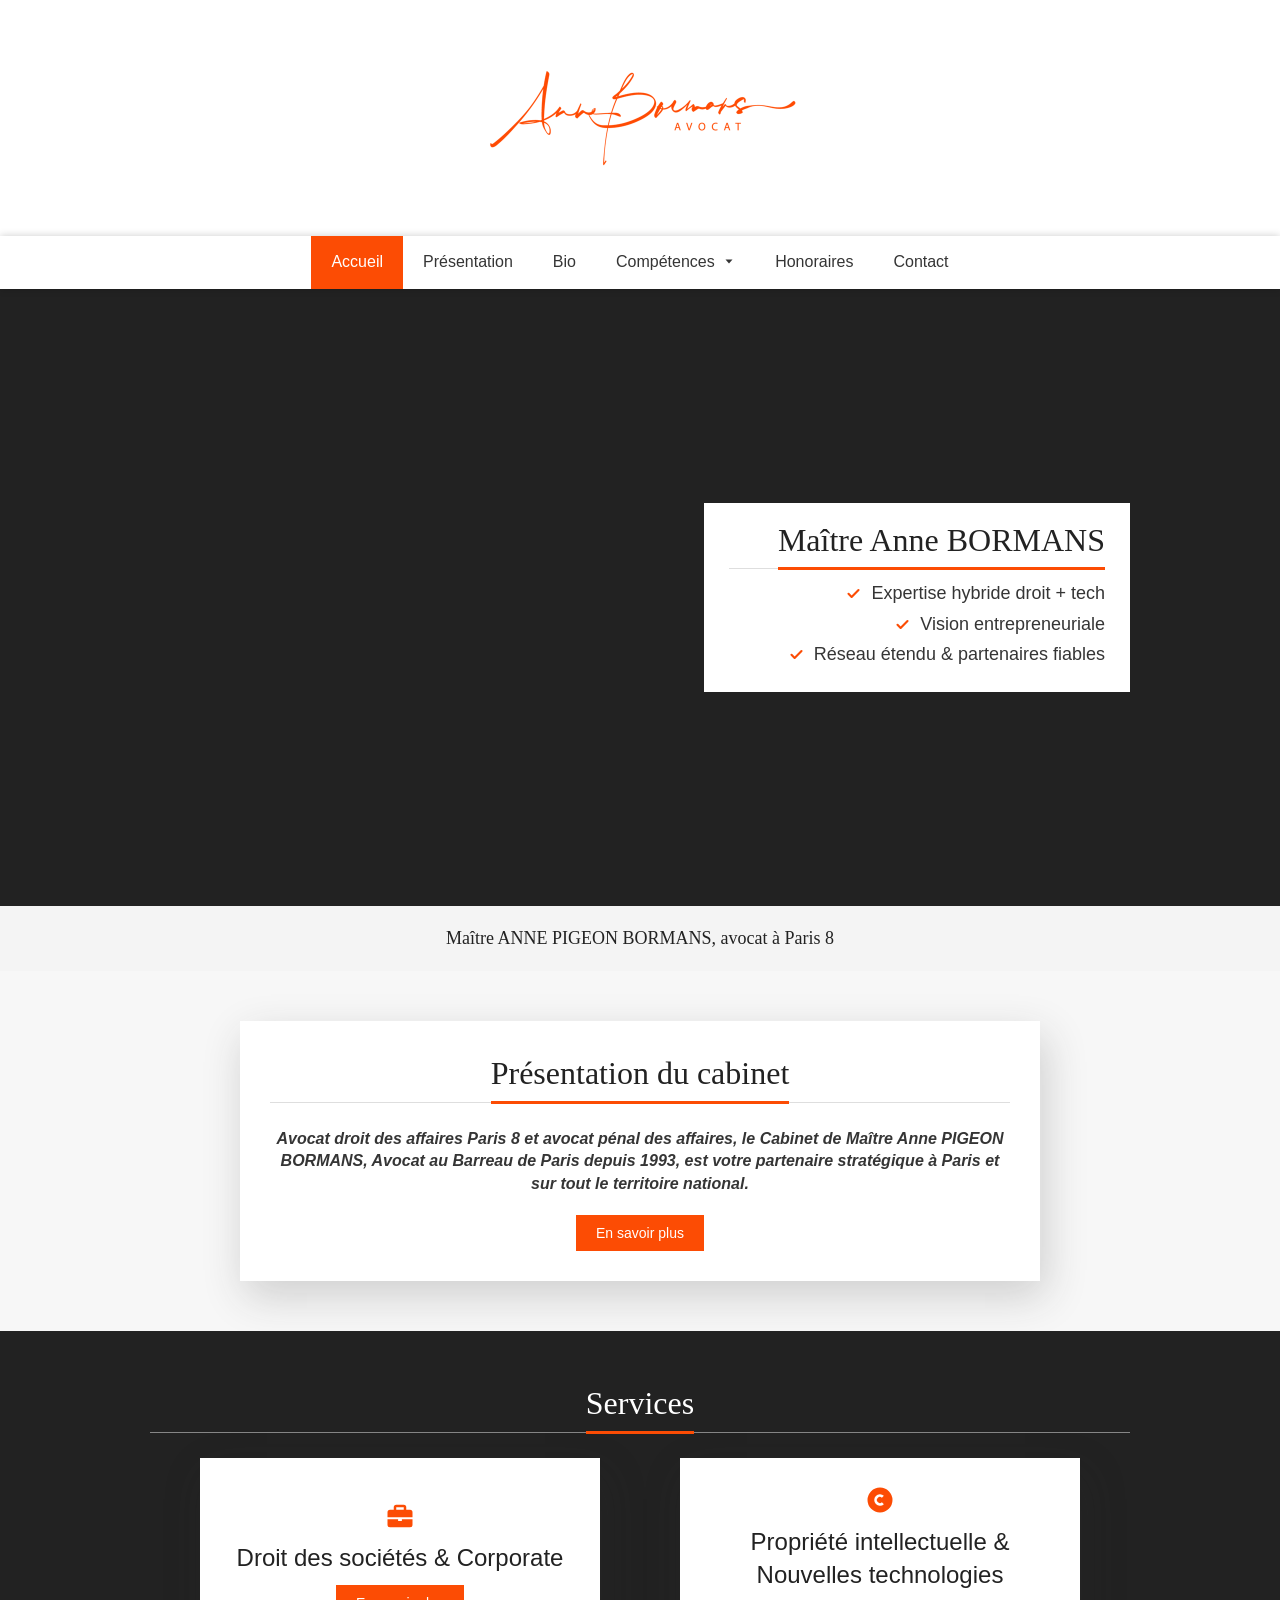
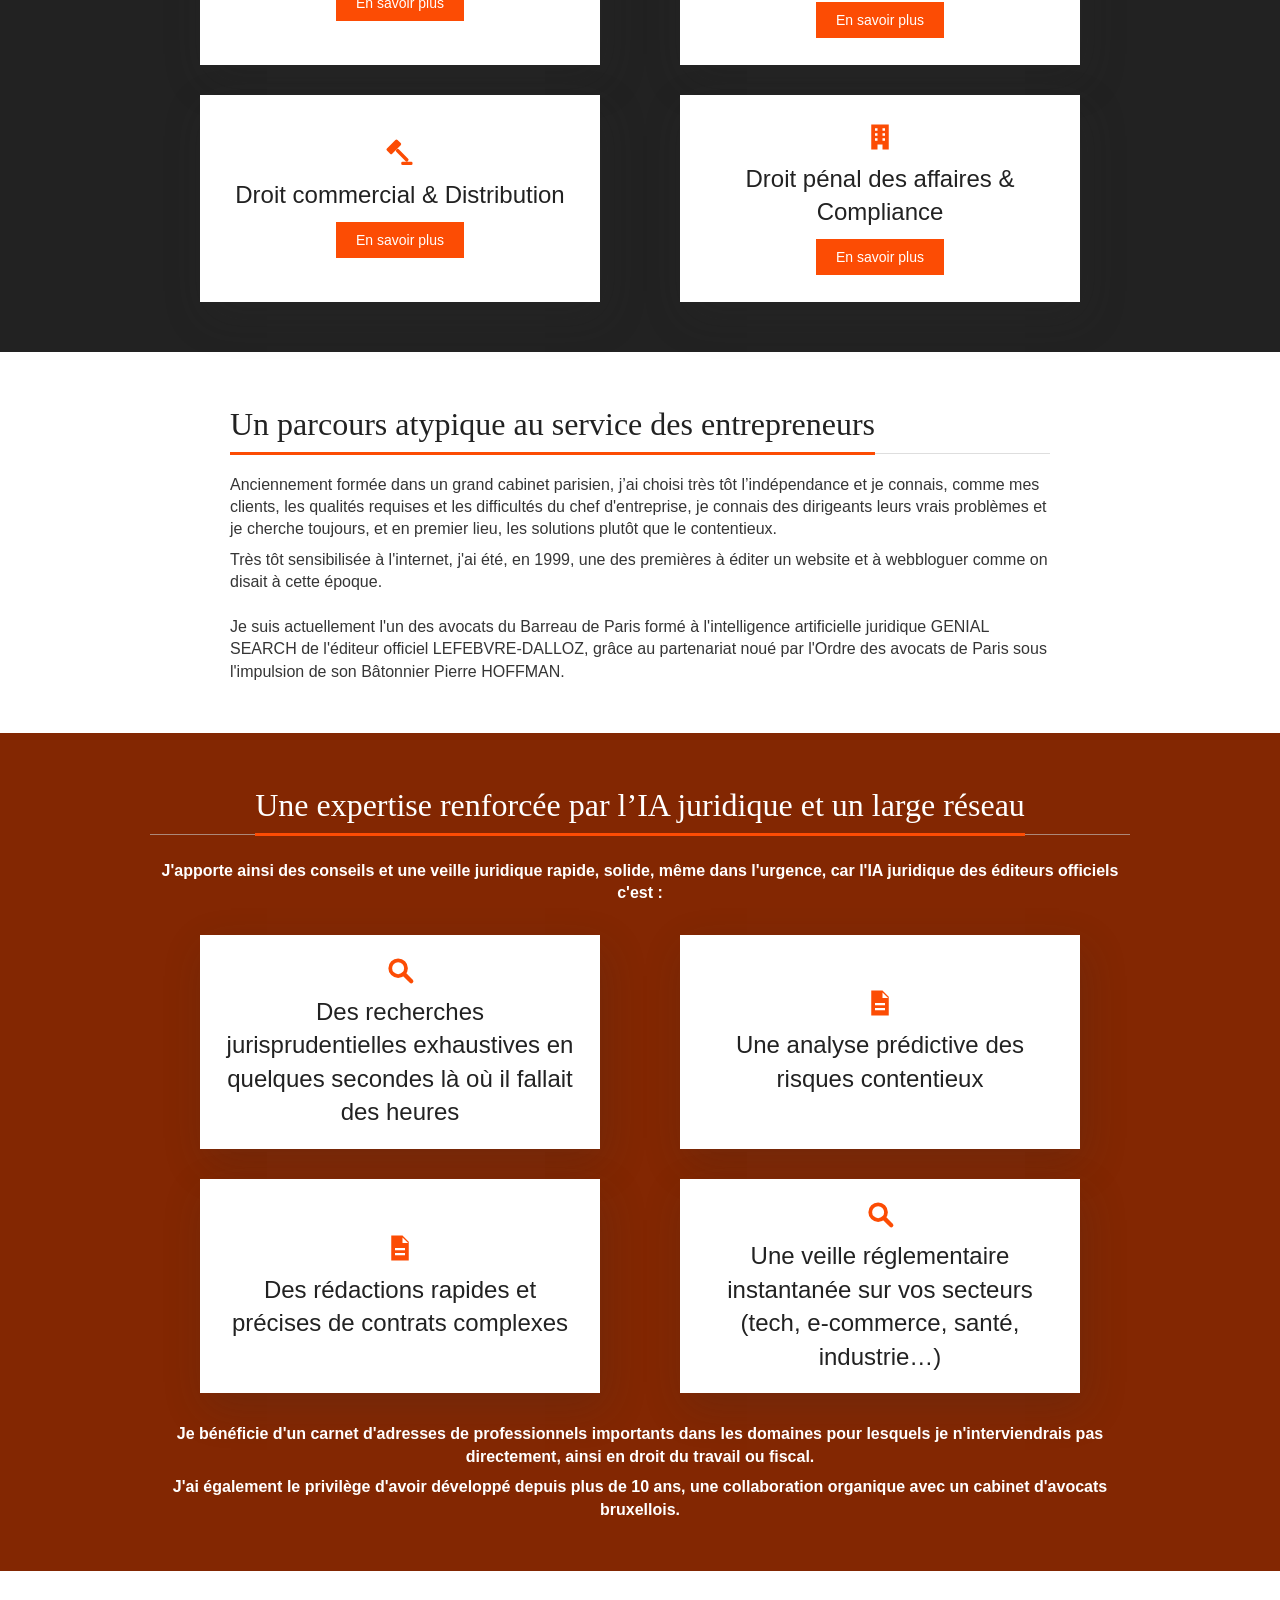
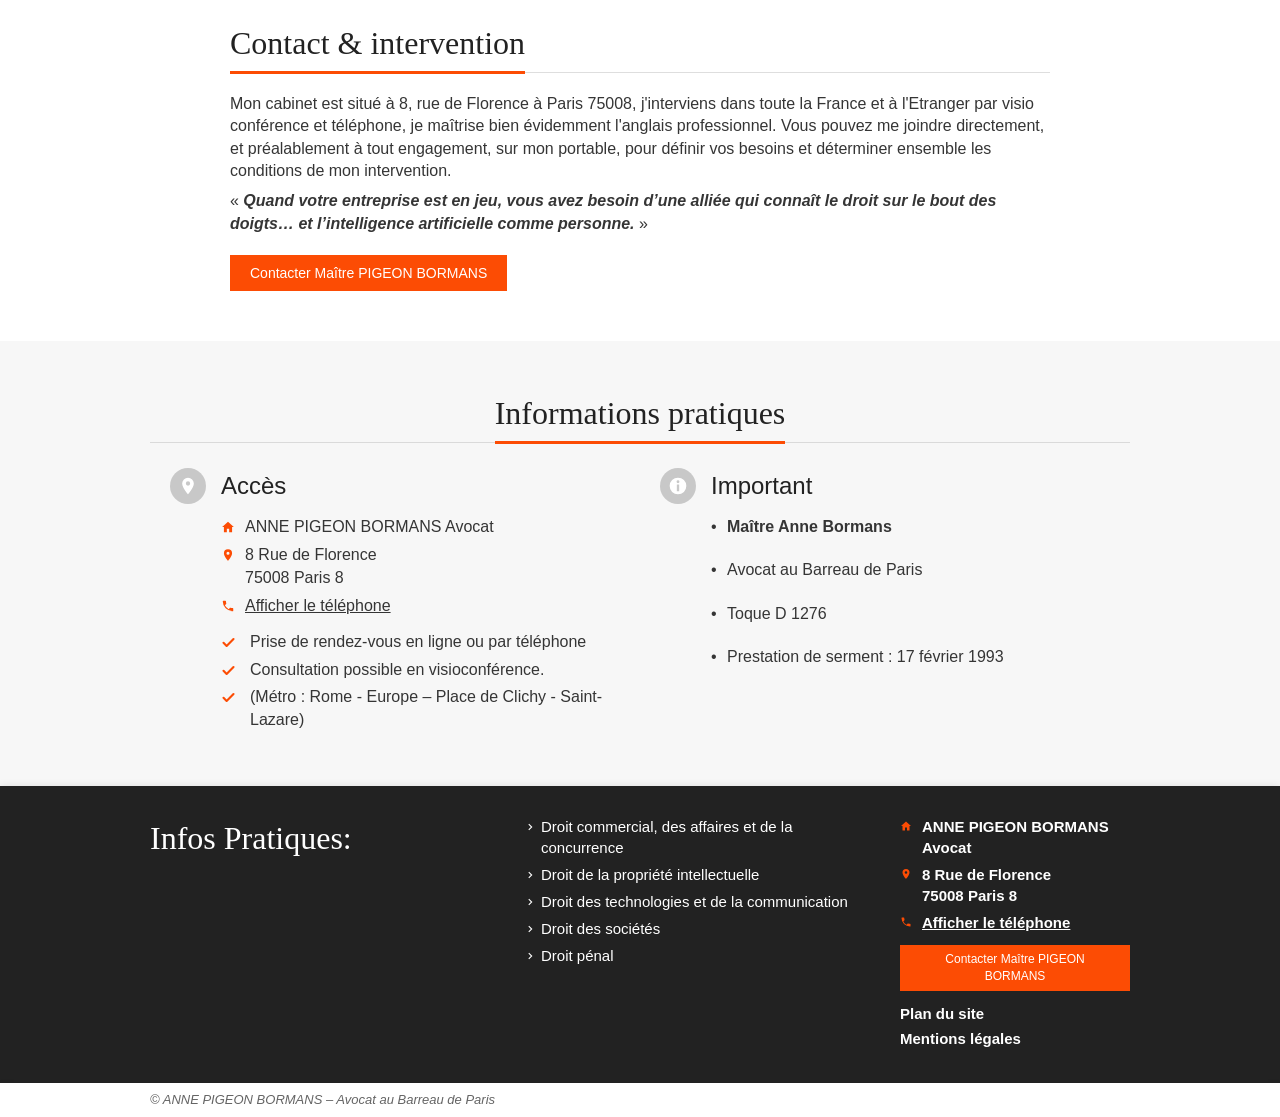
<file: index.html>
<!DOCTYPE html>
<html lang="fr">
<head>
  <meta charset="utf-8">
  <meta name="viewport" content="width=device-width, initial-scale=1">
  <title>Avocat droit des affaires Paris 8 – Maître Bormans</title>
  <meta name="description" content="Avocat en droit des affaires et pénal des affaires à Paris 8, apportant une expertise juridique et technologique pour accompagner les entreprises.">
  <link rel="canonical" href="https://www.annebormansavocat.fr/">
  <link rel="stylesheet" href="assets/css/style.css?v=a3a7acb3">
</head>
<body>

  <!-- ===================== EN-TÊTE ===================== -->
  <header class="site-header">
    <a class="logo" href="index.html"><img src="assets/img/logo.png" alt="Anne Bormans Avocat" width="336" height="224"></a>
  </header>

  <!-- Barre mobile : téléphone, plan, menu -->
  <div class="mobile-bar">
    <a href="tel:0698020542" aria-label="Appeler"><span class="i i-phone" aria-hidden="true"></span></a>
    <a href="https://maps.google.com/maps?q=8%20Rue%20de%20Florence,%20Paris%208,%2075008" target="_blank" rel="noopener" aria-label="Plan d'accès"><span class="i i-marker" aria-hidden="true"></span></a>
    <button type="button" data-open-menu aria-label="Menu"><span class="i i-bars" aria-hidden="true"></span></button>
  </div>
  <nav class="mobile-menu" aria-label="Menu mobile">
    <button class="close" type="button" data-close-menu aria-label="Fermer"><span class="i i-close" aria-hidden="true"></span></button>
      <ul>
        <li class="active"><a href="index.html">Accueil</a></li>
        <li><a href="maitre-pigeon-bormans-avocat-paris-8.html">Présentation</a></li>
        <li><a href="bio.html">Bio</a></li>
        <li>
          <button class="folder" type="button">Compétences <span class="i i-caret" aria-hidden="true"></span></button>
          <ul class="submenu">
            <li><a href="droit-commercial-des-affaires-et-de-la-concurrence-avocat-paris-8-75008.html">Droit commercial, des affaires et de la concurrence</a></li>
            <li><a href="droit-de-la-propriete-intellectuelle-avocat-paris-8-75008.html">Droit de la propriété intellectuelle</a></li>
            <li><a href="droit-des-nouvelles-technologies-de-l-informatique-et-de-la-communication-avocat-paris-8-75008.html">Droit des nouvelles technologies, de l’informatique et de la communication</a></li>
            <li><a href="droit-des-societes-avocat-paris-8-75008.html">Droit des sociétés</a></li>
            <li><a href="droit-penal-avocat-paris-8-75008.html">Droit pénal</a></li>
          </ul>
        </li>
        <li><a href="honoraires.html">Honoraires</a></li>
        <li><a href="contact-anne-pigeon-bormans-avocat-paris-8.html">Contact</a></li>
      </ul>
  </nav>

  <!-- Menu principal -->
  <nav class="main-nav" aria-label="Menu principal">
      <ul>
        <li class="active"><a href="index.html">Accueil</a></li>
        <li><a href="maitre-pigeon-bormans-avocat-paris-8.html">Présentation</a></li>
        <li><a href="bio.html">Bio</a></li>
        <li>
          <button class="folder" type="button">Compétences <span class="i i-caret" aria-hidden="true"></span></button>
          <ul class="submenu">
            <li><a href="droit-commercial-des-affaires-et-de-la-concurrence-avocat-paris-8-75008.html">Droit commercial, des affaires et de la concurrence</a></li>
            <li><a href="droit-de-la-propriete-intellectuelle-avocat-paris-8-75008.html">Droit de la propriété intellectuelle</a></li>
            <li><a href="droit-des-nouvelles-technologies-de-l-informatique-et-de-la-communication-avocat-paris-8-75008.html">Droit des nouvelles technologies, de l’informatique et de la communication</a></li>
            <li><a href="droit-des-societes-avocat-paris-8-75008.html">Droit des sociétés</a></li>
            <li><a href="droit-penal-avocat-paris-8-75008.html">Droit pénal</a></li>
          </ul>
        </li>
        <li><a href="honoraires.html">Honoraires</a></li>
        <li><a href="contact-anne-pigeon-bormans-avocat-paris-8.html">Contact</a></li>
      </ul>
  </nav>

  <!-- Bandeau photo -->
  <div class="hero">
    <div class="container">
      <div class="hero-box">
        <div class="title right"><h2><span>Maître Anne BORMANS</span></h2></div>
        <ul>
          <li><span class="i i-check" aria-hidden="true"></span>Expertise hybride droit + tech</li>
          <li><span class="i i-check" aria-hidden="true"></span>Vision entrepreneuriale</li>
          <li><span class="i i-check" aria-hidden="true"></span>Réseau étendu &amp; partenaires fiables</li>
        </ul>
      </div>
    </div>
  </div>

  <!-- Titre de la page -->
  <div class="h1-band"><h1>Maître ANNE PIGEON BORMANS, avocat à Paris 8</h1></div>

  <main>
    <!-- Présentation du cabinet -->
    <section class="section bg-gris">
      <div class="container">
        <div class="card card-center">
          <div class="title center"><h2><span>Présentation du cabinet</span></h2></div>
          <p class="lead">Avocat droit des affaires Paris 8 et avocat pénal des affaires, le Cabinet de Maître Anne PIGEON BORMANS, Avocat au Barreau de Paris depuis 1993, est votre partenaire stratégique à Paris et sur tout le territoire national.</p>
          <div class="actions center"><a class="btn" href="maitre-pigeon-bormans-avocat-paris-8.html">En savoir plus</a></div>
        </div>
      </div>
    </section>
    <!-- Services -->
    <section class="section bg-noir">
      <div class="container">
        <div class="title center"><h2><span>Services</span></h2></div>
        <div class="grid-2">
          <div class="box">
            <span class="i i-briefcase" aria-hidden="true"></span>
            <h3>Droit des sociétés &amp; Corporate</h3>
            <a class="btn" href="droit-des-societes-avocat-paris-8-75008.html">En savoir plus</a>
          </div>
          <div class="box">
            <span class="i i-copyright" aria-hidden="true"></span>
            <h3>Propriété intellectuelle &amp; Nouvelles technologies</h3>
            <a class="btn" href="droit-de-la-propriete-intellectuelle-avocat-paris-8-75008.html">En savoir plus</a>
          </div>
          <div class="box">
            <span class="i i-gavel" aria-hidden="true"></span>
            <h3>Droit commercial &amp; Distribution</h3>
            <a class="btn" href="droit-commercial-des-affaires-et-de-la-concurrence-avocat-paris-8-75008.html">En savoir plus</a>
          </div>
          <div class="box">
            <span class="i i-building" aria-hidden="true"></span>
            <h3>Droit pénal des affaires &amp; Compliance</h3>
            <a class="btn" href="droit-penal-avocat-paris-8-75008.html">En savoir plus</a>
          </div>
        </div>
      </div>
    </section>
    <!-- Un parcours atypique -->
    <section class="section">
      <div class="container">
        <div class="text-block">
            <div class="title left"><h2><span>Un parcours atypique au service des entrepreneurs</span></h2></div>
            <p>Anciennement formée dans un grand cabinet parisien, j’ai choisi très tôt l’indépendance et je connais, comme mes clients, les qualités requises et les difficultés du chef d'entreprise, je connais des dirigeants leurs vrais problèmes et je cherche toujours, et en premier lieu, les solutions plutôt que le contentieux.</p>
            <p>Très tôt sensibilisée à l'internet, j'ai été, en 1999, une des premières à éditer un website et à webbloguer comme on disait à cette époque.<br><br>Je suis actuellement l'un des avocats du Barreau de Paris formé à l'intelligence artificielle juridique GENIAL SEARCH de l'éditeur officiel LEFEBVRE-DALLOZ, grâce au partenariat noué par l'Ordre des avocats de Paris sous l'impulsion de son Bâtonnier Pierre HOFFMAN.</p>
        </div>
      </div>
    </section>
    <!-- Expertise IA et réseau -->
    <section class="section bg-brique">
      <div class="container">
        <div class="title center"><h2><span>Une expertise renforcée par l’IA juridique et un large réseau</span></h2></div>
        <p class="intro-ia">J'apporte ainsi des conseils et une veille juridique rapide, solide, même dans l'urgence, car l'IA juridique des éditeurs officiels c'est :</p>
        <div class="grid-2">
          <div class="box">
            <span class="i i-search" aria-hidden="true"></span>
            <h3>Des recherches jurisprudentielles exhaustives en quelques secondes là où il fallait des heures</h3>
          </div>
          <div class="box">
            <span class="i i-document" aria-hidden="true"></span>
            <h3>Une analyse prédictive des risques contentieux</h3>
          </div>
          <div class="box">
            <span class="i i-document" aria-hidden="true"></span>
            <h3>Des rédactions rapides et précises de contrats complexes</h3>
          </div>
          <div class="box">
            <span class="i i-search" aria-hidden="true"></span>
            <h3>Une veille réglementaire instantanée sur vos secteurs (tech, e-commerce, santé, industrie…)</h3>
          </div>
        </div>
        <div class="outro-ia">
          <p>Je bénéficie d'un carnet d'adresses de professionnels importants dans les domaines pour lesquels je n'interviendrais pas directement, ainsi en droit du travail ou fiscal.</p>
          <p>J'ai également le privilège d'avoir développé depuis plus de 10 ans, une collaboration organique avec un cabinet d'avocats bruxellois.</p>
        </div>
      </div>
    </section>
    <!-- Contact & intervention -->
    <section class="section">
      <div class="container">
        <div class="text-block">
            <div class="title left"><h2><span>Contact &amp; intervention</span></h2></div>
            <p>Mon cabinet est situé à 8, rue de Florence à Paris 75008, j'interviens dans toute la France et à l'Etranger par visio conférence et téléphone, je maîtrise bien évidemment l'anglais professionnel. Vous pouvez me joindre directement, et préalablement à tout engagement, sur mon portable, pour définir vos besoins et déterminer ensemble les conditions de mon intervention.</p>
            <p>« <strong><em>Quand votre entreprise est en jeu, vous avez besoin d’une alliée qui connaît le droit sur le bout des doigts… et l’intelligence artificielle comme personne.</em></strong> »</p>
            <div class="actions"><a class="btn" href="contact-anne-pigeon-bormans-avocat-paris-8.html">Contacter Maître PIGEON BORMANS</a></div>
        </div>
      </div>
    </section>
    <!-- Informations pratiques -->
    <section class="section bg-gris">
      <div class="container">
        <div class="title center"><h2><span>Informations pratiques</span></h2></div>
        <div class="infos">
          <div class="col">
            <h3><span class="round"><span class="i i-marker" aria-hidden="true"></span></span>Accès</h3>
            <div class="lines">
              <div class="line"><span class="i i-home" aria-hidden="true"></span><span>ANNE PIGEON BORMANS Avocat</span></div>
              <div class="line"><span class="i i-marker" aria-hidden="true"></span><span>8 Rue de Florence<br>75008 Paris 8</span></div>
              <div class="line"><span class="i i-phone" aria-hidden="true"></span><a class="reveal-phone" href="tel:0698020542" data-phone="06 98 02 05 42">Afficher le téléphone</a></div>
              <ul class="checks">
                <li><span class="i i-check" aria-hidden="true"></span>Prise de rendez-vous en ligne ou par téléphone</li>
                <li><span class="i i-check" aria-hidden="true"></span>Consultation possible en visioconférence.</li>
                <li><span class="i i-check" aria-hidden="true"></span>(Métro : Rome - Europe – Place de Clichy - Saint-Lazare)</li>
              </ul>
            </div>
          </div>
          <div class="col">
            <h3><span class="round"><span class="i i-info" aria-hidden="true"></span></span>Important</h3>
            <div class="lines">
              <ul class="bullets">
                <li><strong>Maître Anne Bormans</strong></li>
                <li>Avocat au Barreau de Paris</li>
                <li>Toque D 1276</li>
                <li>Prestation de serment : 17 février 1993</li>
              </ul>
            </div>
          </div>
        </div>
      </div>
    </section>
  </main>

  <!-- ===================== PIED DE PAGE ===================== -->
  <footer class="site-footer">
    <div class="container footer-grid">
      <div><h2>Infos Pratiques:</h2></div>
      <div>
        <ul class="footer-links">
          <li><span class="i i-chevron" aria-hidden="true"></span><a href="droit-commercial-des-affaires-et-de-la-concurrence-avocat-paris-8-75008.html">Droit commercial, des affaires et de la concurrence</a></li>
          <li><span class="i i-chevron" aria-hidden="true"></span><a href="droit-de-la-propriete-intellectuelle-avocat-paris-8-75008.html">Droit de la propriété intellectuelle</a></li>
          <li><span class="i i-chevron" aria-hidden="true"></span><a href="droit-des-nouvelles-technologies-de-l-informatique-et-de-la-communication-avocat-paris-8-75008.html">Droit des technologies et de la communication</a></li>
          <li><span class="i i-chevron" aria-hidden="true"></span><a href="droit-des-societes-avocat-paris-8-75008.html">Droit des sociétés</a></li>
          <li><span class="i i-chevron" aria-hidden="true"></span><a href="droit-penal-avocat-paris-8-75008.html">Droit pénal</a></li>
        </ul>
      </div>
      <div>
        <div class="line"><span class="i i-home" aria-hidden="true"></span><span>ANNE PIGEON BORMANS Avocat</span></div>
        <div class="line"><span class="i i-marker" aria-hidden="true"></span><span>8 Rue de Florence<br>75008 Paris 8</span></div>
        <div class="line"><span class="i i-phone" aria-hidden="true"></span><a class="reveal-phone" href="tel:0698020542" data-phone="06 98 02 05 42">Afficher le téléphone</a></div>
        <a class="btn" href="contact-anne-pigeon-bormans-avocat-paris-8.html">Contacter Maître PIGEON BORMANS</a>
        <ul class="footer-legal">
          <li><a href="plan-du-site.html">Plan du site</a></li>
          <li><a href="mentions-legales.html">Mentions légales</a></li>
        </ul>
      </div>
    </div>
  </footer>
  <div class="subfooter"><div class="container">© ANNE PIGEON BORMANS – Avocat au Barreau de Paris</div></div>

  <button id="backtotop" type="button" aria-label="Retour en haut"><span class="i i-arrowup" aria-hidden="true"></span></button>
  <script src="assets/js/main.js?v=15669c8c"></script>
</body>
</html>
</file>
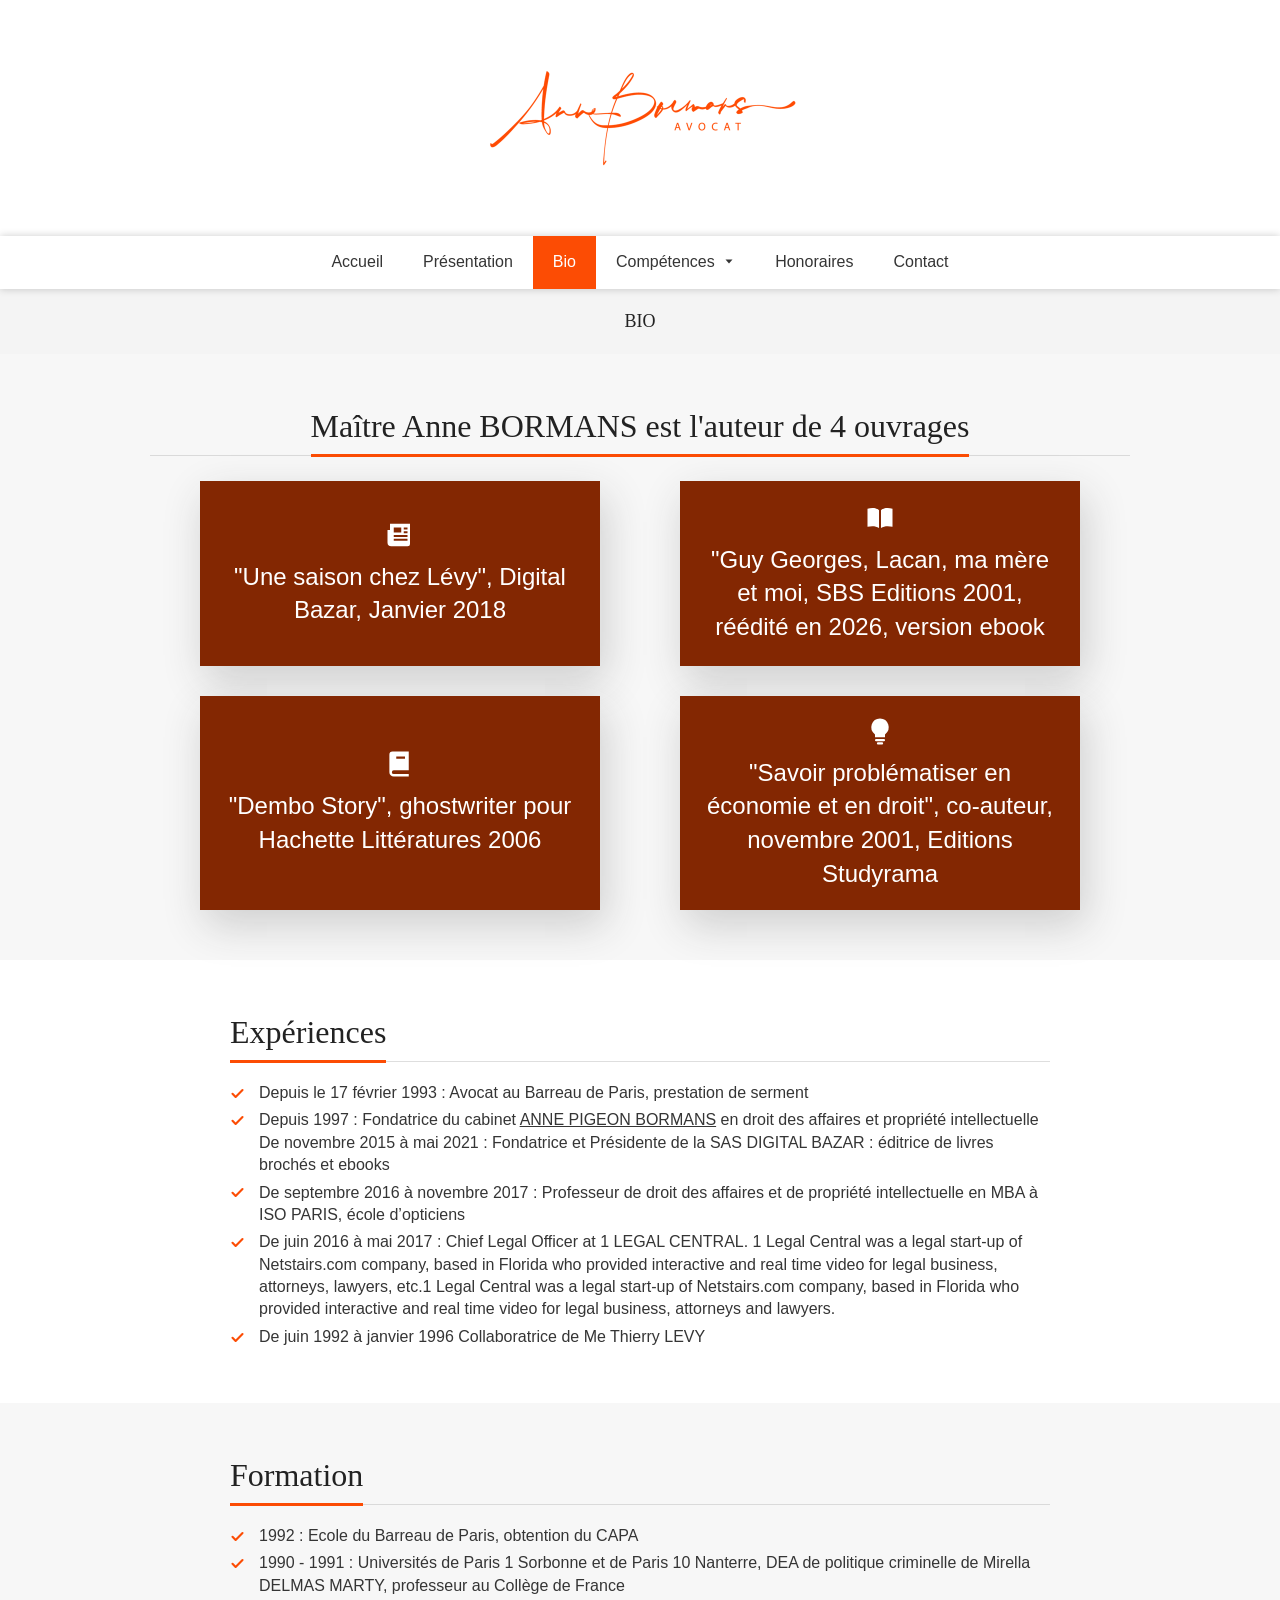
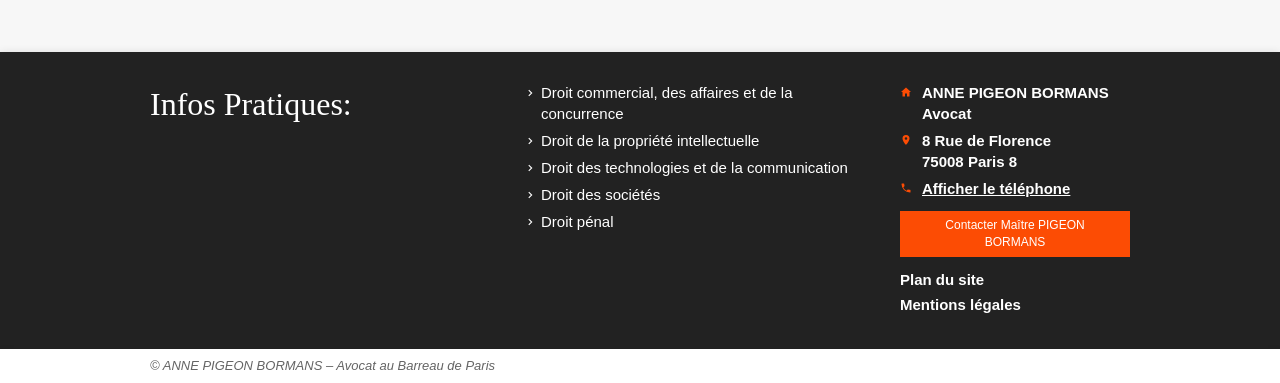
<file: bio.html>
<!DOCTYPE html>
<html lang="fr">
<head>
  <meta charset="utf-8">
  <meta name="viewport" content="width=device-width, initial-scale=1">
  <title>Anne Bormans avocat et auteur découvrez ses ouvrages et son parcours</title>
  <meta name="description" content="Découvrez Maître Anne Bormans, avocate experte en droit des affaires et propriété intellectuelle, auteure de 4 ouvrages et fondatrice de son cabinet.">
  <link rel="canonical" href="https://www.annebormansavocat.fr/bio">
  <link rel="stylesheet" href="assets/css/style.css?v=a3a7acb3">
</head>
<body>

  <!-- ===================== EN-TÊTE ===================== -->
  <header class="site-header">
    <a class="logo" href="index.html"><img src="assets/img/logo.png" alt="Anne Bormans Avocat" width="336" height="224"></a>
  </header>

  <!-- Barre mobile : téléphone, plan, menu -->
  <div class="mobile-bar">
    <a href="tel:0698020542" aria-label="Appeler"><span class="i i-phone" aria-hidden="true"></span></a>
    <a href="https://maps.google.com/maps?q=8%20Rue%20de%20Florence,%20Paris%208,%2075008" target="_blank" rel="noopener" aria-label="Plan d'accès"><span class="i i-marker" aria-hidden="true"></span></a>
    <button type="button" data-open-menu aria-label="Menu"><span class="i i-bars" aria-hidden="true"></span></button>
  </div>
  <nav class="mobile-menu" aria-label="Menu mobile">
    <button class="close" type="button" data-close-menu aria-label="Fermer"><span class="i i-close" aria-hidden="true"></span></button>
      <ul>
        <li><a href="index.html">Accueil</a></li>
        <li><a href="maitre-pigeon-bormans-avocat-paris-8.html">Présentation</a></li>
        <li class="active"><a href="bio.html">Bio</a></li>
        <li>
          <button class="folder" type="button">Compétences <span class="i i-caret" aria-hidden="true"></span></button>
          <ul class="submenu">
            <li><a href="droit-commercial-des-affaires-et-de-la-concurrence-avocat-paris-8-75008.html">Droit commercial, des affaires et de la concurrence</a></li>
            <li><a href="droit-de-la-propriete-intellectuelle-avocat-paris-8-75008.html">Droit de la propriété intellectuelle</a></li>
            <li><a href="droit-des-nouvelles-technologies-de-l-informatique-et-de-la-communication-avocat-paris-8-75008.html">Droit des nouvelles technologies, de l’informatique et de la communication</a></li>
            <li><a href="droit-des-societes-avocat-paris-8-75008.html">Droit des sociétés</a></li>
            <li><a href="droit-penal-avocat-paris-8-75008.html">Droit pénal</a></li>
          </ul>
        </li>
        <li><a href="honoraires.html">Honoraires</a></li>
        <li><a href="contact-anne-pigeon-bormans-avocat-paris-8.html">Contact</a></li>
      </ul>
  </nav>

  <!-- Menu principal -->
  <nav class="main-nav" aria-label="Menu principal">
      <ul>
        <li><a href="index.html">Accueil</a></li>
        <li><a href="maitre-pigeon-bormans-avocat-paris-8.html">Présentation</a></li>
        <li class="active"><a href="bio.html">Bio</a></li>
        <li>
          <button class="folder" type="button">Compétences <span class="i i-caret" aria-hidden="true"></span></button>
          <ul class="submenu">
            <li><a href="droit-commercial-des-affaires-et-de-la-concurrence-avocat-paris-8-75008.html">Droit commercial, des affaires et de la concurrence</a></li>
            <li><a href="droit-de-la-propriete-intellectuelle-avocat-paris-8-75008.html">Droit de la propriété intellectuelle</a></li>
            <li><a href="droit-des-nouvelles-technologies-de-l-informatique-et-de-la-communication-avocat-paris-8-75008.html">Droit des nouvelles technologies, de l’informatique et de la communication</a></li>
            <li><a href="droit-des-societes-avocat-paris-8-75008.html">Droit des sociétés</a></li>
            <li><a href="droit-penal-avocat-paris-8-75008.html">Droit pénal</a></li>
          </ul>
        </li>
        <li><a href="honoraires.html">Honoraires</a></li>
        <li><a href="contact-anne-pigeon-bormans-avocat-paris-8.html">Contact</a></li>
      </ul>
  </nav>

  <!-- Titre de la page -->
  <div class="h1-band"><h1>BIO</h1></div>

  <main>
    <!-- Ouvrages -->
    <section class="section bg-gris">
      <div class="container">
        <div class="title center"><h2><span>Maître Anne BORMANS est l'auteur de 4 ouvrages</span></h2></div>
        <div class="grid-2">
          <div class="box brique">
            <span class="i i-newspaper" aria-hidden="true"></span>
            <h3>"Une saison chez Lévy", Digital Bazar, Janvier 2018</h3>
          </div>
          <div class="box brique">
            <span class="i i-bookopen" aria-hidden="true"></span>
            <h3>"Guy Georges, Lacan, ma mère et moi, SBS Editions 2001, réédité en 2026, version ebook</h3>
          </div>
          <div class="box brique">
            <span class="i i-book" aria-hidden="true"></span>
            <h3>"Dembo Story", ghostwriter pour Hachette Littératures 2006</h3>
          </div>
          <div class="box brique">
            <span class="i i-bulb" aria-hidden="true"></span>
            <h3>"Savoir problématiser en économie et en droit", co-auteur, novembre 2001, Editions Studyrama</h3>
          </div>
        </div>
      </div>
    </section>
    <!-- Expériences -->
    <section class="section">
      <div class="container">
        <div class="text-block">
            <div class="title left"><h2><span>Expériences</span></h2></div>
            <ul class="checks">
            <li><span class="i i-check" aria-hidden="true"></span>Depuis le 17 février 1993 : Avocat au Barreau de Paris, prestation de serment</li>
            <li><span class="i i-check" aria-hidden="true"></span>Depuis 1997 : Fondatrice du cabinet <a href="index.html">ANNE PIGEON BORMANS</a> en droit des affaires et propriété intellectuelle De novembre 2015 à mai 2021 : Fondatrice et Présidente de la SAS DIGITAL BAZAR : éditrice de livres brochés et ebooks</li>
            <li><span class="i i-check" aria-hidden="true"></span>De septembre 2016 à novembre 2017 : Professeur de droit des affaires et de propriété intellectuelle en MBA à ISO PARIS, école d’opticiens</li>
            <li><span class="i i-check" aria-hidden="true"></span>De juin 2016 à mai 2017 : Chief Legal Officer at 1 LEGAL CENTRAL. 1 Legal Central was a legal start-up of Netstairs.com company, based in Florida who provided interactive and real time video for legal business, attorneys, lawyers, etc.1 Legal Central was a legal start-up of Netstairs.com company, based in Florida who provided interactive and real time video for legal business, attorneys and lawyers.</li>
            <li><span class="i i-check" aria-hidden="true"></span>De juin 1992 à janvier 1996 Collaboratrice de Me Thierry LEVY</li>
          </ul>
        </div>
      </div>
    </section>
    <!-- Formation -->
    <section class="section bg-gris">
      <div class="container">
        <div class="text-block">
            <div class="title left"><h2><span>Formation</span></h2></div>
            <ul class="checks">
            <li><span class="i i-check" aria-hidden="true"></span>1992 : Ecole du Barreau de Paris, obtention du CAPA</li>
            <li><span class="i i-check" aria-hidden="true"></span>1990 - 1991 : Universités de Paris 1 Sorbonne et de Paris 10 Nanterre, DEA de politique criminelle de Mirella DELMAS MARTY, professeur au Collège de France</li>
          </ul>
        </div>
      </div>
    </section>
  </main>

  <!-- ===================== PIED DE PAGE ===================== -->
  <footer class="site-footer">
    <div class="container footer-grid">
      <div><h2>Infos Pratiques:</h2></div>
      <div>
        <ul class="footer-links">
          <li><span class="i i-chevron" aria-hidden="true"></span><a href="droit-commercial-des-affaires-et-de-la-concurrence-avocat-paris-8-75008.html">Droit commercial, des affaires et de la concurrence</a></li>
          <li><span class="i i-chevron" aria-hidden="true"></span><a href="droit-de-la-propriete-intellectuelle-avocat-paris-8-75008.html">Droit de la propriété intellectuelle</a></li>
          <li><span class="i i-chevron" aria-hidden="true"></span><a href="droit-des-nouvelles-technologies-de-l-informatique-et-de-la-communication-avocat-paris-8-75008.html">Droit des technologies et de la communication</a></li>
          <li><span class="i i-chevron" aria-hidden="true"></span><a href="droit-des-societes-avocat-paris-8-75008.html">Droit des sociétés</a></li>
          <li><span class="i i-chevron" aria-hidden="true"></span><a href="droit-penal-avocat-paris-8-75008.html">Droit pénal</a></li>
        </ul>
      </div>
      <div>
        <div class="line"><span class="i i-home" aria-hidden="true"></span><span>ANNE PIGEON BORMANS Avocat</span></div>
        <div class="line"><span class="i i-marker" aria-hidden="true"></span><span>8 Rue de Florence<br>75008 Paris 8</span></div>
        <div class="line"><span class="i i-phone" aria-hidden="true"></span><a class="reveal-phone" href="tel:0698020542" data-phone="06 98 02 05 42">Afficher le téléphone</a></div>
        <a class="btn" href="contact-anne-pigeon-bormans-avocat-paris-8.html">Contacter Maître PIGEON BORMANS</a>
        <ul class="footer-legal">
          <li><a href="plan-du-site.html">Plan du site</a></li>
          <li><a href="mentions-legales.html">Mentions légales</a></li>
        </ul>
      </div>
    </div>
  </footer>
  <div class="subfooter"><div class="container">© ANNE PIGEON BORMANS – Avocat au Barreau de Paris</div></div>

  <button id="backtotop" type="button" aria-label="Retour en haut"><span class="i i-arrowup" aria-hidden="true"></span></button>
  <script src="assets/js/main.js?v=15669c8c"></script>
</body>
</html>
</file>
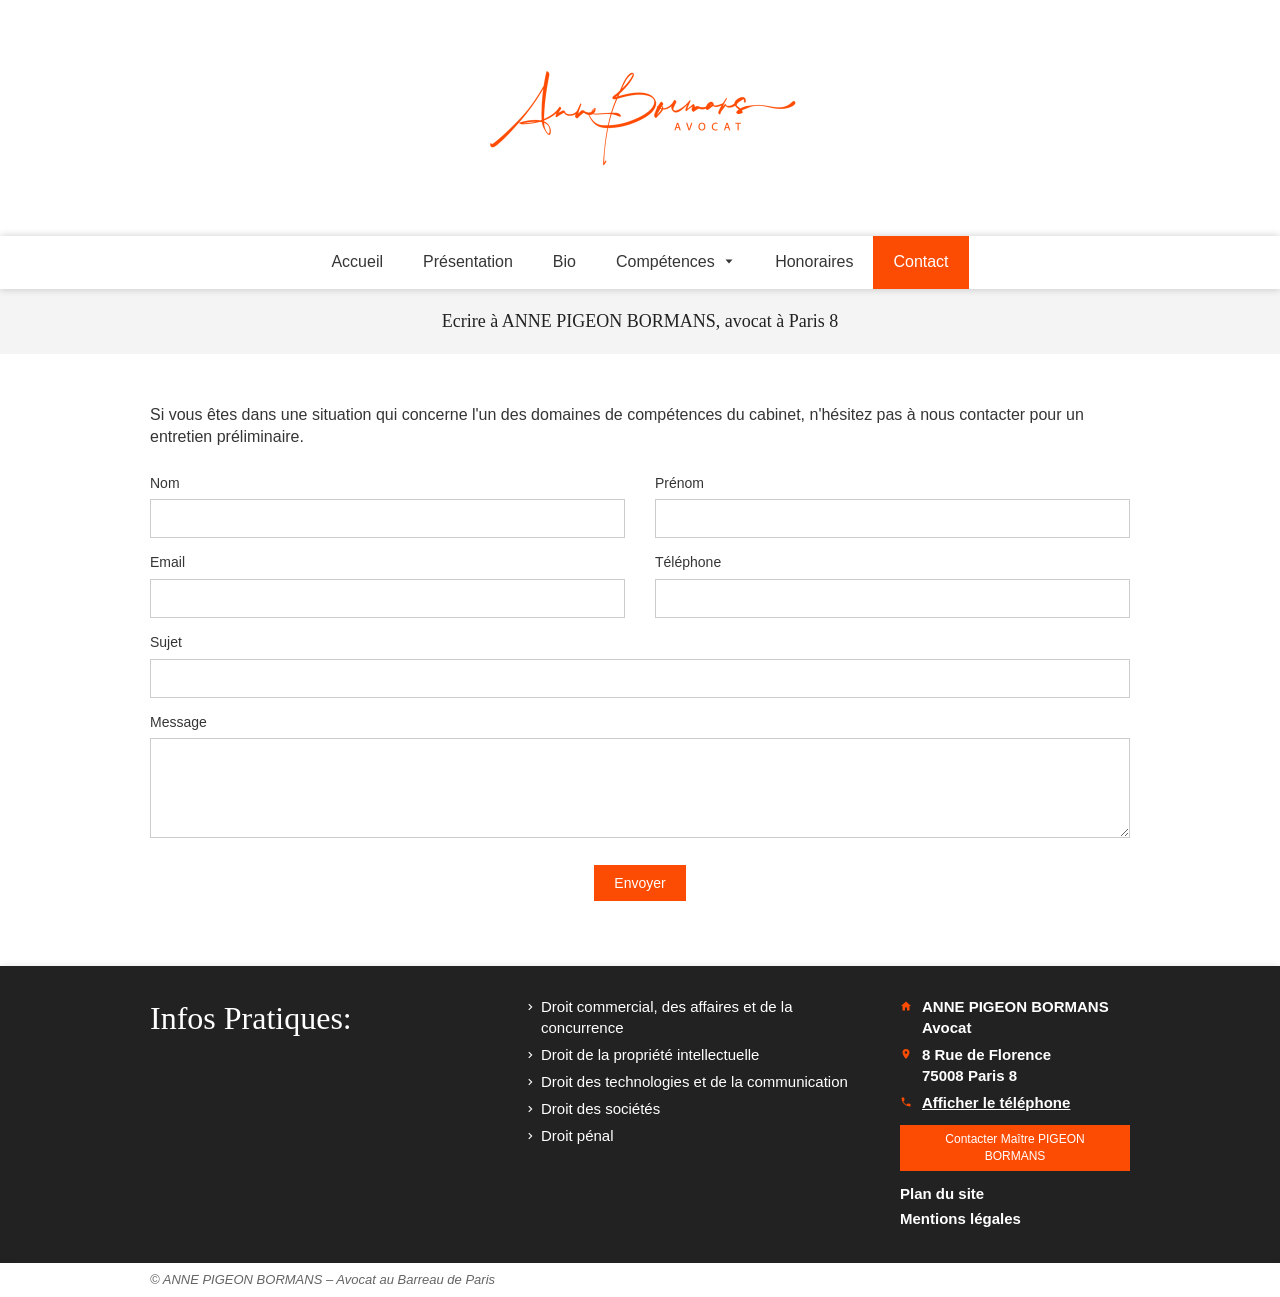
<file: contact-anne-pigeon-bormans-avocat-paris-8.html>
<!DOCTYPE html>
<html lang="fr">
<head>
  <meta charset="utf-8">
  <meta name="viewport" content="width=device-width, initial-scale=1">
  <title>Contactez Anne Pigeon Bormans à Paris 8</title>
  <meta name="description" content="Contactez Anne Pigeon Bormans pour un entretien préliminaire dans ses domaines de compétence. Prenez rendez-vous dès maintenant.">
  <link rel="canonical" href="https://www.annebormansavocat.fr/contact-anne-pigeon-bormans-avocat-paris-8">
  <link rel="stylesheet" href="assets/css/style.css?v=a3a7acb3">
</head>
<body>

  <!-- ===================== EN-TÊTE ===================== -->
  <header class="site-header">
    <a class="logo" href="index.html"><img src="assets/img/logo.png" alt="Anne Bormans Avocat" width="336" height="224"></a>
  </header>

  <!-- Barre mobile : téléphone, plan, menu -->
  <div class="mobile-bar">
    <a href="tel:0698020542" aria-label="Appeler"><span class="i i-phone" aria-hidden="true"></span></a>
    <a href="https://maps.google.com/maps?q=8%20Rue%20de%20Florence,%20Paris%208,%2075008" target="_blank" rel="noopener" aria-label="Plan d'accès"><span class="i i-marker" aria-hidden="true"></span></a>
    <button type="button" data-open-menu aria-label="Menu"><span class="i i-bars" aria-hidden="true"></span></button>
  </div>
  <nav class="mobile-menu" aria-label="Menu mobile">
    <button class="close" type="button" data-close-menu aria-label="Fermer"><span class="i i-close" aria-hidden="true"></span></button>
      <ul>
        <li><a href="index.html">Accueil</a></li>
        <li><a href="maitre-pigeon-bormans-avocat-paris-8.html">Présentation</a></li>
        <li><a href="bio.html">Bio</a></li>
        <li>
          <button class="folder" type="button">Compétences <span class="i i-caret" aria-hidden="true"></span></button>
          <ul class="submenu">
            <li><a href="droit-commercial-des-affaires-et-de-la-concurrence-avocat-paris-8-75008.html">Droit commercial, des affaires et de la concurrence</a></li>
            <li><a href="droit-de-la-propriete-intellectuelle-avocat-paris-8-75008.html">Droit de la propriété intellectuelle</a></li>
            <li><a href="droit-des-nouvelles-technologies-de-l-informatique-et-de-la-communication-avocat-paris-8-75008.html">Droit des nouvelles technologies, de l’informatique et de la communication</a></li>
            <li><a href="droit-des-societes-avocat-paris-8-75008.html">Droit des sociétés</a></li>
            <li><a href="droit-penal-avocat-paris-8-75008.html">Droit pénal</a></li>
          </ul>
        </li>
        <li><a href="honoraires.html">Honoraires</a></li>
        <li class="active"><a href="contact-anne-pigeon-bormans-avocat-paris-8.html">Contact</a></li>
      </ul>
  </nav>

  <!-- Menu principal -->
  <nav class="main-nav" aria-label="Menu principal">
      <ul>
        <li><a href="index.html">Accueil</a></li>
        <li><a href="maitre-pigeon-bormans-avocat-paris-8.html">Présentation</a></li>
        <li><a href="bio.html">Bio</a></li>
        <li>
          <button class="folder" type="button">Compétences <span class="i i-caret" aria-hidden="true"></span></button>
          <ul class="submenu">
            <li><a href="droit-commercial-des-affaires-et-de-la-concurrence-avocat-paris-8-75008.html">Droit commercial, des affaires et de la concurrence</a></li>
            <li><a href="droit-de-la-propriete-intellectuelle-avocat-paris-8-75008.html">Droit de la propriété intellectuelle</a></li>
            <li><a href="droit-des-nouvelles-technologies-de-l-informatique-et-de-la-communication-avocat-paris-8-75008.html">Droit des nouvelles technologies, de l’informatique et de la communication</a></li>
            <li><a href="droit-des-societes-avocat-paris-8-75008.html">Droit des sociétés</a></li>
            <li><a href="droit-penal-avocat-paris-8-75008.html">Droit pénal</a></li>
          </ul>
        </li>
        <li><a href="honoraires.html">Honoraires</a></li>
        <li class="active"><a href="contact-anne-pigeon-bormans-avocat-paris-8.html">Contact</a></li>
      </ul>
  </nav>

  <!-- Titre de la page -->
  <div class="h1-band"><h1>Ecrire à ANNE PIGEON BORMANS, avocat à Paris 8</h1></div>

  <main>
    <!-- Formulaire de contact -->
    <section class="section">
      <div class="container">
        <p>Si vous êtes dans une situation qui concerne l'un des domaines de compétences du cabinet, n'hésitez pas à nous contacter pour un entretien préliminaire.</p>

        <!-- Formulaire envoyé par Web3Forms (compte anne.bormans@gmail.com, formulaire « Contact site avocat ») -->
        <form id="contact-form" class="contact-form" action="https://api.web3forms.com/submit" method="POST">
          <input type="hidden" name="access_key" value="d3c8cd56-db6a-44da-b2c0-40661b098eca">
          <input type="checkbox" name="botcheck" class="hp" tabindex="-1" autocomplete="off">
          <div class="form-grid">
            <div><label for="f-nom">Nom</label><input id="f-nom" type="text" name="Nom" required></div>
            <div><label for="f-prenom">Prénom</label><input id="f-prenom" type="text" name="Prénom"></div>
            <div><label for="f-email">Email</label><input id="f-email" type="email" name="email" required></div>
            <div><label for="f-tel">Téléphone</label><input id="f-tel" type="tel" name="Téléphone"></div>
            <div class="full"><label for="f-sujet">Sujet</label><input id="f-sujet" type="text" name="Sujet"></div>
            <div class="full"><label for="f-message">Message</label><textarea id="f-message" name="Message" required></textarea></div>
          </div>
          <div class="actions center"><button class="btn" type="submit">Envoyer</button></div>
          <p class="form-status" role="status"></p>
        </form>
      </div>
    </section>
  </main>

  <!-- ===================== PIED DE PAGE ===================== -->
  <footer class="site-footer">
    <div class="container footer-grid">
      <div><h2>Infos Pratiques:</h2></div>
      <div>
        <ul class="footer-links">
          <li><span class="i i-chevron" aria-hidden="true"></span><a href="droit-commercial-des-affaires-et-de-la-concurrence-avocat-paris-8-75008.html">Droit commercial, des affaires et de la concurrence</a></li>
          <li><span class="i i-chevron" aria-hidden="true"></span><a href="droit-de-la-propriete-intellectuelle-avocat-paris-8-75008.html">Droit de la propriété intellectuelle</a></li>
          <li><span class="i i-chevron" aria-hidden="true"></span><a href="droit-des-nouvelles-technologies-de-l-informatique-et-de-la-communication-avocat-paris-8-75008.html">Droit des technologies et de la communication</a></li>
          <li><span class="i i-chevron" aria-hidden="true"></span><a href="droit-des-societes-avocat-paris-8-75008.html">Droit des sociétés</a></li>
          <li><span class="i i-chevron" aria-hidden="true"></span><a href="droit-penal-avocat-paris-8-75008.html">Droit pénal</a></li>
        </ul>
      </div>
      <div>
        <div class="line"><span class="i i-home" aria-hidden="true"></span><span>ANNE PIGEON BORMANS Avocat</span></div>
        <div class="line"><span class="i i-marker" aria-hidden="true"></span><span>8 Rue de Florence<br>75008 Paris 8</span></div>
        <div class="line"><span class="i i-phone" aria-hidden="true"></span><a class="reveal-phone" href="tel:0698020542" data-phone="06 98 02 05 42">Afficher le téléphone</a></div>
        <a class="btn" href="contact-anne-pigeon-bormans-avocat-paris-8.html">Contacter Maître PIGEON BORMANS</a>
        <ul class="footer-legal">
          <li><a href="plan-du-site.html">Plan du site</a></li>
          <li><a href="mentions-legales.html">Mentions légales</a></li>
        </ul>
      </div>
    </div>
  </footer>
  <div class="subfooter"><div class="container">© ANNE PIGEON BORMANS – Avocat au Barreau de Paris</div></div>

  <button id="backtotop" type="button" aria-label="Retour en haut"><span class="i i-arrowup" aria-hidden="true"></span></button>
  <script src="assets/js/main.js?v=15669c8c"></script>
</body>
</html>
</file>
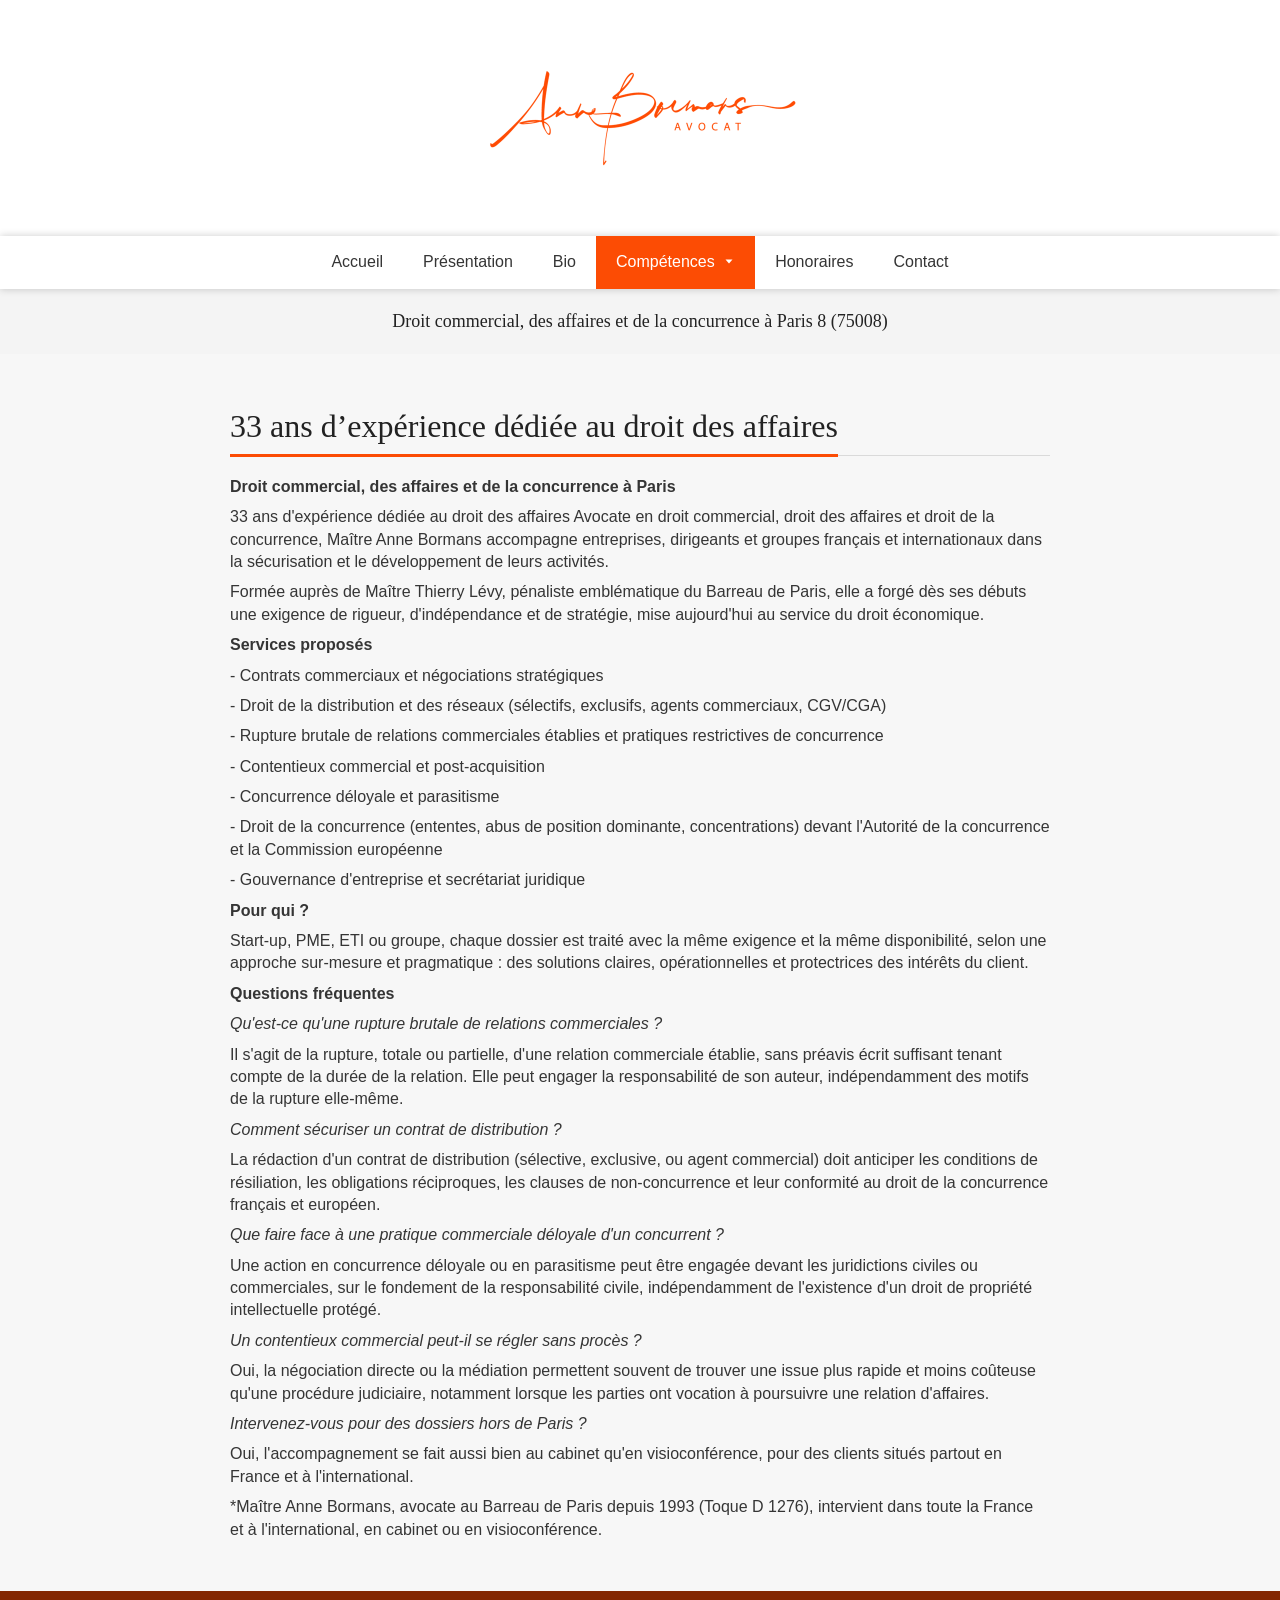
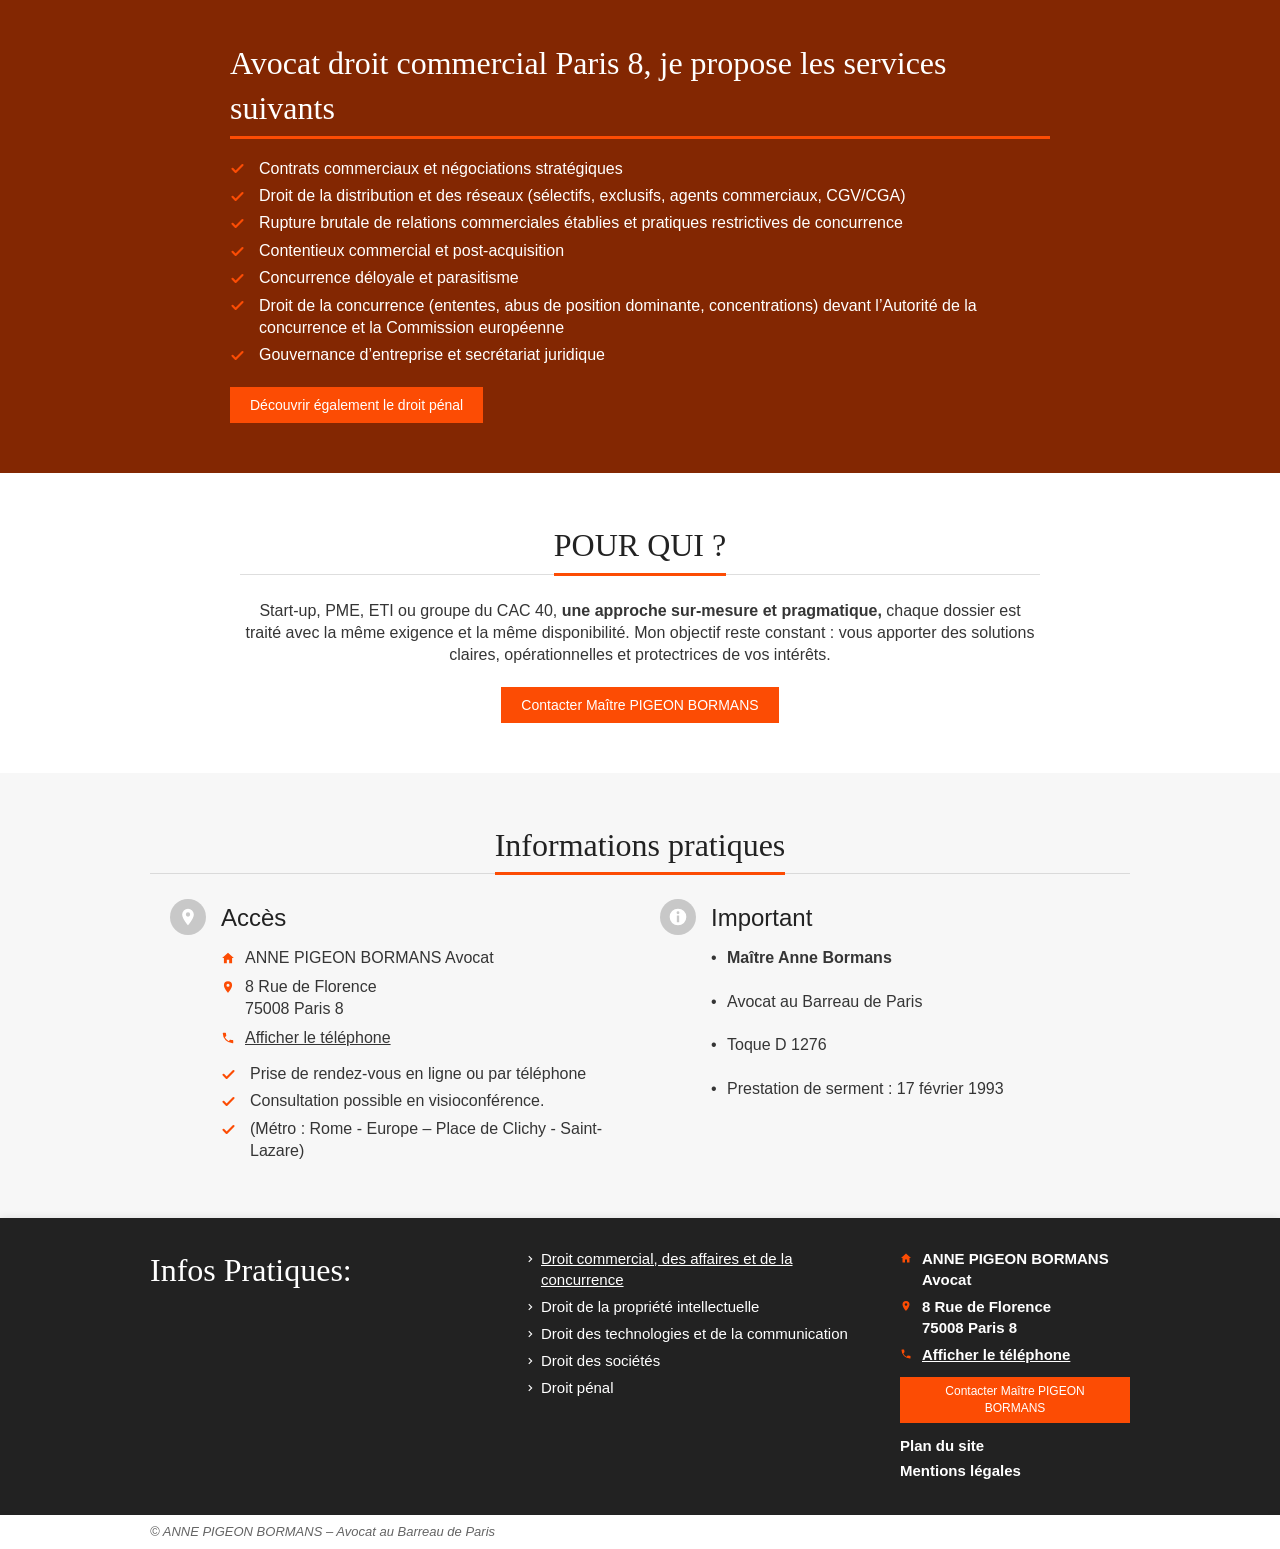
<file: droit-commercial-des-affaires-et-de-la-concurrence-avocat-paris-8-75008.html>
<!DOCTYPE html>
<html lang="fr">
<head>
  <meta charset="utf-8">
  <meta name="viewport" content="width=device-width, initial-scale=1">
  <title>Droit commercial, des affaires et de la concurrence à Paris 8 (75008)</title>
  <meta name="description" content="Avocat en droit commercial à Paris avec 32 ans d'expérience. Services sur-mesure pour entreprises et dirigeants. Prenez rendez-vous dès maintenant.">
  <link rel="canonical" href="https://www.annebormansavocat.fr/droit-commercial-des-affaires-et-de-la-concurrence-avocat-paris-8-75008">
  <link rel="stylesheet" href="assets/css/style.css?v=a3a7acb3">
</head>
<body>

  <!-- ===================== EN-TÊTE ===================== -->
  <header class="site-header">
    <a class="logo" href="index.html"><img src="assets/img/logo.png" alt="Anne Bormans Avocat" width="336" height="224"></a>
  </header>

  <!-- Barre mobile : téléphone, plan, menu -->
  <div class="mobile-bar">
    <a href="tel:0698020542" aria-label="Appeler"><span class="i i-phone" aria-hidden="true"></span></a>
    <a href="https://maps.google.com/maps?q=8%20Rue%20de%20Florence,%20Paris%208,%2075008" target="_blank" rel="noopener" aria-label="Plan d'accès"><span class="i i-marker" aria-hidden="true"></span></a>
    <button type="button" data-open-menu aria-label="Menu"><span class="i i-bars" aria-hidden="true"></span></button>
  </div>
  <nav class="mobile-menu" aria-label="Menu mobile">
    <button class="close" type="button" data-close-menu aria-label="Fermer"><span class="i i-close" aria-hidden="true"></span></button>
      <ul>
        <li><a href="index.html">Accueil</a></li>
        <li><a href="maitre-pigeon-bormans-avocat-paris-8.html">Présentation</a></li>
        <li><a href="bio.html">Bio</a></li>
        <li class="active">
          <button class="folder" type="button">Compétences <span class="i i-caret" aria-hidden="true"></span></button>
          <ul class="submenu">
            <li class="active"><a href="droit-commercial-des-affaires-et-de-la-concurrence-avocat-paris-8-75008.html">Droit commercial, des affaires et de la concurrence</a></li>
            <li><a href="droit-de-la-propriete-intellectuelle-avocat-paris-8-75008.html">Droit de la propriété intellectuelle</a></li>
            <li><a href="droit-des-nouvelles-technologies-de-l-informatique-et-de-la-communication-avocat-paris-8-75008.html">Droit des nouvelles technologies, de l’informatique et de la communication</a></li>
            <li><a href="droit-des-societes-avocat-paris-8-75008.html">Droit des sociétés</a></li>
            <li><a href="droit-penal-avocat-paris-8-75008.html">Droit pénal</a></li>
          </ul>
        </li>
        <li><a href="honoraires.html">Honoraires</a></li>
        <li><a href="contact-anne-pigeon-bormans-avocat-paris-8.html">Contact</a></li>
      </ul>
  </nav>

  <!-- Menu principal -->
  <nav class="main-nav" aria-label="Menu principal">
      <ul>
        <li><a href="index.html">Accueil</a></li>
        <li><a href="maitre-pigeon-bormans-avocat-paris-8.html">Présentation</a></li>
        <li><a href="bio.html">Bio</a></li>
        <li class="active">
          <button class="folder" type="button">Compétences <span class="i i-caret" aria-hidden="true"></span></button>
          <ul class="submenu">
            <li class="active"><a href="droit-commercial-des-affaires-et-de-la-concurrence-avocat-paris-8-75008.html">Droit commercial, des affaires et de la concurrence</a></li>
            <li><a href="droit-de-la-propriete-intellectuelle-avocat-paris-8-75008.html">Droit de la propriété intellectuelle</a></li>
            <li><a href="droit-des-nouvelles-technologies-de-l-informatique-et-de-la-communication-avocat-paris-8-75008.html">Droit des nouvelles technologies, de l’informatique et de la communication</a></li>
            <li><a href="droit-des-societes-avocat-paris-8-75008.html">Droit des sociétés</a></li>
            <li><a href="droit-penal-avocat-paris-8-75008.html">Droit pénal</a></li>
          </ul>
        </li>
        <li><a href="honoraires.html">Honoraires</a></li>
        <li><a href="contact-anne-pigeon-bormans-avocat-paris-8.html">Contact</a></li>
      </ul>
  </nav>

  <!-- Titre de la page -->
  <div class="h1-band"><h1>Droit commercial, des affaires et de la concurrence à Paris 8 (75008)</h1></div>

  <main>
    <!-- Présentation -->
    <section class="section bg-gris">
      <div class="container">
        <div class="text-block">
            <div class="title left"><h2><span>33 ans d’expérience dédiée au droit des affaires</span></h2></div>
            <p><strong>Droit commercial, des affaires et de la concurrence à Paris</strong></p>
            <p>33 ans d'expérience dédiée au droit des affaires Avocate en droit commercial, droit des affaires et droit de la concurrence, Maître Anne Bormans accompagne entreprises, dirigeants et groupes français et internationaux dans la sécurisation et le développement de leurs activités.</p>
            <p>Formée auprès de Maître Thierry Lévy, pénaliste emblématique du Barreau de Paris, elle a forgé dès ses débuts une exigence de rigueur, d'indépendance et de stratégie, mise aujourd'hui au service du droit économique.</p>
            <p><strong>Services proposés</strong></p>
            <p>- Contrats commerciaux et négociations stratégiques</p>
            <p>- Droit de la distribution et des réseaux (sélectifs, exclusifs, agents commerciaux, CGV/CGA)</p>
            <p>- Rupture brutale de relations commerciales établies et pratiques restrictives de concurrence</p>
            <p>- Contentieux commercial et post-acquisition</p>
            <p>- Concurrence déloyale et parasitisme</p>
            <p>- Droit de la concurrence (ententes, abus de position dominante, concentrations) devant l'Autorité de la concurrence et la Commission européenne</p>
            <p>- Gouvernance d'entreprise et secrétariat juridique</p>
            <p><strong>Pour qui ?</strong></p>
            <p>Start-up, PME, ETI ou groupe, chaque dossier est traité avec la même exigence et la même disponibilité, selon une approche sur-mesure et pragmatique : des solutions claires, opérationnelles et protectrices des intérêts du client.</p>
            <p><strong>Questions fréquentes</strong></p>
            <p class="faq-q">Qu'est-ce qu'une rupture brutale de relations commerciales ?</p>
            <p>Il s'agit de la rupture, totale ou partielle, d'une relation commerciale établie, sans préavis écrit suffisant tenant compte de la durée de la relation. Elle peut engager la responsabilité de son auteur, indépendamment des motifs de la rupture elle-même.</p>
            <p class="faq-q">Comment sécuriser un contrat de distribution ?</p>
            <p>La rédaction d'un contrat de distribution (sélective, exclusive, ou agent commercial) doit anticiper les conditions de résiliation, les obligations réciproques, les clauses de non-concurrence et leur conformité au droit de la concurrence français et européen.</p>
            <p class="faq-q">Que faire face à une pratique commerciale déloyale d'un concurrent ?</p>
            <p>Une action en concurrence déloyale ou en parasitisme peut être engagée devant les juridictions civiles ou commerciales, sur le fondement de la responsabilité civile, indépendamment de l'existence d'un droit de propriété intellectuelle protégé.</p>
            <p class="faq-q">Un contentieux commercial peut-il se régler sans procès ?</p>
            <p>Oui, la négociation directe ou la médiation permettent souvent de trouver une issue plus rapide et moins coûteuse qu'une procédure judiciaire, notamment lorsque les parties ont vocation à poursuivre une relation d'affaires.</p>
            <p class="faq-q">Intervenez-vous pour des dossiers hors de Paris ?</p>
            <p>Oui, l'accompagnement se fait aussi bien au cabinet qu'en visioconférence, pour des clients situés partout en France et à l'international.</p>
            <p>*Maître Anne Bormans, avocate au Barreau de Paris depuis 1993 (Toque D 1276), intervient dans toute la France et à l'international, en cabinet ou en visioconférence.</p>
        </div>
      </div>
    </section>
    <!-- Services -->
    <section class="section bg-brique">
      <div class="container">
        <div class="text-block">
            <div class="title left"><h2><span>Avocat droit commercial Paris 8, je propose les services suivants</span></h2></div>
            <ul class="checks">
            <li><span class="i i-check" aria-hidden="true"></span>Contrats commerciaux et négociations stratégiques</li>
            <li><span class="i i-check" aria-hidden="true"></span>Droit de la distribution et des réseaux (sélectifs, exclusifs, agents commerciaux, CGV/CGA)</li>
            <li><span class="i i-check" aria-hidden="true"></span>Rupture brutale de relations commerciales établies et pratiques restrictives de concurrence</li>
            <li><span class="i i-check" aria-hidden="true"></span>Contentieux commercial et post-acquisition</li>
            <li><span class="i i-check" aria-hidden="true"></span>Concurrence déloyale et parasitisme</li>
            <li><span class="i i-check" aria-hidden="true"></span>Droit de la concurrence (ententes, abus de position dominante, concentrations) devant l’Autorité de la concurrence et la Commission européenne</li>
            <li><span class="i i-check" aria-hidden="true"></span>Gouvernance d’entreprise et secrétariat juridique</li>
          </ul>
            <div class="actions"><a class="btn" href="droit-penal-avocat-paris-8-75008.html">Découvrir également le droit pénal</a></div>
        </div>
      </div>
    </section>
    <!-- Pour qui ? -->
    <section class="section">
      <div class="container">
        <div class="card-center center">
          <div class="title center"><h2><span>POUR QUI ?</span></h2></div>
          <p>Start-up, PME, ETI ou groupe du CAC 40, <strong>une approche sur-mesure et pragmatique,</strong> chaque dossier est traité avec la même exigence et la même disponibilité. Mon objectif reste constant : vous apporter des solutions claires, opérationnelles et protectrices de vos intérêts.</p>
          <div class="actions"><a class="btn" href="contact-anne-pigeon-bormans-avocat-paris-8.html">Contacter Maître PIGEON BORMANS</a></div>
        </div>
      </div>
    </section>
    <!-- Informations pratiques -->
    <section class="section bg-gris">
      <div class="container">
        <div class="title center"><h2><span>Informations pratiques</span></h2></div>
        <div class="infos">
          <div class="col">
            <h3><span class="round"><span class="i i-marker" aria-hidden="true"></span></span>Accès</h3>
            <div class="lines">
              <div class="line"><span class="i i-home" aria-hidden="true"></span><span>ANNE PIGEON BORMANS Avocat</span></div>
              <div class="line"><span class="i i-marker" aria-hidden="true"></span><span>8 Rue de Florence<br>75008 Paris 8</span></div>
              <div class="line"><span class="i i-phone" aria-hidden="true"></span><a class="reveal-phone" href="tel:0698020542" data-phone="06 98 02 05 42">Afficher le téléphone</a></div>
              <ul class="checks">
                <li><span class="i i-check" aria-hidden="true"></span>Prise de rendez-vous en ligne ou par téléphone</li>
                <li><span class="i i-check" aria-hidden="true"></span>Consultation possible en visioconférence.</li>
                <li><span class="i i-check" aria-hidden="true"></span>(Métro : Rome - Europe – Place de Clichy - Saint-Lazare)</li>
              </ul>
            </div>
          </div>
          <div class="col">
            <h3><span class="round"><span class="i i-info" aria-hidden="true"></span></span>Important</h3>
            <div class="lines">
              <ul class="bullets">
                <li><strong>Maître Anne Bormans</strong></li>
                <li>Avocat au Barreau de Paris</li>
                <li>Toque D 1276</li>
                <li>Prestation de serment : 17 février 1993</li>
              </ul>
            </div>
          </div>
        </div>
      </div>
    </section>
  </main>

  <!-- ===================== PIED DE PAGE ===================== -->
  <footer class="site-footer">
    <div class="container footer-grid">
      <div><h2>Infos Pratiques:</h2></div>
      <div>
        <ul class="footer-links">
          <li><span class="i i-chevron" aria-hidden="true"></span><a href="droit-commercial-des-affaires-et-de-la-concurrence-avocat-paris-8-75008.html" class="current">Droit commercial, des affaires et de la concurrence</a></li>
          <li><span class="i i-chevron" aria-hidden="true"></span><a href="droit-de-la-propriete-intellectuelle-avocat-paris-8-75008.html">Droit de la propriété intellectuelle</a></li>
          <li><span class="i i-chevron" aria-hidden="true"></span><a href="droit-des-nouvelles-technologies-de-l-informatique-et-de-la-communication-avocat-paris-8-75008.html">Droit des technologies et de la communication</a></li>
          <li><span class="i i-chevron" aria-hidden="true"></span><a href="droit-des-societes-avocat-paris-8-75008.html">Droit des sociétés</a></li>
          <li><span class="i i-chevron" aria-hidden="true"></span><a href="droit-penal-avocat-paris-8-75008.html">Droit pénal</a></li>
        </ul>
      </div>
      <div>
        <div class="line"><span class="i i-home" aria-hidden="true"></span><span>ANNE PIGEON BORMANS Avocat</span></div>
        <div class="line"><span class="i i-marker" aria-hidden="true"></span><span>8 Rue de Florence<br>75008 Paris 8</span></div>
        <div class="line"><span class="i i-phone" aria-hidden="true"></span><a class="reveal-phone" href="tel:0698020542" data-phone="06 98 02 05 42">Afficher le téléphone</a></div>
        <a class="btn" href="contact-anne-pigeon-bormans-avocat-paris-8.html">Contacter Maître PIGEON BORMANS</a>
        <ul class="footer-legal">
          <li><a href="plan-du-site.html">Plan du site</a></li>
          <li><a href="mentions-legales.html">Mentions légales</a></li>
        </ul>
      </div>
    </div>
  </footer>
  <div class="subfooter"><div class="container">© ANNE PIGEON BORMANS – Avocat au Barreau de Paris</div></div>

  <button id="backtotop" type="button" aria-label="Retour en haut"><span class="i i-arrowup" aria-hidden="true"></span></button>
  <script src="assets/js/main.js?v=15669c8c"></script>
</body>
</html>
</file>
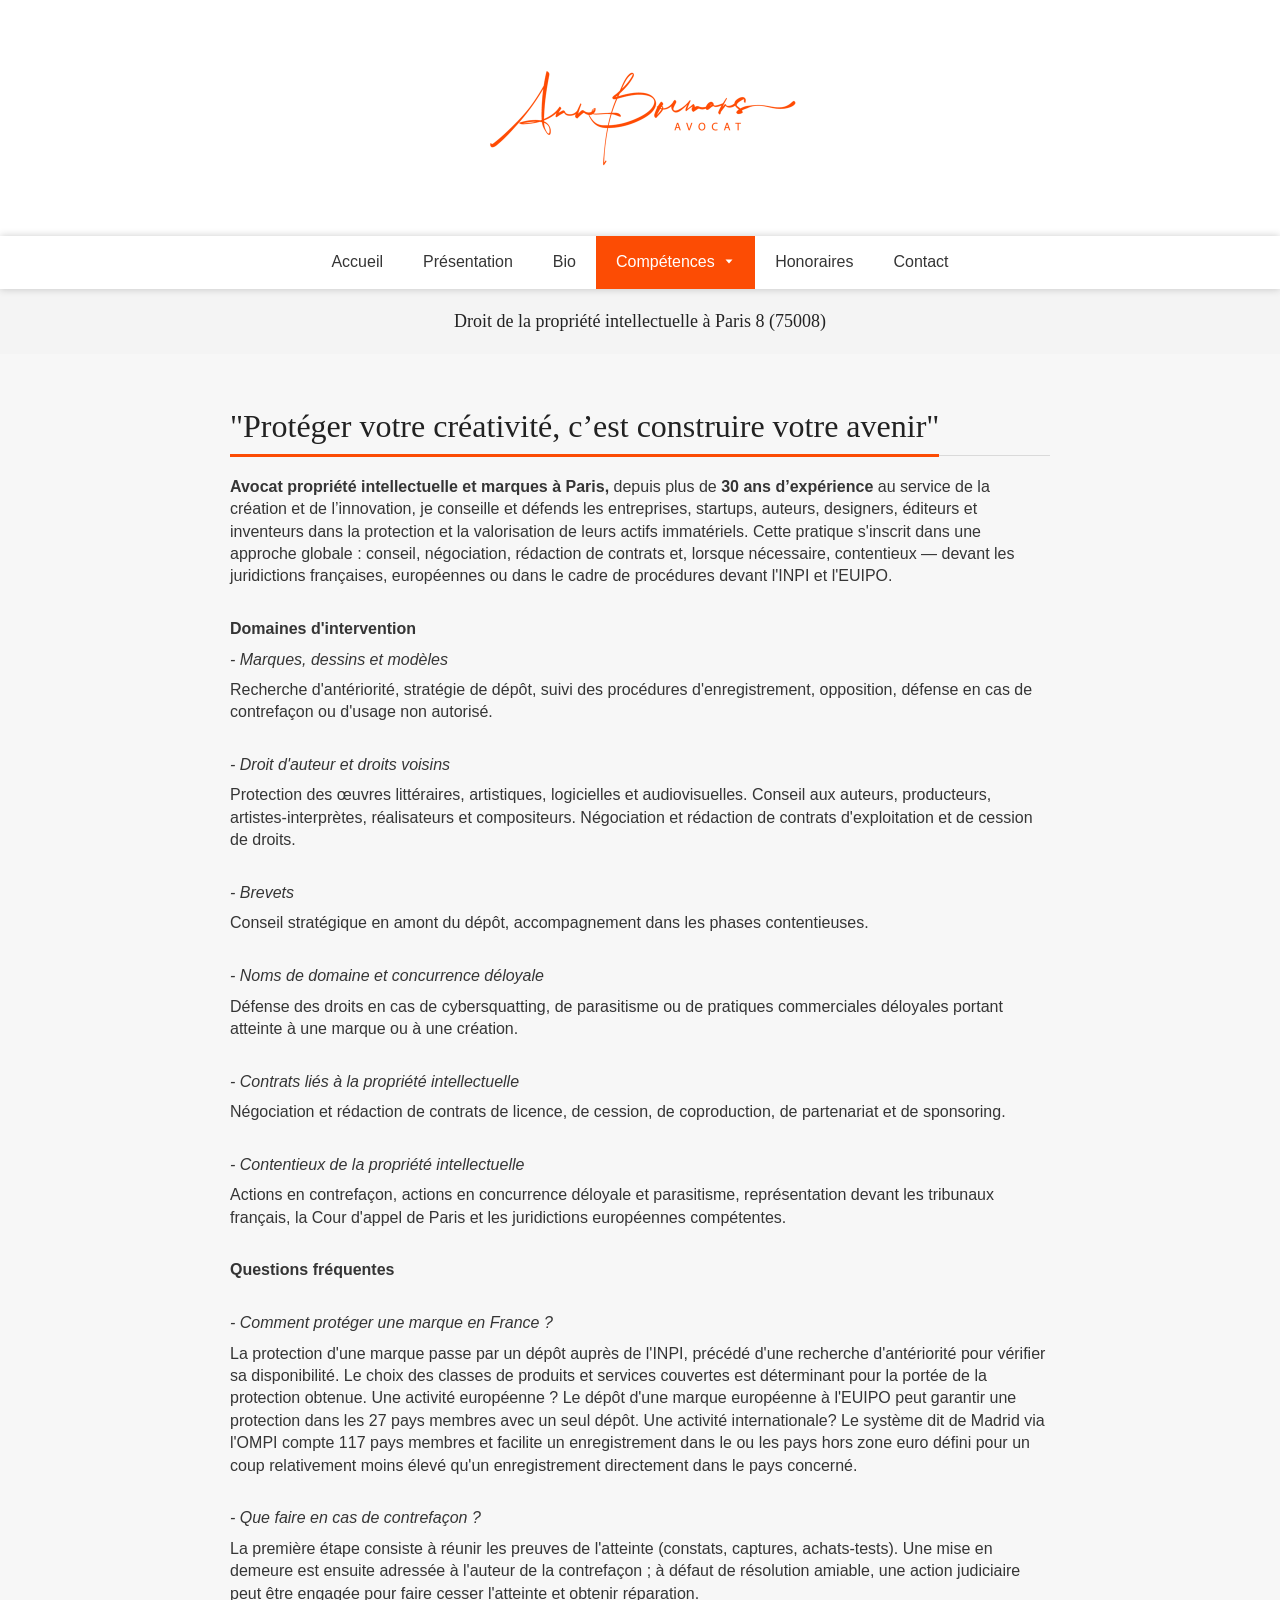
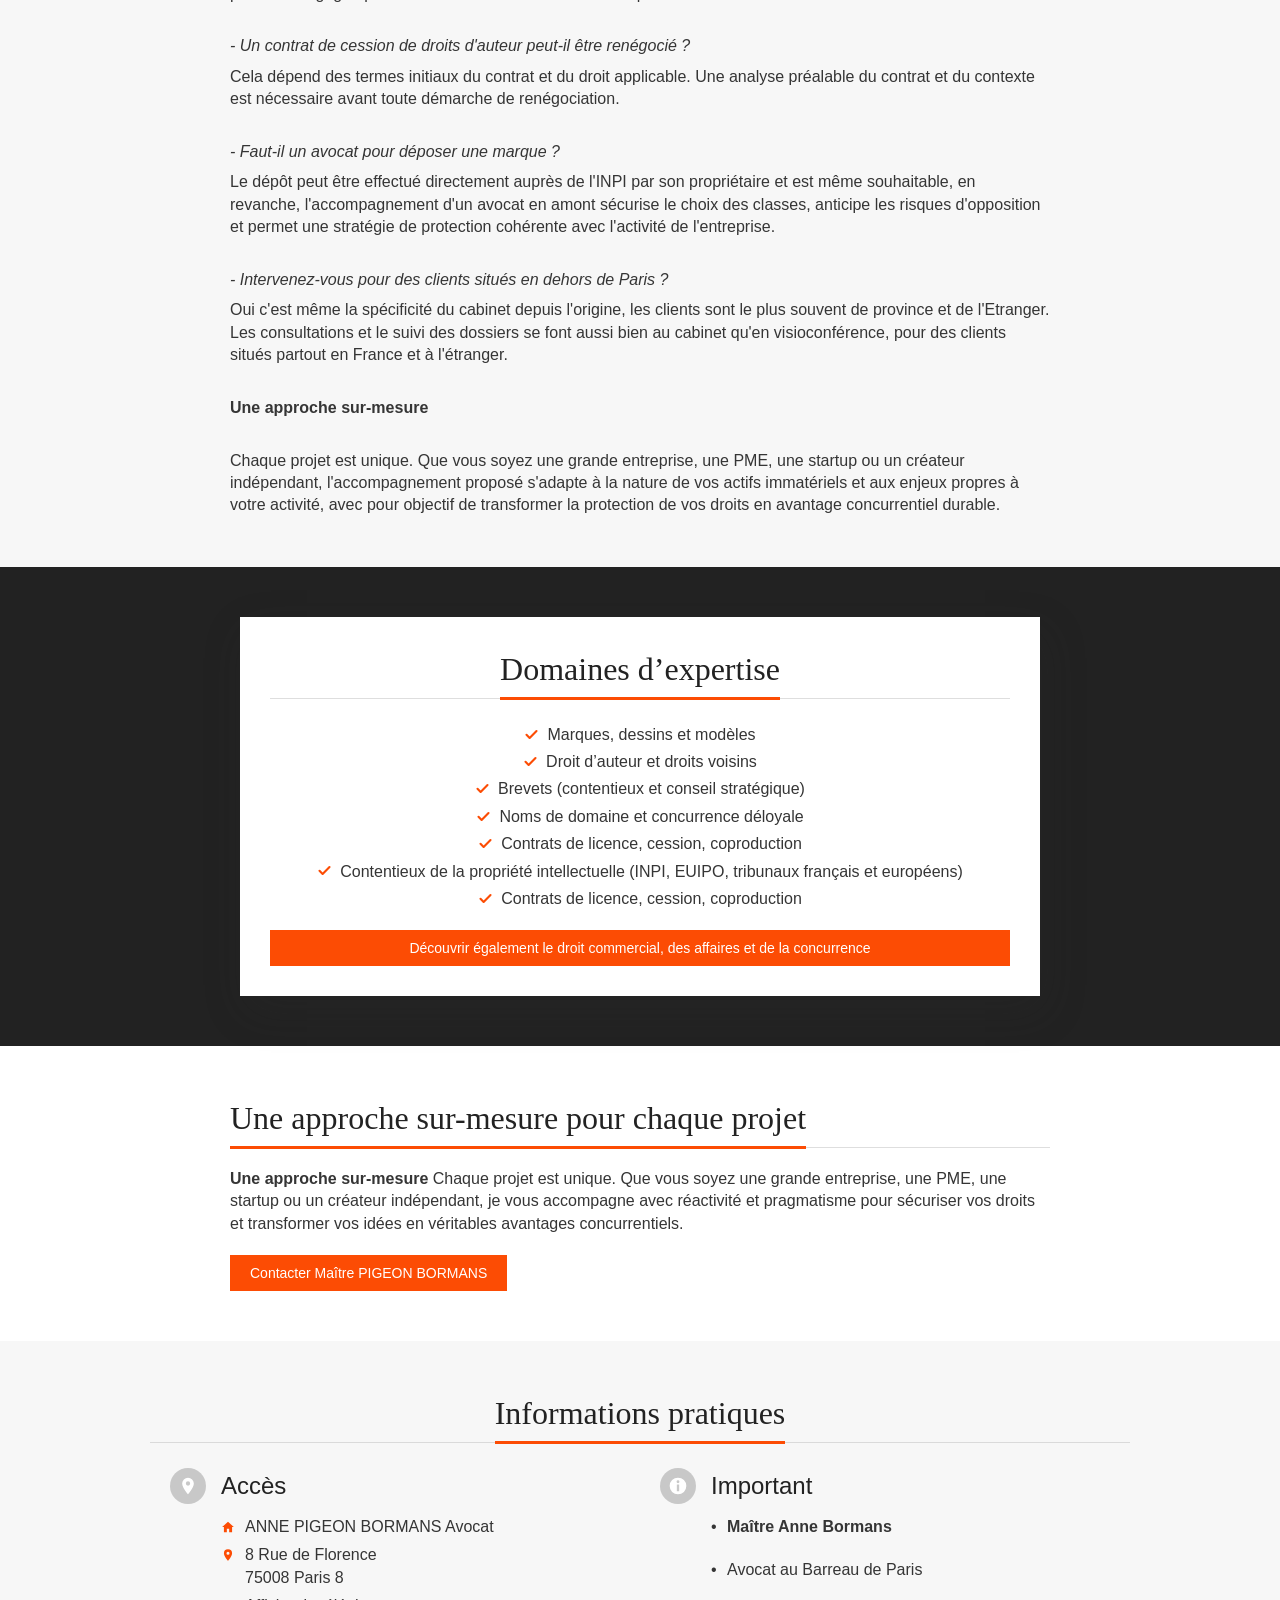
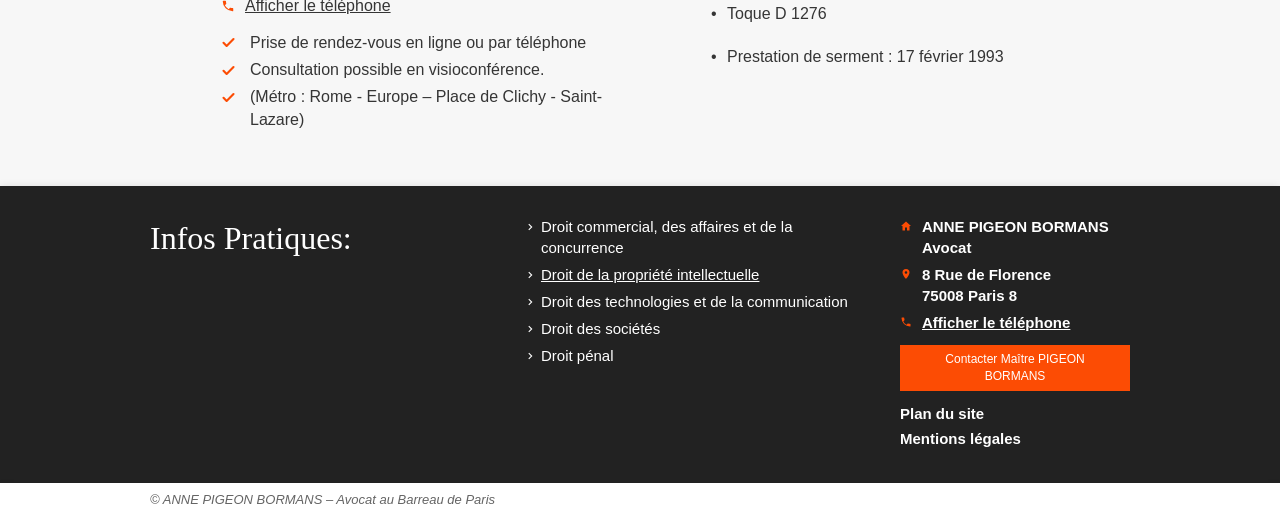
<file: droit-de-la-propriete-intellectuelle-avocat-paris-8-75008.html>
<!DOCTYPE html>
<html lang="fr">
<head>
  <meta charset="utf-8">
  <meta name="viewport" content="width=device-width, initial-scale=1">
  <title>Droit de la propriété intellectuelle à Paris 8 (75008)</title>
  <meta name="description" content="Avocat en propriété intellectuelle à Paris, 30 ans d'expérience. Protégez vos marques et créations avec un expert. Prenez rendez-vous dès maintenant.">
  <link rel="canonical" href="https://www.annebormansavocat.fr/droit-de-la-propriete-intellectuelle-avocat-paris-8-75008">
  <link rel="stylesheet" href="assets/css/style.css?v=a3a7acb3">
</head>
<body>

  <!-- ===================== EN-TÊTE ===================== -->
  <header class="site-header">
    <a class="logo" href="index.html"><img src="assets/img/logo.png" alt="Anne Bormans Avocat" width="336" height="224"></a>
  </header>

  <!-- Barre mobile : téléphone, plan, menu -->
  <div class="mobile-bar">
    <a href="tel:0698020542" aria-label="Appeler"><span class="i i-phone" aria-hidden="true"></span></a>
    <a href="https://maps.google.com/maps?q=8%20Rue%20de%20Florence,%20Paris%208,%2075008" target="_blank" rel="noopener" aria-label="Plan d'accès"><span class="i i-marker" aria-hidden="true"></span></a>
    <button type="button" data-open-menu aria-label="Menu"><span class="i i-bars" aria-hidden="true"></span></button>
  </div>
  <nav class="mobile-menu" aria-label="Menu mobile">
    <button class="close" type="button" data-close-menu aria-label="Fermer"><span class="i i-close" aria-hidden="true"></span></button>
      <ul>
        <li><a href="index.html">Accueil</a></li>
        <li><a href="maitre-pigeon-bormans-avocat-paris-8.html">Présentation</a></li>
        <li><a href="bio.html">Bio</a></li>
        <li class="active">
          <button class="folder" type="button">Compétences <span class="i i-caret" aria-hidden="true"></span></button>
          <ul class="submenu">
            <li><a href="droit-commercial-des-affaires-et-de-la-concurrence-avocat-paris-8-75008.html">Droit commercial, des affaires et de la concurrence</a></li>
            <li class="active"><a href="droit-de-la-propriete-intellectuelle-avocat-paris-8-75008.html">Droit de la propriété intellectuelle</a></li>
            <li><a href="droit-des-nouvelles-technologies-de-l-informatique-et-de-la-communication-avocat-paris-8-75008.html">Droit des nouvelles technologies, de l’informatique et de la communication</a></li>
            <li><a href="droit-des-societes-avocat-paris-8-75008.html">Droit des sociétés</a></li>
            <li><a href="droit-penal-avocat-paris-8-75008.html">Droit pénal</a></li>
          </ul>
        </li>
        <li><a href="honoraires.html">Honoraires</a></li>
        <li><a href="contact-anne-pigeon-bormans-avocat-paris-8.html">Contact</a></li>
      </ul>
  </nav>

  <!-- Menu principal -->
  <nav class="main-nav" aria-label="Menu principal">
      <ul>
        <li><a href="index.html">Accueil</a></li>
        <li><a href="maitre-pigeon-bormans-avocat-paris-8.html">Présentation</a></li>
        <li><a href="bio.html">Bio</a></li>
        <li class="active">
          <button class="folder" type="button">Compétences <span class="i i-caret" aria-hidden="true"></span></button>
          <ul class="submenu">
            <li><a href="droit-commercial-des-affaires-et-de-la-concurrence-avocat-paris-8-75008.html">Droit commercial, des affaires et de la concurrence</a></li>
            <li class="active"><a href="droit-de-la-propriete-intellectuelle-avocat-paris-8-75008.html">Droit de la propriété intellectuelle</a></li>
            <li><a href="droit-des-nouvelles-technologies-de-l-informatique-et-de-la-communication-avocat-paris-8-75008.html">Droit des nouvelles technologies, de l’informatique et de la communication</a></li>
            <li><a href="droit-des-societes-avocat-paris-8-75008.html">Droit des sociétés</a></li>
            <li><a href="droit-penal-avocat-paris-8-75008.html">Droit pénal</a></li>
          </ul>
        </li>
        <li><a href="honoraires.html">Honoraires</a></li>
        <li><a href="contact-anne-pigeon-bormans-avocat-paris-8.html">Contact</a></li>
      </ul>
  </nav>

  <!-- Titre de la page -->
  <div class="h1-band"><h1>Droit de la propriété intellectuelle à Paris 8 (75008)</h1></div>

  <main>
    <!-- Présentation -->
    <section class="section bg-gris">
      <div class="container">
        <div class="text-block">
            <div class="title left"><h2><span>"Protéger votre créativité, c’est construire votre avenir"</span></h2></div>
            <p><strong>Avocat propriété intellectuelle et marques à Paris,</strong> depuis plus de <strong>30 ans d’expérience</strong> au service de la création et de l’innovation, je conseille et défends les entreprises, startups, auteurs, designers, éditeurs et inventeurs dans la protection et la valorisation de leurs actifs immatériels. Cette pratique s'inscrit dans une approche globale : conseil, négociation, rédaction de contrats et, lorsque nécessaire, contentieux — devant les juridictions françaises, européennes ou dans le cadre de procédures devant l'INPI et l'EUIPO.</p>
            <p><br><strong>Domaines d'intervention</strong><br></p>
            <p class="faq-q">- Marques, dessins et modèles</p>
            <p>Recherche d'antériorité, stratégie de dépôt, suivi des procédures d'enregistrement, opposition, défense en cas de contrefaçon ou d'usage non autorisé.<br>&nbsp;</p>
            <p class="faq-q">- Droit d'auteur et droits voisins</p>
            <p>Protection des œuvres littéraires, artistiques, logicielles et audiovisuelles. Conseil aux auteurs, producteurs, artistes-interprètes, réalisateurs et compositeurs. Négociation et rédaction de contrats d'exploitation et de cession de droits.<br>&nbsp;</p>
            <p class="faq-q">- Brevets</p>
            <p>Conseil stratégique en amont du dépôt, accompagnement dans les phases contentieuses.<br>&nbsp;</p>
            <p class="faq-q">- Noms de domaine et concurrence déloyale</p>
            <p>Défense des droits en cas de cybersquatting, de parasitisme ou de pratiques commerciales déloyales portant atteinte à une marque ou à une création.<br>&nbsp;</p>
            <p class="faq-q">- Contrats liés à la propriété intellectuelle</p>
            <p>Négociation et rédaction de contrats de licence, de cession, de coproduction, de partenariat et de sponsoring.<br>&nbsp;</p>
            <p class="faq-q">- Contentieux de la propriété intellectuelle</p>
            <p>Actions en contrefaçon, actions en concurrence déloyale et parasitisme, représentation devant les tribunaux français, la Cour d'appel de Paris et les juridictions européennes compétentes.<br>&nbsp;</p>
            <p><strong>Questions fréquentes</strong><br>&nbsp;</p>
            <p class="faq-q">- Comment protéger une marque en France ?</p>
            <p>La protection d'une marque passe par un dépôt auprès de l'INPI, précédé d'une recherche d'antériorité pour vérifier sa disponibilité. Le choix des classes de produits et services couvertes est déterminant pour la portée de la protection obtenue. Une activité européenne ? Le dépôt d'une marque européenne à l'EUIPO peut garantir une protection dans les 27 pays membres avec un seul dépôt. Une activité internationale? Le système dit de Madrid via l'OMPI compte 117 pays membres et facilite un enregistrement dans le ou les pays hors zone euro défini pour un coup relativement moins élevé qu'un enregistrement directement dans le pays concerné.<br>&nbsp;</p>
            <p class="faq-q">- Que faire en cas de contrefaçon ?</p>
            <p>La première étape consiste à réunir les preuves de l'atteinte (constats, captures, achats-tests). Une mise en demeure est ensuite adressée à l'auteur de la contrefaçon ; à défaut de résolution amiable, une action judiciaire peut être engagée pour faire cesser l'atteinte et obtenir réparation.<br>&nbsp;</p>
            <p class="faq-q">- Un contrat de cession de droits d'auteur peut-il être renégocié ?</p>
            <p>Cela dépend des termes initiaux du contrat et du droit applicable. Une analyse préalable du contrat et du contexte est nécessaire avant toute démarche de renégociation.<br>&nbsp;</p>
            <p class="faq-q">- Faut-il un avocat pour déposer une marque ?</p>
            <p>Le dépôt peut être effectué directement auprès de l'INPI par son propriétaire et est même souhaitable, en revanche, l'accompagnement d'un avocat en amont sécurise le choix des classes, anticipe les risques d'opposition et permet une stratégie de protection cohérente avec l'activité de l'entreprise.<br>&nbsp;</p>
            <p class="faq-q">- Intervenez-vous pour des clients situés en dehors de Paris ?</p>
            <p>Oui c'est même la spécificité du cabinet depuis l'origine, les clients sont le plus souvent de province et de l'Etranger. Les consultations et le suivi des dossiers se font aussi bien au cabinet qu'en visioconférence, pour des clients situés partout en France et à l'étranger.<br>&nbsp;</p>
            <p><strong>Une approche sur-mesure</strong><br>&nbsp;</p>
            <p>Chaque projet est unique. Que vous soyez une grande entreprise, une PME, une startup ou un créateur indépendant, l'accompagnement proposé s'adapte à la nature de vos actifs immatériels et aux enjeux propres à votre activité, avec pour objectif de transformer la protection de vos droits en avantage concurrentiel durable.</p>
        </div>
      </div>
    </section>
    <!-- Domaines d’expertise -->
    <section class="section bg-noir">
      <div class="container">
        <div class="card card-center">
          <div class="title center"><h2><span>Domaines d’expertise</span></h2></div>
          <ul class="checks centered">
            <li><span class="i i-check" aria-hidden="true"></span>Marques, dessins et modèles</li>
            <li><span class="i i-check" aria-hidden="true"></span>Droit d’auteur et droits voisins</li>
            <li><span class="i i-check" aria-hidden="true"></span>Brevets (contentieux et conseil stratégique)</li>
            <li><span class="i i-check" aria-hidden="true"></span>Noms de domaine et concurrence déloyale</li>
            <li><span class="i i-check" aria-hidden="true"></span>Contrats de licence, cession, coproduction</li>
            <li><span class="i i-check" aria-hidden="true"></span>Contentieux de la propriété intellectuelle (INPI, EUIPO, tribunaux français et européens)</li>
            <li><span class="i i-check" aria-hidden="true"></span>Contrats de licence, cession, coproduction</li>
          </ul>
          <div class="actions"><a class="btn btn-block" href="droit-commercial-des-affaires-et-de-la-concurrence-avocat-paris-8-75008.html">Découvrir également le droit commercial, des affaires et de la concurrence</a></div>
        </div>
      </div>
    </section>
    <!-- Approche sur-mesure -->
    <section class="section">
      <div class="container">
        <div class="text-block">
            <div class="title left"><h2><span>Une approche sur-mesure pour chaque projet</span></h2></div>
            <p><strong>Une approche sur-mesure</strong> Chaque projet est unique. Que vous soyez une grande entreprise, une PME, une startup ou un créateur indépendant, je vous accompagne avec réactivité et pragmatisme pour sécuriser vos droits et transformer vos idées en véritables avantages concurrentiels.</p>
            <div class="actions"><a class="btn" href="contact-anne-pigeon-bormans-avocat-paris-8.html">Contacter Maître PIGEON BORMANS</a></div>
        </div>
      </div>
    </section>
    <!-- Informations pratiques -->
    <section class="section bg-gris">
      <div class="container">
        <div class="title center"><h2><span>Informations pratiques</span></h2></div>
        <div class="infos">
          <div class="col">
            <h3><span class="round"><span class="i i-marker" aria-hidden="true"></span></span>Accès</h3>
            <div class="lines">
              <div class="line"><span class="i i-home" aria-hidden="true"></span><span>ANNE PIGEON BORMANS Avocat</span></div>
              <div class="line"><span class="i i-marker" aria-hidden="true"></span><span>8 Rue de Florence<br>75008 Paris 8</span></div>
              <div class="line"><span class="i i-phone" aria-hidden="true"></span><a class="reveal-phone" href="tel:0698020542" data-phone="06 98 02 05 42">Afficher le téléphone</a></div>
              <ul class="checks">
                <li><span class="i i-check" aria-hidden="true"></span>Prise de rendez-vous en ligne ou par téléphone</li>
                <li><span class="i i-check" aria-hidden="true"></span>Consultation possible en visioconférence.</li>
                <li><span class="i i-check" aria-hidden="true"></span>(Métro : Rome - Europe – Place de Clichy - Saint-Lazare)</li>
              </ul>
            </div>
          </div>
          <div class="col">
            <h3><span class="round"><span class="i i-info" aria-hidden="true"></span></span>Important</h3>
            <div class="lines">
              <ul class="bullets">
                <li><strong>Maître Anne Bormans</strong></li>
                <li>Avocat au Barreau de Paris</li>
                <li>Toque D 1276</li>
                <li>Prestation de serment : 17 février 1993</li>
              </ul>
            </div>
          </div>
        </div>
      </div>
    </section>
  </main>

  <!-- ===================== PIED DE PAGE ===================== -->
  <footer class="site-footer">
    <div class="container footer-grid">
      <div><h2>Infos Pratiques:</h2></div>
      <div>
        <ul class="footer-links">
          <li><span class="i i-chevron" aria-hidden="true"></span><a href="droit-commercial-des-affaires-et-de-la-concurrence-avocat-paris-8-75008.html">Droit commercial, des affaires et de la concurrence</a></li>
          <li><span class="i i-chevron" aria-hidden="true"></span><a href="droit-de-la-propriete-intellectuelle-avocat-paris-8-75008.html" class="current">Droit de la propriété intellectuelle</a></li>
          <li><span class="i i-chevron" aria-hidden="true"></span><a href="droit-des-nouvelles-technologies-de-l-informatique-et-de-la-communication-avocat-paris-8-75008.html">Droit des technologies et de la communication</a></li>
          <li><span class="i i-chevron" aria-hidden="true"></span><a href="droit-des-societes-avocat-paris-8-75008.html">Droit des sociétés</a></li>
          <li><span class="i i-chevron" aria-hidden="true"></span><a href="droit-penal-avocat-paris-8-75008.html">Droit pénal</a></li>
        </ul>
      </div>
      <div>
        <div class="line"><span class="i i-home" aria-hidden="true"></span><span>ANNE PIGEON BORMANS Avocat</span></div>
        <div class="line"><span class="i i-marker" aria-hidden="true"></span><span>8 Rue de Florence<br>75008 Paris 8</span></div>
        <div class="line"><span class="i i-phone" aria-hidden="true"></span><a class="reveal-phone" href="tel:0698020542" data-phone="06 98 02 05 42">Afficher le téléphone</a></div>
        <a class="btn" href="contact-anne-pigeon-bormans-avocat-paris-8.html">Contacter Maître PIGEON BORMANS</a>
        <ul class="footer-legal">
          <li><a href="plan-du-site.html">Plan du site</a></li>
          <li><a href="mentions-legales.html">Mentions légales</a></li>
        </ul>
      </div>
    </div>
  </footer>
  <div class="subfooter"><div class="container">© ANNE PIGEON BORMANS – Avocat au Barreau de Paris</div></div>

  <button id="backtotop" type="button" aria-label="Retour en haut"><span class="i i-arrowup" aria-hidden="true"></span></button>
  <script src="assets/js/main.js?v=15669c8c"></script>
</body>
</html>
</file>
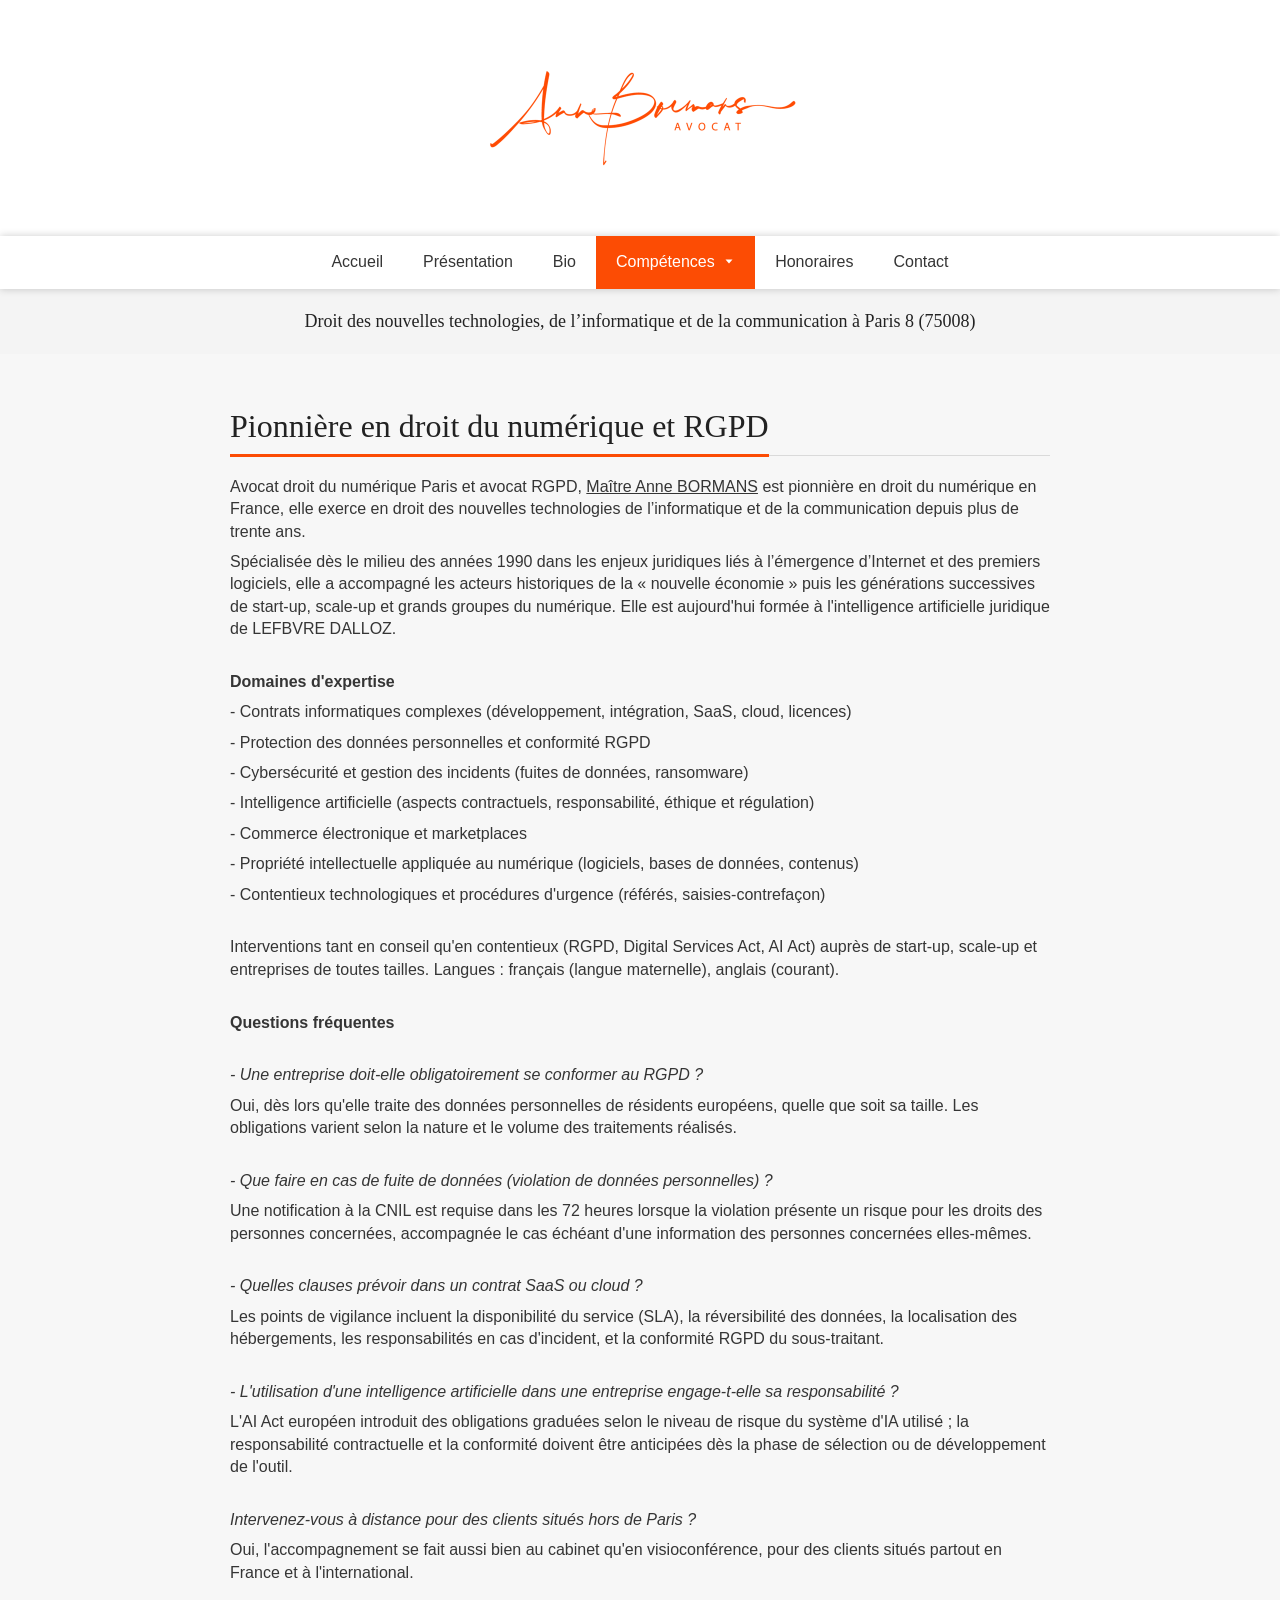
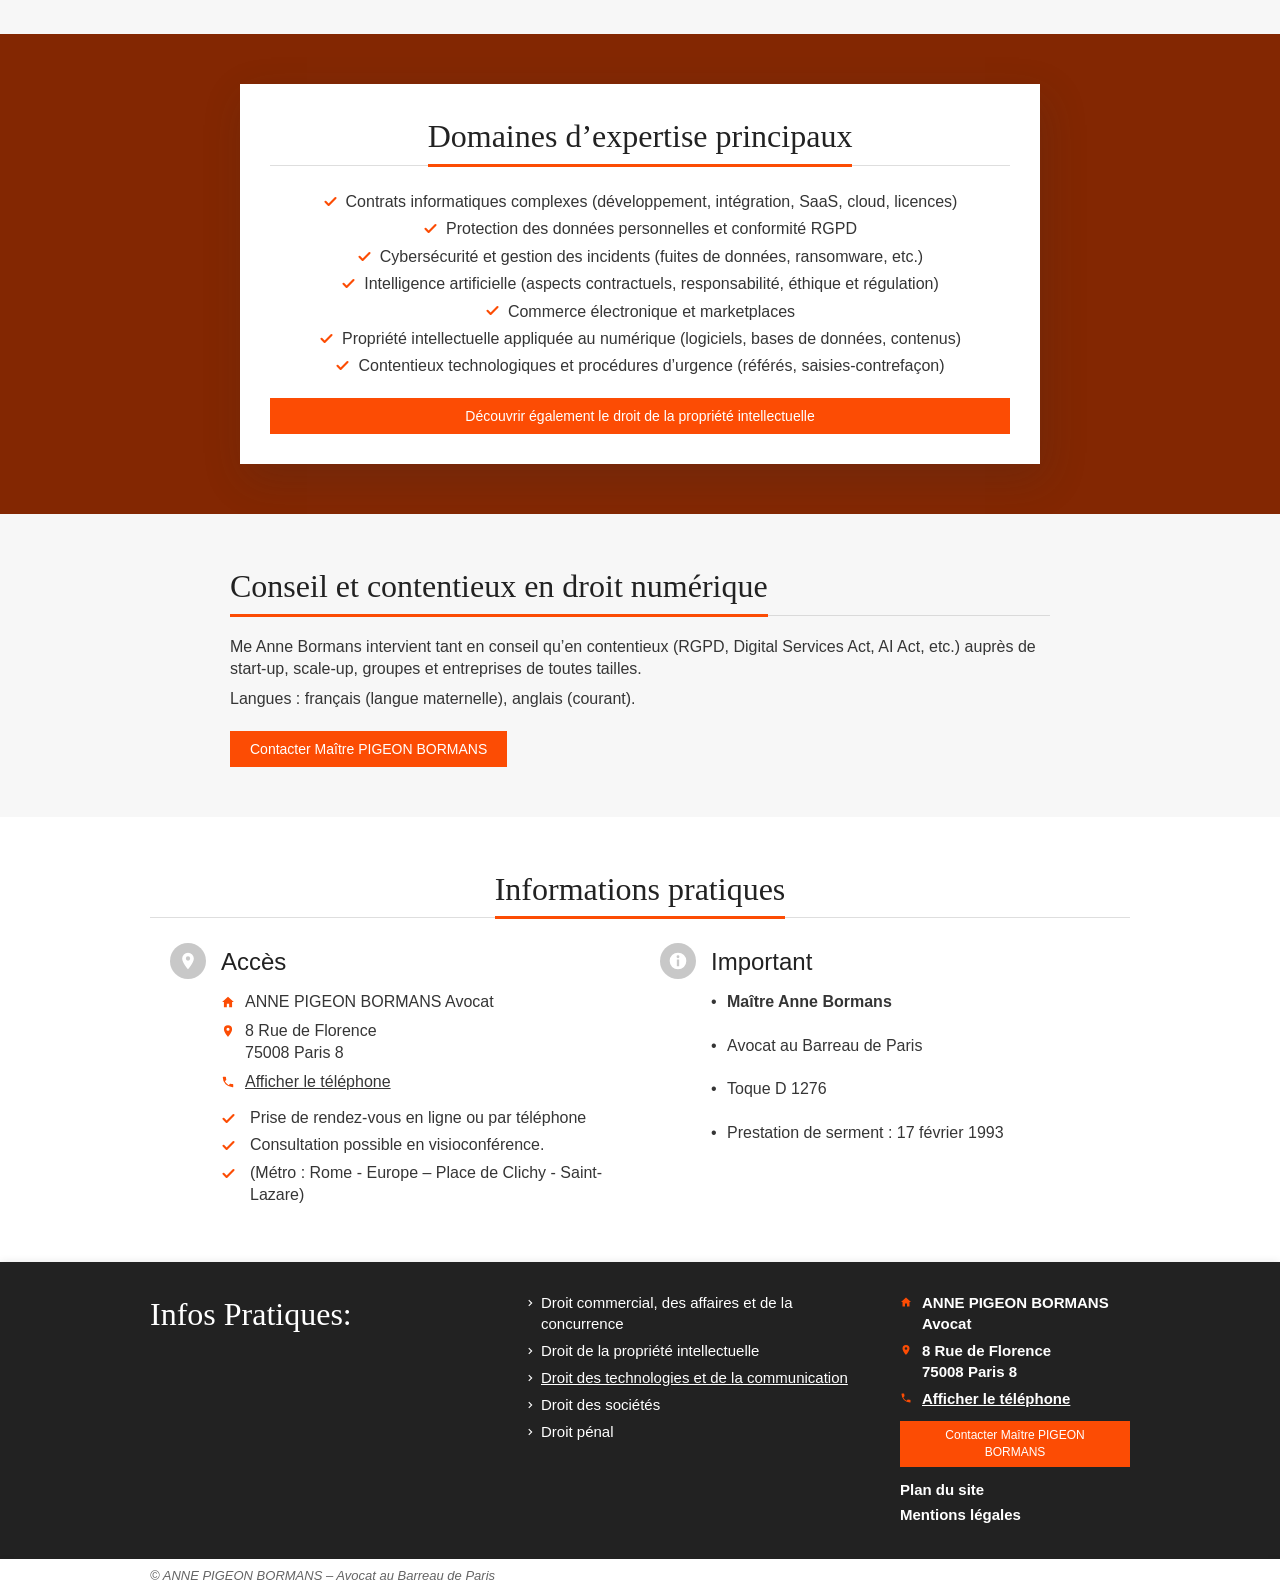
<file: droit-des-nouvelles-technologies-de-l-informatique-et-de-la-communication-avocat-paris-8-75008.html>
<!DOCTYPE html>
<html lang="fr">
<head>
  <meta charset="utf-8">
  <meta name="viewport" content="width=device-width, initial-scale=1">
  <title>Avocat droit numérique Paris - Consultez Maître Bormans RGPD</title>
  <meta name="description" content="Avocat spécialisé en droit du numérique et RGPD à Paris. Expertise en contrats informatiques, protection des données et cybersécurité. Contactez-nous.">
  <link rel="canonical" href="https://www.annebormansavocat.fr/droit-des-nouvelles-technologies-de-l-informatique-et-de-la-communication-avocat-paris-8-75008">
  <link rel="stylesheet" href="assets/css/style.css?v=a3a7acb3">
</head>
<body>

  <!-- ===================== EN-TÊTE ===================== -->
  <header class="site-header">
    <a class="logo" href="index.html"><img src="assets/img/logo.png" alt="Anne Bormans Avocat" width="336" height="224"></a>
  </header>

  <!-- Barre mobile : téléphone, plan, menu -->
  <div class="mobile-bar">
    <a href="tel:0698020542" aria-label="Appeler"><span class="i i-phone" aria-hidden="true"></span></a>
    <a href="https://maps.google.com/maps?q=8%20Rue%20de%20Florence,%20Paris%208,%2075008" target="_blank" rel="noopener" aria-label="Plan d'accès"><span class="i i-marker" aria-hidden="true"></span></a>
    <button type="button" data-open-menu aria-label="Menu"><span class="i i-bars" aria-hidden="true"></span></button>
  </div>
  <nav class="mobile-menu" aria-label="Menu mobile">
    <button class="close" type="button" data-close-menu aria-label="Fermer"><span class="i i-close" aria-hidden="true"></span></button>
      <ul>
        <li><a href="index.html">Accueil</a></li>
        <li><a href="maitre-pigeon-bormans-avocat-paris-8.html">Présentation</a></li>
        <li><a href="bio.html">Bio</a></li>
        <li class="active">
          <button class="folder" type="button">Compétences <span class="i i-caret" aria-hidden="true"></span></button>
          <ul class="submenu">
            <li><a href="droit-commercial-des-affaires-et-de-la-concurrence-avocat-paris-8-75008.html">Droit commercial, des affaires et de la concurrence</a></li>
            <li><a href="droit-de-la-propriete-intellectuelle-avocat-paris-8-75008.html">Droit de la propriété intellectuelle</a></li>
            <li class="active"><a href="droit-des-nouvelles-technologies-de-l-informatique-et-de-la-communication-avocat-paris-8-75008.html">Droit des nouvelles technologies, de l’informatique et de la communication</a></li>
            <li><a href="droit-des-societes-avocat-paris-8-75008.html">Droit des sociétés</a></li>
            <li><a href="droit-penal-avocat-paris-8-75008.html">Droit pénal</a></li>
          </ul>
        </li>
        <li><a href="honoraires.html">Honoraires</a></li>
        <li><a href="contact-anne-pigeon-bormans-avocat-paris-8.html">Contact</a></li>
      </ul>
  </nav>

  <!-- Menu principal -->
  <nav class="main-nav" aria-label="Menu principal">
      <ul>
        <li><a href="index.html">Accueil</a></li>
        <li><a href="maitre-pigeon-bormans-avocat-paris-8.html">Présentation</a></li>
        <li><a href="bio.html">Bio</a></li>
        <li class="active">
          <button class="folder" type="button">Compétences <span class="i i-caret" aria-hidden="true"></span></button>
          <ul class="submenu">
            <li><a href="droit-commercial-des-affaires-et-de-la-concurrence-avocat-paris-8-75008.html">Droit commercial, des affaires et de la concurrence</a></li>
            <li><a href="droit-de-la-propriete-intellectuelle-avocat-paris-8-75008.html">Droit de la propriété intellectuelle</a></li>
            <li class="active"><a href="droit-des-nouvelles-technologies-de-l-informatique-et-de-la-communication-avocat-paris-8-75008.html">Droit des nouvelles technologies, de l’informatique et de la communication</a></li>
            <li><a href="droit-des-societes-avocat-paris-8-75008.html">Droit des sociétés</a></li>
            <li><a href="droit-penal-avocat-paris-8-75008.html">Droit pénal</a></li>
          </ul>
        </li>
        <li><a href="honoraires.html">Honoraires</a></li>
        <li><a href="contact-anne-pigeon-bormans-avocat-paris-8.html">Contact</a></li>
      </ul>
  </nav>

  <!-- Titre de la page -->
  <div class="h1-band"><h1>Droit des nouvelles technologies, de l’informatique et de la communication à Paris 8 (75008)</h1></div>

  <main>
    <!-- Présentation -->
    <section class="section bg-gris">
      <div class="container">
        <div class="text-block">
            <div class="title left"><h2><span>Pionnière en droit du numérique et RGPD</span></h2></div>
            <p>Avocat droit du numérique Paris et avocat RGPD, <a href="index.html">Maître Anne BORMANS</a> est pionnière en droit du numérique en France, elle exerce en droit des nouvelles technologies de l’informatique et de la communication depuis plus de trente ans.</p>
            <p>Spécialisée dès le milieu des années 1990 dans les enjeux juridiques liés à l’émergence d’Internet et des premiers logiciels, elle a accompagné les acteurs historiques de la « nouvelle économie » puis les générations successives de start-up, scale-up et grands groupes du numérique. Elle est aujourd'hui formée à l'intelligence artificielle juridique de LEFBVRE DALLOZ.<br>&nbsp;</p>
            <p><strong>Domaines d'expertise</strong></p>
            <p>- Contrats informatiques complexes (développement, intégration, SaaS, cloud, licences)</p>
            <p>- Protection des données personnelles et conformité RGPD</p>
            <p>- Cybersécurité et gestion des incidents (fuites de données, ransomware)</p>
            <p>- Intelligence artificielle (aspects contractuels, responsabilité, éthique et régulation)</p>
            <p>- Commerce électronique et marketplaces</p>
            <p>- Propriété intellectuelle appliquée au numérique (logiciels, bases de données, contenus)</p>
            <p>- Contentieux technologiques et procédures d'urgence (référés, saisies-contrefaçon)<br>&nbsp;</p>
            <p>Interventions tant en conseil qu'en contentieux (RGPD, Digital Services Act, AI Act) auprès de start-up, scale-up et entreprises de toutes tailles. Langues : français (langue maternelle), anglais (courant).<br>&nbsp;</p>
            <p><strong>Questions fréquentes</strong><br>&nbsp;</p>
            <p class="faq-q">- Une entreprise doit-elle obligatoirement se conformer au RGPD ?</p>
            <p>Oui, dès lors qu'elle traite des données personnelles de résidents européens, quelle que soit sa taille. Les obligations varient selon la nature et le volume des traitements réalisés.<br>&nbsp;</p>
            <p class="faq-q">- Que faire en cas de fuite de données (violation de données personnelles) ?</p>
            <p>Une notification à la CNIL est requise dans les 72 heures lorsque la violation présente un risque pour les droits des personnes concernées, accompagnée le cas échéant d'une information des personnes concernées elles-mêmes.<br>&nbsp;</p>
            <p class="faq-q">- Quelles clauses prévoir dans un contrat SaaS ou cloud ?</p>
            <p>Les points de vigilance incluent la disponibilité du service (SLA), la réversibilité des données, la localisation des hébergements, les responsabilités en cas d'incident, et la conformité RGPD du sous-traitant.<br>&nbsp;</p>
            <p class="faq-q">- L'utilisation d'une intelligence artificielle dans une entreprise engage-t-elle sa responsabilité ?</p>
            <p>L'AI Act européen introduit des obligations graduées selon le niveau de risque du système d'IA utilisé ; la responsabilité contractuelle et la conformité doivent être anticipées dès la phase de sélection ou de développement de l'outil.<br>&nbsp;</p>
            <p class="faq-q">Intervenez-vous à distance pour des clients situés hors de Paris ?</p>
            <p>Oui, l'accompagnement se fait aussi bien au cabinet qu'en visioconférence, pour des clients situés partout en France et à l'international.</p>
        </div>
      </div>
    </section>
    <!-- Domaines d’expertise principaux -->
    <section class="section bg-brique">
      <div class="container">
        <div class="card card-center">
          <div class="title center"><h2><span>Domaines d’expertise principaux</span></h2></div>
          <ul class="checks centered">
            <li><span class="i i-check" aria-hidden="true"></span>Contrats informatiques complexes (développement, intégration, SaaS, cloud, licences)</li>
            <li><span class="i i-check" aria-hidden="true"></span>Protection des données personnelles et conformité RGPD</li>
            <li><span class="i i-check" aria-hidden="true"></span>Cybersécurité et gestion des incidents (fuites de données, ransomware, etc.)</li>
            <li><span class="i i-check" aria-hidden="true"></span>Intelligence artificielle (aspects contractuels, responsabilité, éthique et régulation)</li>
            <li><span class="i i-check" aria-hidden="true"></span>Commerce électronique et marketplaces</li>
            <li><span class="i i-check" aria-hidden="true"></span>Propriété intellectuelle appliquée au numérique (logiciels, bases de données, contenus)</li>
            <li><span class="i i-check" aria-hidden="true"></span>Contentieux technologiques et procédures d’urgence (référés, saisies-contrefaçon)</li>
          </ul>
          <div class="actions"><a class="btn btn-block" href="droit-de-la-propriete-intellectuelle-avocat-paris-8-75008.html">Découvrir également le droit de la propriété intellectuelle</a></div>
        </div>
      </div>
    </section>
    <!-- Conseil et contentieux -->
    <section class="section bg-gris">
      <div class="container">
        <div class="text-block">
            <div class="title left"><h2><span>Conseil et contentieux en droit numérique</span></h2></div>
            <p>Me Anne Bormans intervient tant en conseil qu’en contentieux (RGPD, Digital Services Act, AI Act, etc.) auprès de start-up, scale-up, groupes et entreprises de toutes tailles.</p>
            <p>Langues : français (langue maternelle), anglais (courant).</p>
            <div class="actions"><a class="btn" href="contact-anne-pigeon-bormans-avocat-paris-8.html">Contacter Maître PIGEON BORMANS</a></div>
        </div>
      </div>
    </section>
    <!-- Informations pratiques -->
    <section class="section">
      <div class="container">
        <div class="title center"><h2><span>Informations pratiques</span></h2></div>
        <div class="infos">
          <div class="col">
            <h3><span class="round"><span class="i i-marker" aria-hidden="true"></span></span>Accès</h3>
            <div class="lines">
              <div class="line"><span class="i i-home" aria-hidden="true"></span><span>ANNE PIGEON BORMANS Avocat</span></div>
              <div class="line"><span class="i i-marker" aria-hidden="true"></span><span>8 Rue de Florence<br>75008 Paris 8</span></div>
              <div class="line"><span class="i i-phone" aria-hidden="true"></span><a class="reveal-phone" href="tel:0698020542" data-phone="06 98 02 05 42">Afficher le téléphone</a></div>
              <ul class="checks">
                <li><span class="i i-check" aria-hidden="true"></span>Prise de rendez-vous en ligne ou par téléphone</li>
                <li><span class="i i-check" aria-hidden="true"></span>Consultation possible en visioconférence.</li>
                <li><span class="i i-check" aria-hidden="true"></span>(Métro : Rome - Europe – Place de Clichy - Saint-Lazare)</li>
              </ul>
            </div>
          </div>
          <div class="col">
            <h3><span class="round"><span class="i i-info" aria-hidden="true"></span></span>Important</h3>
            <div class="lines">
              <ul class="bullets">
                <li><strong>Maître Anne Bormans</strong></li>
                <li>Avocat au Barreau de Paris</li>
                <li>Toque D 1276</li>
                <li>Prestation de serment : 17 février 1993</li>
              </ul>
            </div>
          </div>
        </div>
      </div>
    </section>
  </main>

  <!-- ===================== PIED DE PAGE ===================== -->
  <footer class="site-footer">
    <div class="container footer-grid">
      <div><h2>Infos Pratiques:</h2></div>
      <div>
        <ul class="footer-links">
          <li><span class="i i-chevron" aria-hidden="true"></span><a href="droit-commercial-des-affaires-et-de-la-concurrence-avocat-paris-8-75008.html">Droit commercial, des affaires et de la concurrence</a></li>
          <li><span class="i i-chevron" aria-hidden="true"></span><a href="droit-de-la-propriete-intellectuelle-avocat-paris-8-75008.html">Droit de la propriété intellectuelle</a></li>
          <li><span class="i i-chevron" aria-hidden="true"></span><a href="droit-des-nouvelles-technologies-de-l-informatique-et-de-la-communication-avocat-paris-8-75008.html" class="current">Droit des technologies et de la communication</a></li>
          <li><span class="i i-chevron" aria-hidden="true"></span><a href="droit-des-societes-avocat-paris-8-75008.html">Droit des sociétés</a></li>
          <li><span class="i i-chevron" aria-hidden="true"></span><a href="droit-penal-avocat-paris-8-75008.html">Droit pénal</a></li>
        </ul>
      </div>
      <div>
        <div class="line"><span class="i i-home" aria-hidden="true"></span><span>ANNE PIGEON BORMANS Avocat</span></div>
        <div class="line"><span class="i i-marker" aria-hidden="true"></span><span>8 Rue de Florence<br>75008 Paris 8</span></div>
        <div class="line"><span class="i i-phone" aria-hidden="true"></span><a class="reveal-phone" href="tel:0698020542" data-phone="06 98 02 05 42">Afficher le téléphone</a></div>
        <a class="btn" href="contact-anne-pigeon-bormans-avocat-paris-8.html">Contacter Maître PIGEON BORMANS</a>
        <ul class="footer-legal">
          <li><a href="plan-du-site.html">Plan du site</a></li>
          <li><a href="mentions-legales.html">Mentions légales</a></li>
        </ul>
      </div>
    </div>
  </footer>
  <div class="subfooter"><div class="container">© ANNE PIGEON BORMANS – Avocat au Barreau de Paris</div></div>

  <button id="backtotop" type="button" aria-label="Retour en haut"><span class="i i-arrowup" aria-hidden="true"></span></button>
  <script src="assets/js/main.js?v=15669c8c"></script>
</body>
</html>
</file>
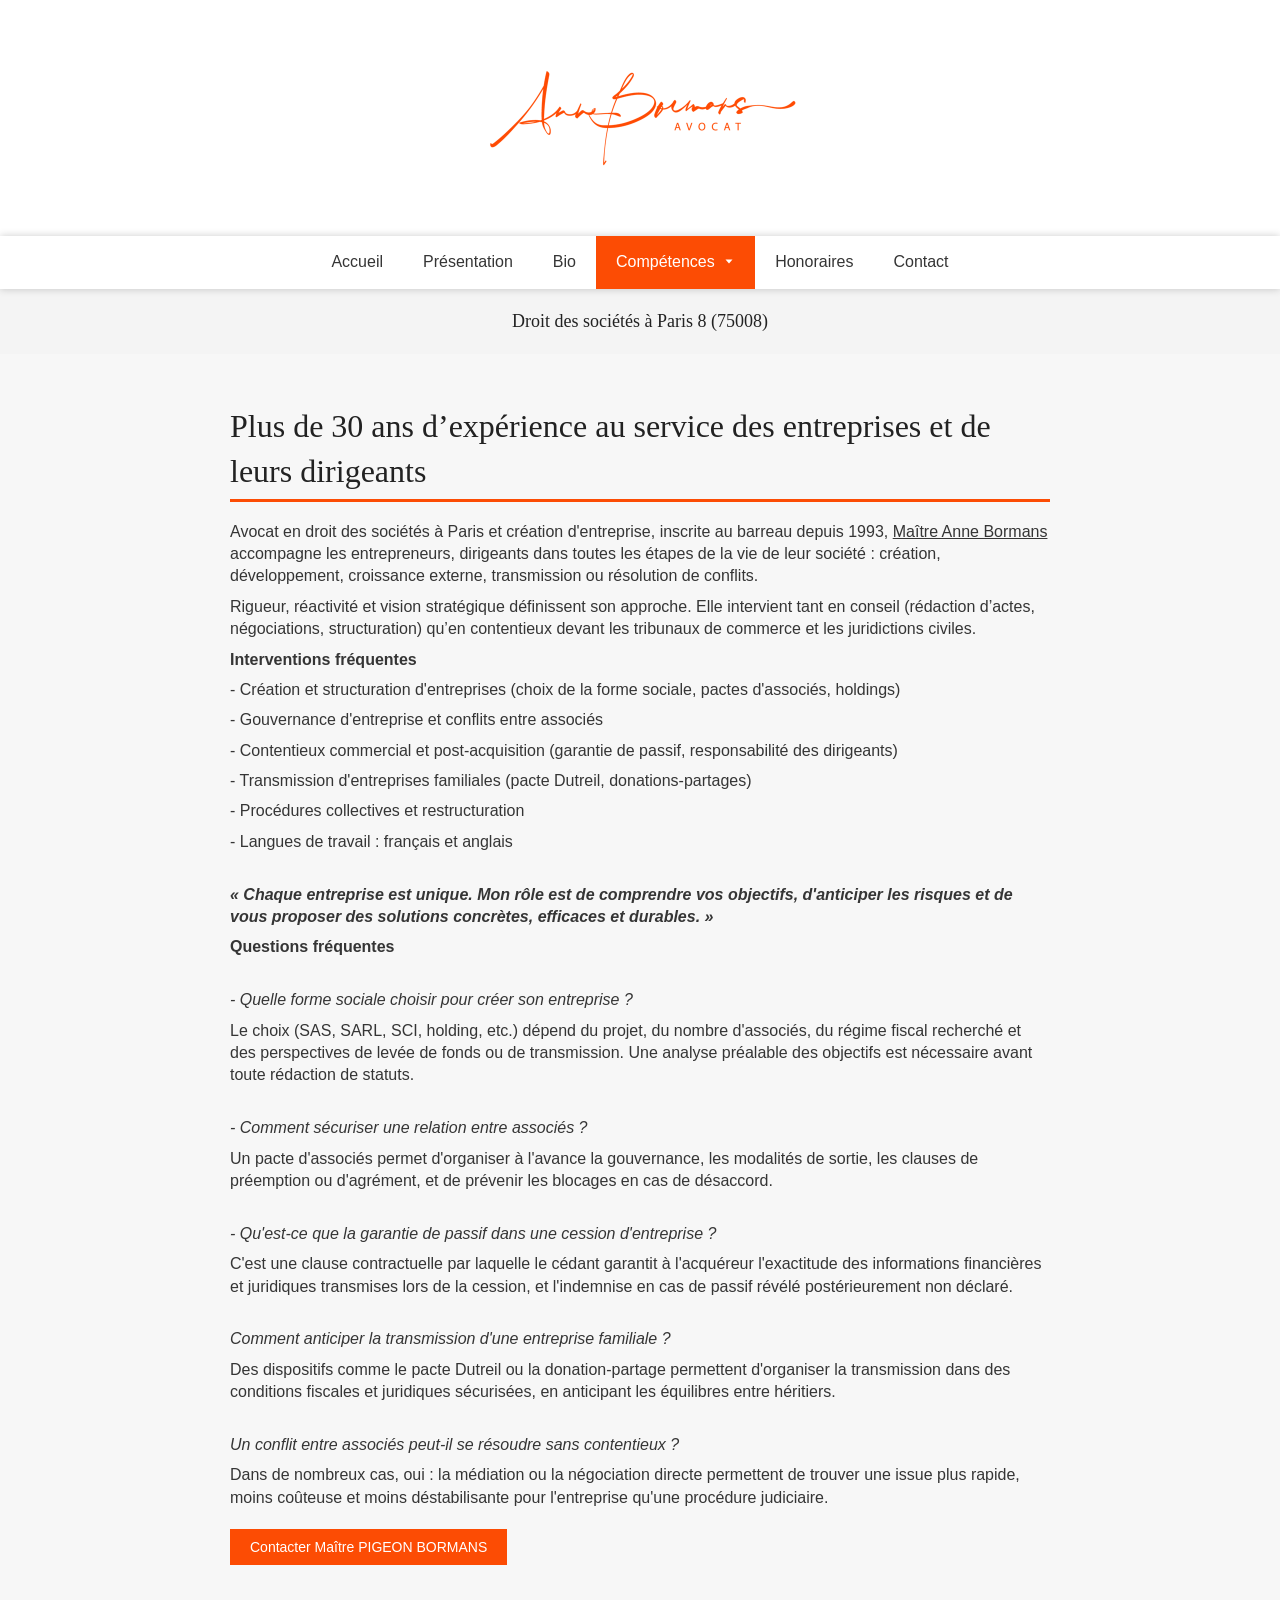
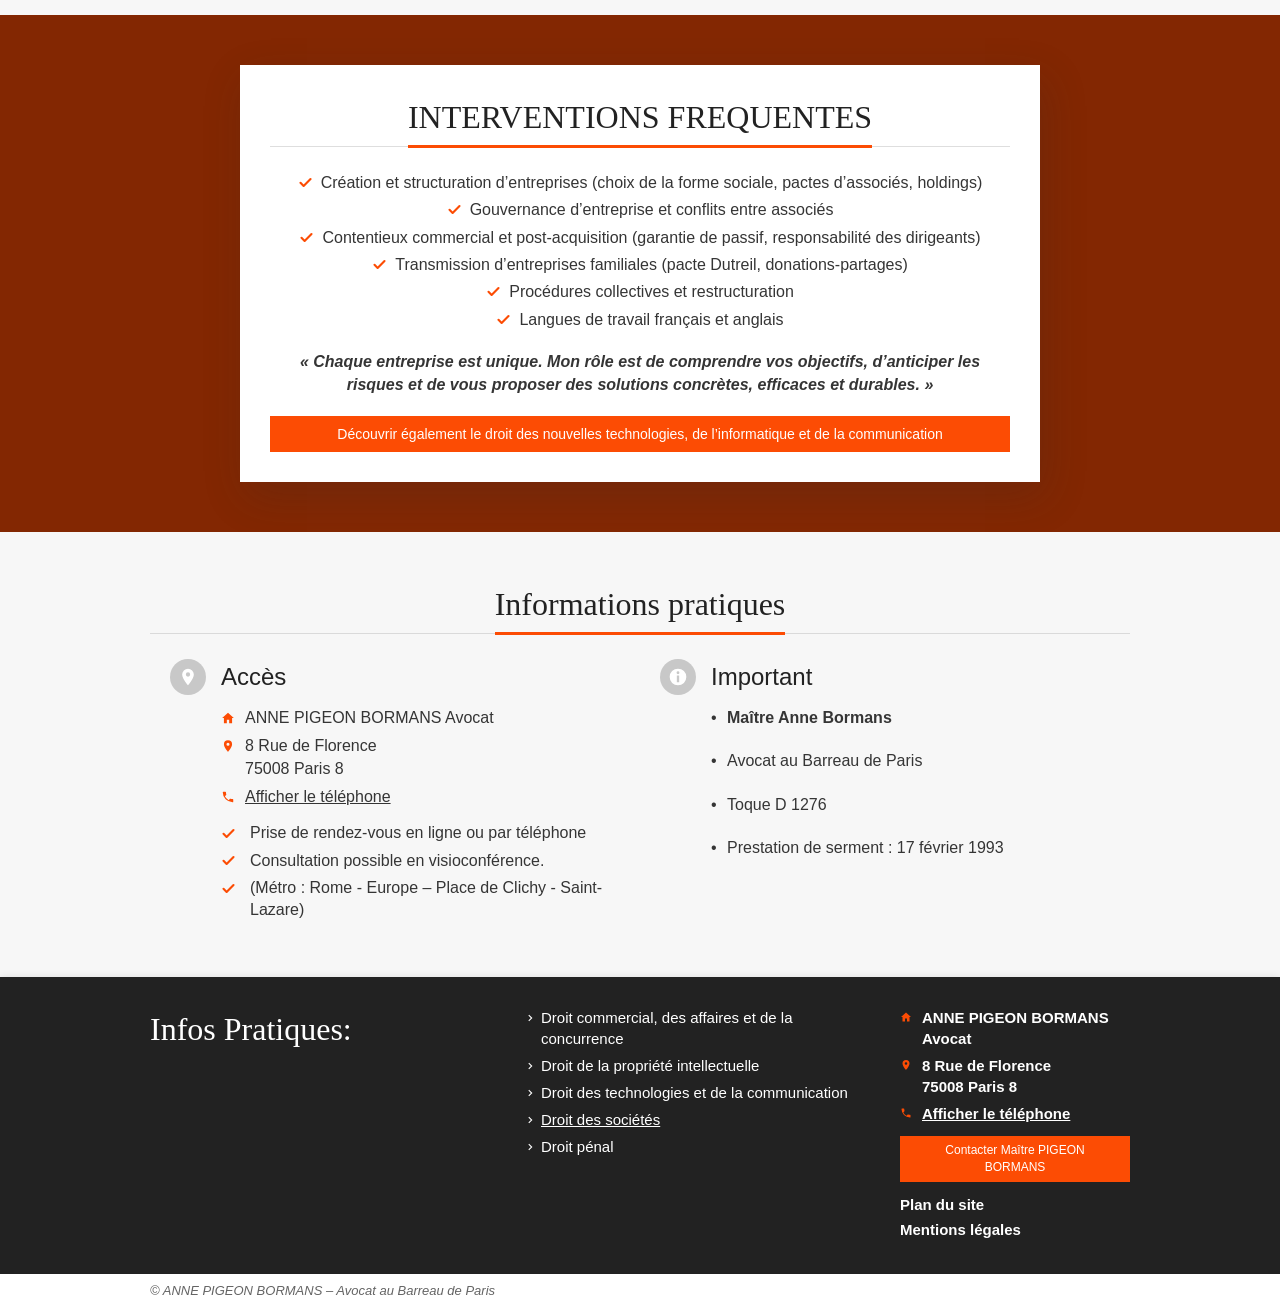
<file: droit-des-societes-avocat-paris-8-75008.html>
<!DOCTYPE html>
<html lang="fr">
<head>
  <meta charset="utf-8">
  <meta name="viewport" content="width=device-width, initial-scale=1">
  <title>Droit des sociétés à Paris 8 (75008)</title>
  <meta name="description" content="Avocat en droit des sociétés à Paris, Maître Anne Bormans accompagne les entrepreneurs dans la création et la gestion de leur entreprise.">
  <link rel="canonical" href="https://www.annebormansavocat.fr/droit-des-societes-avocat-paris-8-75008">
  <link rel="stylesheet" href="assets/css/style.css?v=a3a7acb3">
</head>
<body>

  <!-- ===================== EN-TÊTE ===================== -->
  <header class="site-header">
    <a class="logo" href="index.html"><img src="assets/img/logo.png" alt="Anne Bormans Avocat" width="336" height="224"></a>
  </header>

  <!-- Barre mobile : téléphone, plan, menu -->
  <div class="mobile-bar">
    <a href="tel:0698020542" aria-label="Appeler"><span class="i i-phone" aria-hidden="true"></span></a>
    <a href="https://maps.google.com/maps?q=8%20Rue%20de%20Florence,%20Paris%208,%2075008" target="_blank" rel="noopener" aria-label="Plan d'accès"><span class="i i-marker" aria-hidden="true"></span></a>
    <button type="button" data-open-menu aria-label="Menu"><span class="i i-bars" aria-hidden="true"></span></button>
  </div>
  <nav class="mobile-menu" aria-label="Menu mobile">
    <button class="close" type="button" data-close-menu aria-label="Fermer"><span class="i i-close" aria-hidden="true"></span></button>
      <ul>
        <li><a href="index.html">Accueil</a></li>
        <li><a href="maitre-pigeon-bormans-avocat-paris-8.html">Présentation</a></li>
        <li><a href="bio.html">Bio</a></li>
        <li class="active">
          <button class="folder" type="button">Compétences <span class="i i-caret" aria-hidden="true"></span></button>
          <ul class="submenu">
            <li><a href="droit-commercial-des-affaires-et-de-la-concurrence-avocat-paris-8-75008.html">Droit commercial, des affaires et de la concurrence</a></li>
            <li><a href="droit-de-la-propriete-intellectuelle-avocat-paris-8-75008.html">Droit de la propriété intellectuelle</a></li>
            <li><a href="droit-des-nouvelles-technologies-de-l-informatique-et-de-la-communication-avocat-paris-8-75008.html">Droit des nouvelles technologies, de l’informatique et de la communication</a></li>
            <li class="active"><a href="droit-des-societes-avocat-paris-8-75008.html">Droit des sociétés</a></li>
            <li><a href="droit-penal-avocat-paris-8-75008.html">Droit pénal</a></li>
          </ul>
        </li>
        <li><a href="honoraires.html">Honoraires</a></li>
        <li><a href="contact-anne-pigeon-bormans-avocat-paris-8.html">Contact</a></li>
      </ul>
  </nav>

  <!-- Menu principal -->
  <nav class="main-nav" aria-label="Menu principal">
      <ul>
        <li><a href="index.html">Accueil</a></li>
        <li><a href="maitre-pigeon-bormans-avocat-paris-8.html">Présentation</a></li>
        <li><a href="bio.html">Bio</a></li>
        <li class="active">
          <button class="folder" type="button">Compétences <span class="i i-caret" aria-hidden="true"></span></button>
          <ul class="submenu">
            <li><a href="droit-commercial-des-affaires-et-de-la-concurrence-avocat-paris-8-75008.html">Droit commercial, des affaires et de la concurrence</a></li>
            <li><a href="droit-de-la-propriete-intellectuelle-avocat-paris-8-75008.html">Droit de la propriété intellectuelle</a></li>
            <li><a href="droit-des-nouvelles-technologies-de-l-informatique-et-de-la-communication-avocat-paris-8-75008.html">Droit des nouvelles technologies, de l’informatique et de la communication</a></li>
            <li class="active"><a href="droit-des-societes-avocat-paris-8-75008.html">Droit des sociétés</a></li>
            <li><a href="droit-penal-avocat-paris-8-75008.html">Droit pénal</a></li>
          </ul>
        </li>
        <li><a href="honoraires.html">Honoraires</a></li>
        <li><a href="contact-anne-pigeon-bormans-avocat-paris-8.html">Contact</a></li>
      </ul>
  </nav>

  <!-- Titre de la page -->
  <div class="h1-band"><h1>Droit des sociétés à Paris 8 (75008)</h1></div>

  <main>
    <!-- Présentation -->
    <section class="section bg-gris">
      <div class="container">
        <div class="text-block">
            <div class="title left"><h2><span>Plus de 30 ans d’expérience au service des entreprises et de leurs dirigeants</span></h2></div>
            <p>Avocat en droit des sociétés à Paris et création d'entreprise, inscrite au barreau depuis 1993, <a href="index.html">Maître Anne Bormans</a> accompagne les entrepreneurs, dirigeants dans toutes les étapes de la vie de leur société : création, développement, croissance externe, transmission ou résolution de conflits.</p>
            <p>Rigueur, réactivité et vision stratégique définissent son approche. Elle intervient tant en conseil (rédaction d’actes, négociations, structuration) qu’en contentieux devant les tribunaux de commerce et les juridictions civiles.</p>
            <p><strong>Interventions fréquentes</strong></p>
            <p>- Création et structuration d'entreprises (choix de la forme sociale, pactes d'associés, holdings)</p>
            <p>- Gouvernance d'entreprise et conflits entre associés</p>
            <p>- Contentieux commercial et post-acquisition (garantie de passif, responsabilité des dirigeants)</p>
            <p>- Transmission d'entreprises familiales (pacte Dutreil, donations-partages)</p>
            <p>- Procédures collectives et restructuration</p>
            <p>- Langues de travail : français et anglais<br>&nbsp;</p>
            <p><strong><em>« Chaque entreprise est unique. Mon rôle est de comprendre vos objectifs, d'anticiper les risques et de vous proposer des solutions concrètes, efficaces et durables. »</em></strong></p>
            <p><strong>Questions fréquentes</strong><br>&nbsp;</p>
            <p class="faq-q">- Quelle forme sociale choisir pour créer son entreprise ?</p>
            <p>Le choix (SAS, SARL, SCI, holding, etc.) dépend du projet, du nombre d'associés, du régime fiscal recherché et des perspectives de levée de fonds ou de transmission. Une analyse préalable des objectifs est nécessaire avant toute rédaction de statuts.<br>&nbsp;</p>
            <p class="faq-q">- Comment sécuriser une relation entre associés ?</p>
            <p>Un pacte d'associés permet d'organiser à l'avance la gouvernance, les modalités de sortie, les clauses de préemption ou d'agrément, et de prévenir les blocages en cas de désaccord.<br>&nbsp;</p>
            <p class="faq-q">- Qu'est-ce que la garantie de passif dans une cession d'entreprise ?</p>
            <p>C'est une clause contractuelle par laquelle le cédant garantit à l'acquéreur l'exactitude des informations financières et juridiques transmises lors de la cession, et l'indemnise en cas de passif révélé postérieurement non déclaré.<br>&nbsp;</p>
            <p class="faq-q">Comment anticiper la transmission d'une entreprise familiale ?</p>
            <p>Des dispositifs comme le pacte Dutreil ou la donation-partage permettent d'organiser la transmission dans des conditions fiscales et juridiques sécurisées, en anticipant les équilibres entre héritiers.<br>&nbsp;</p>
            <p class="faq-q">Un conflit entre associés peut-il se résoudre sans contentieux ?</p>
            <p>Dans de nombreux cas, oui : la médiation ou la négociation directe permettent de trouver une issue plus rapide, moins coûteuse et moins déstabilisante pour l'entreprise qu'une procédure judiciaire.</p>
            <div class="actions"><a class="btn" href="contact-anne-pigeon-bormans-avocat-paris-8.html">Contacter Maître PIGEON BORMANS</a></div>
        </div>
      </div>
    </section>
    <!-- Interventions fréquentes -->
    <section class="section bg-brique">
      <div class="container">
        <div class="card card-center">
          <div class="title center"><h2><span>INTERVENTIONS FREQUENTES</span></h2></div>
          <ul class="checks centered">
            <li><span class="i i-check" aria-hidden="true"></span>Création et structuration d’entreprises (choix de la forme sociale, pactes d’associés, holdings)</li>
            <li><span class="i i-check" aria-hidden="true"></span>Gouvernance d’entreprise et conflits entre associés</li>
            <li><span class="i i-check" aria-hidden="true"></span>Contentieux commercial et post-acquisition (garantie de passif, responsabilité des dirigeants)</li>
            <li><span class="i i-check" aria-hidden="true"></span>Transmission d’entreprises familiales (pacte Dutreil, donations-partages)</li>
            <li><span class="i i-check" aria-hidden="true"></span>Procédures collectives et restructuration</li>
            <li><span class="i i-check" aria-hidden="true"></span>Langues de travail français et anglais</li>
          </ul>
          <p class="center" style="margin-top:20px"><strong><em>« Chaque entreprise est unique. Mon rôle est de comprendre vos objectifs, d’anticiper les risques et de vous proposer des solutions concrètes, efficaces et durables. »</em></strong></p>
          <div class="actions"><a class="btn btn-block" href="droit-des-nouvelles-technologies-de-l-informatique-et-de-la-communication-avocat-paris-8-75008.html">Découvrir également le droit des nouvelles technologies, de l’informatique et de la communication</a></div>
        </div>
      </div>
    </section>
    <!-- Informations pratiques -->
    <section class="section bg-gris">
      <div class="container">
        <div class="title center"><h2><span>Informations pratiques</span></h2></div>
        <div class="infos">
          <div class="col">
            <h3><span class="round"><span class="i i-marker" aria-hidden="true"></span></span>Accès</h3>
            <div class="lines">
              <div class="line"><span class="i i-home" aria-hidden="true"></span><span>ANNE PIGEON BORMANS Avocat</span></div>
              <div class="line"><span class="i i-marker" aria-hidden="true"></span><span>8 Rue de Florence<br>75008 Paris 8</span></div>
              <div class="line"><span class="i i-phone" aria-hidden="true"></span><a class="reveal-phone" href="tel:0698020542" data-phone="06 98 02 05 42">Afficher le téléphone</a></div>
              <ul class="checks">
                <li><span class="i i-check" aria-hidden="true"></span>Prise de rendez-vous en ligne ou par téléphone</li>
                <li><span class="i i-check" aria-hidden="true"></span>Consultation possible en visioconférence.</li>
                <li><span class="i i-check" aria-hidden="true"></span>(Métro : Rome - Europe – Place de Clichy - Saint-Lazare)</li>
              </ul>
            </div>
          </div>
          <div class="col">
            <h3><span class="round"><span class="i i-info" aria-hidden="true"></span></span>Important</h3>
            <div class="lines">
              <ul class="bullets">
                <li><strong>Maître Anne Bormans</strong></li>
                <li>Avocat au Barreau de Paris</li>
                <li>Toque D 1276</li>
                <li>Prestation de serment : 17 février 1993</li>
              </ul>
            </div>
          </div>
        </div>
      </div>
    </section>
  </main>

  <!-- ===================== PIED DE PAGE ===================== -->
  <footer class="site-footer">
    <div class="container footer-grid">
      <div><h2>Infos Pratiques:</h2></div>
      <div>
        <ul class="footer-links">
          <li><span class="i i-chevron" aria-hidden="true"></span><a href="droit-commercial-des-affaires-et-de-la-concurrence-avocat-paris-8-75008.html">Droit commercial, des affaires et de la concurrence</a></li>
          <li><span class="i i-chevron" aria-hidden="true"></span><a href="droit-de-la-propriete-intellectuelle-avocat-paris-8-75008.html">Droit de la propriété intellectuelle</a></li>
          <li><span class="i i-chevron" aria-hidden="true"></span><a href="droit-des-nouvelles-technologies-de-l-informatique-et-de-la-communication-avocat-paris-8-75008.html">Droit des technologies et de la communication</a></li>
          <li><span class="i i-chevron" aria-hidden="true"></span><a href="droit-des-societes-avocat-paris-8-75008.html" class="current">Droit des sociétés</a></li>
          <li><span class="i i-chevron" aria-hidden="true"></span><a href="droit-penal-avocat-paris-8-75008.html">Droit pénal</a></li>
        </ul>
      </div>
      <div>
        <div class="line"><span class="i i-home" aria-hidden="true"></span><span>ANNE PIGEON BORMANS Avocat</span></div>
        <div class="line"><span class="i i-marker" aria-hidden="true"></span><span>8 Rue de Florence<br>75008 Paris 8</span></div>
        <div class="line"><span class="i i-phone" aria-hidden="true"></span><a class="reveal-phone" href="tel:0698020542" data-phone="06 98 02 05 42">Afficher le téléphone</a></div>
        <a class="btn" href="contact-anne-pigeon-bormans-avocat-paris-8.html">Contacter Maître PIGEON BORMANS</a>
        <ul class="footer-legal">
          <li><a href="plan-du-site.html">Plan du site</a></li>
          <li><a href="mentions-legales.html">Mentions légales</a></li>
        </ul>
      </div>
    </div>
  </footer>
  <div class="subfooter"><div class="container">© ANNE PIGEON BORMANS – Avocat au Barreau de Paris</div></div>

  <button id="backtotop" type="button" aria-label="Retour en haut"><span class="i i-arrowup" aria-hidden="true"></span></button>
  <script src="assets/js/main.js?v=15669c8c"></script>
</body>
</html>
</file>
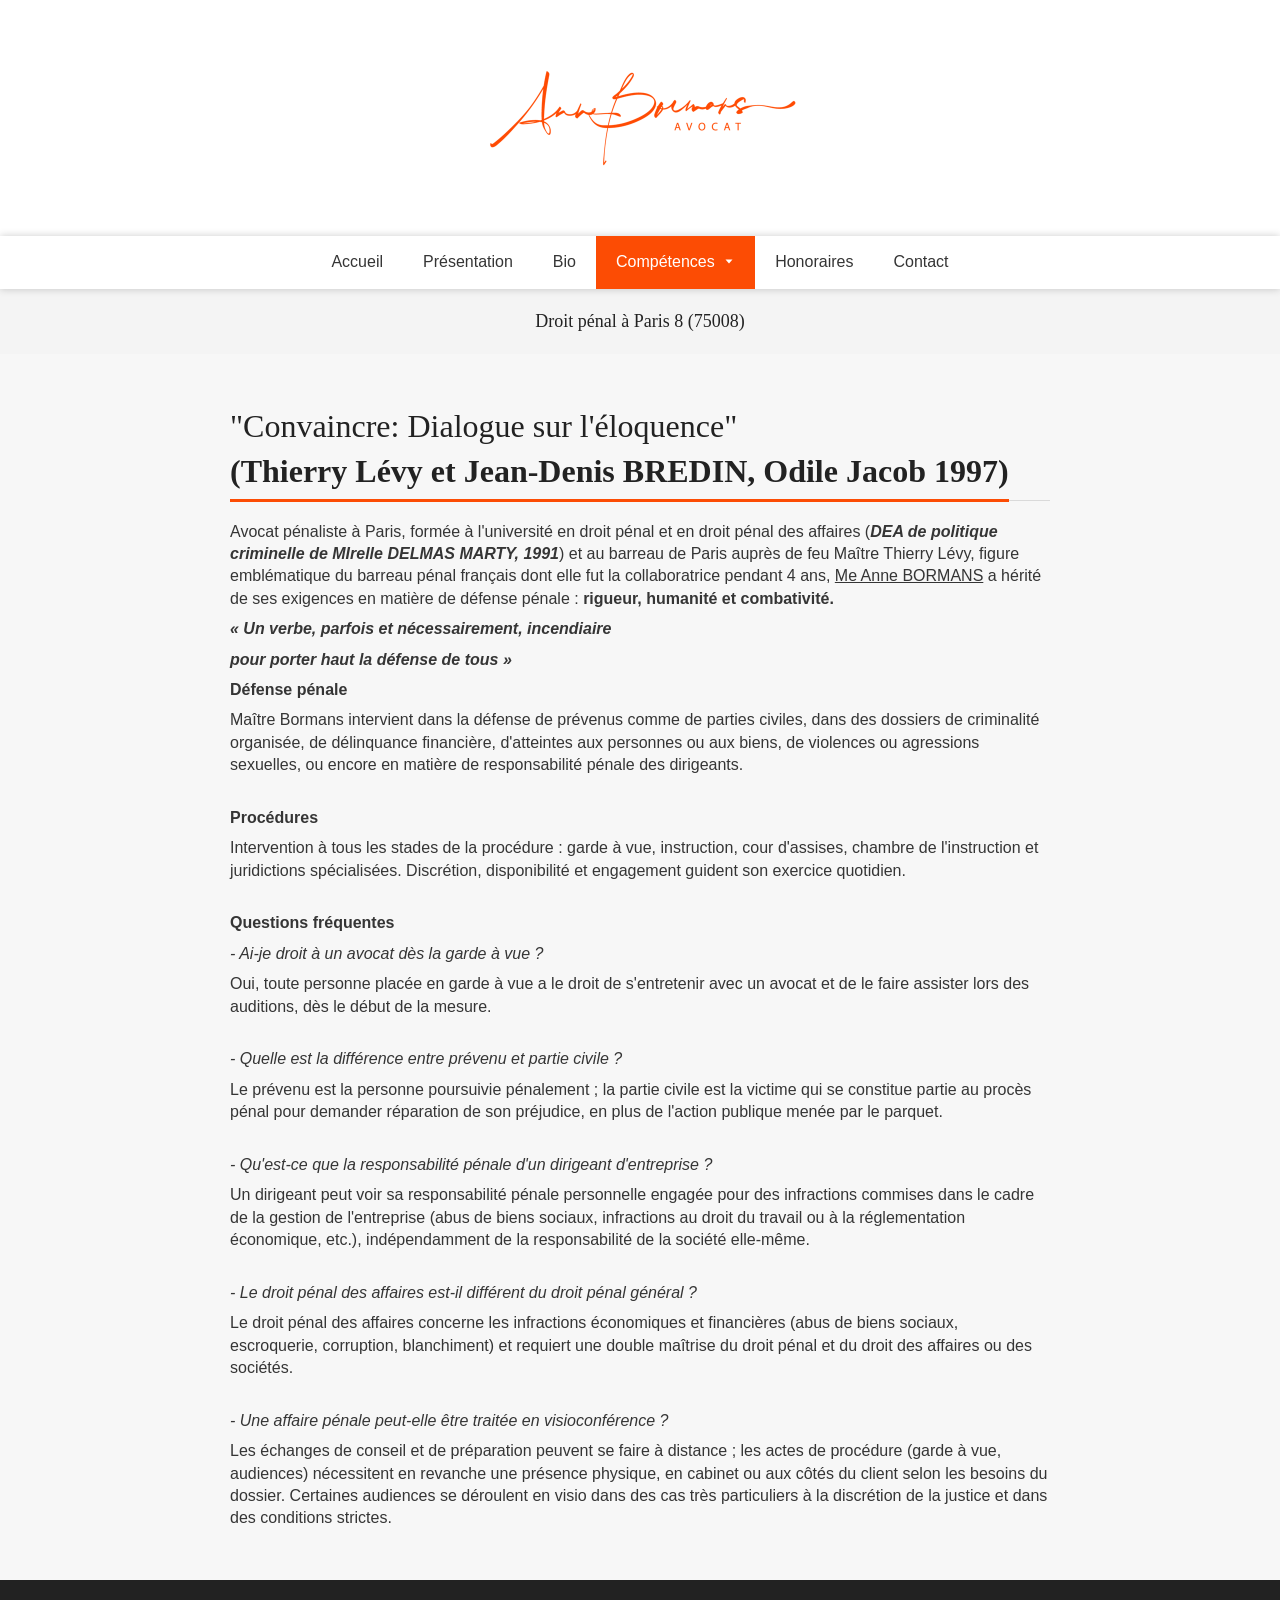
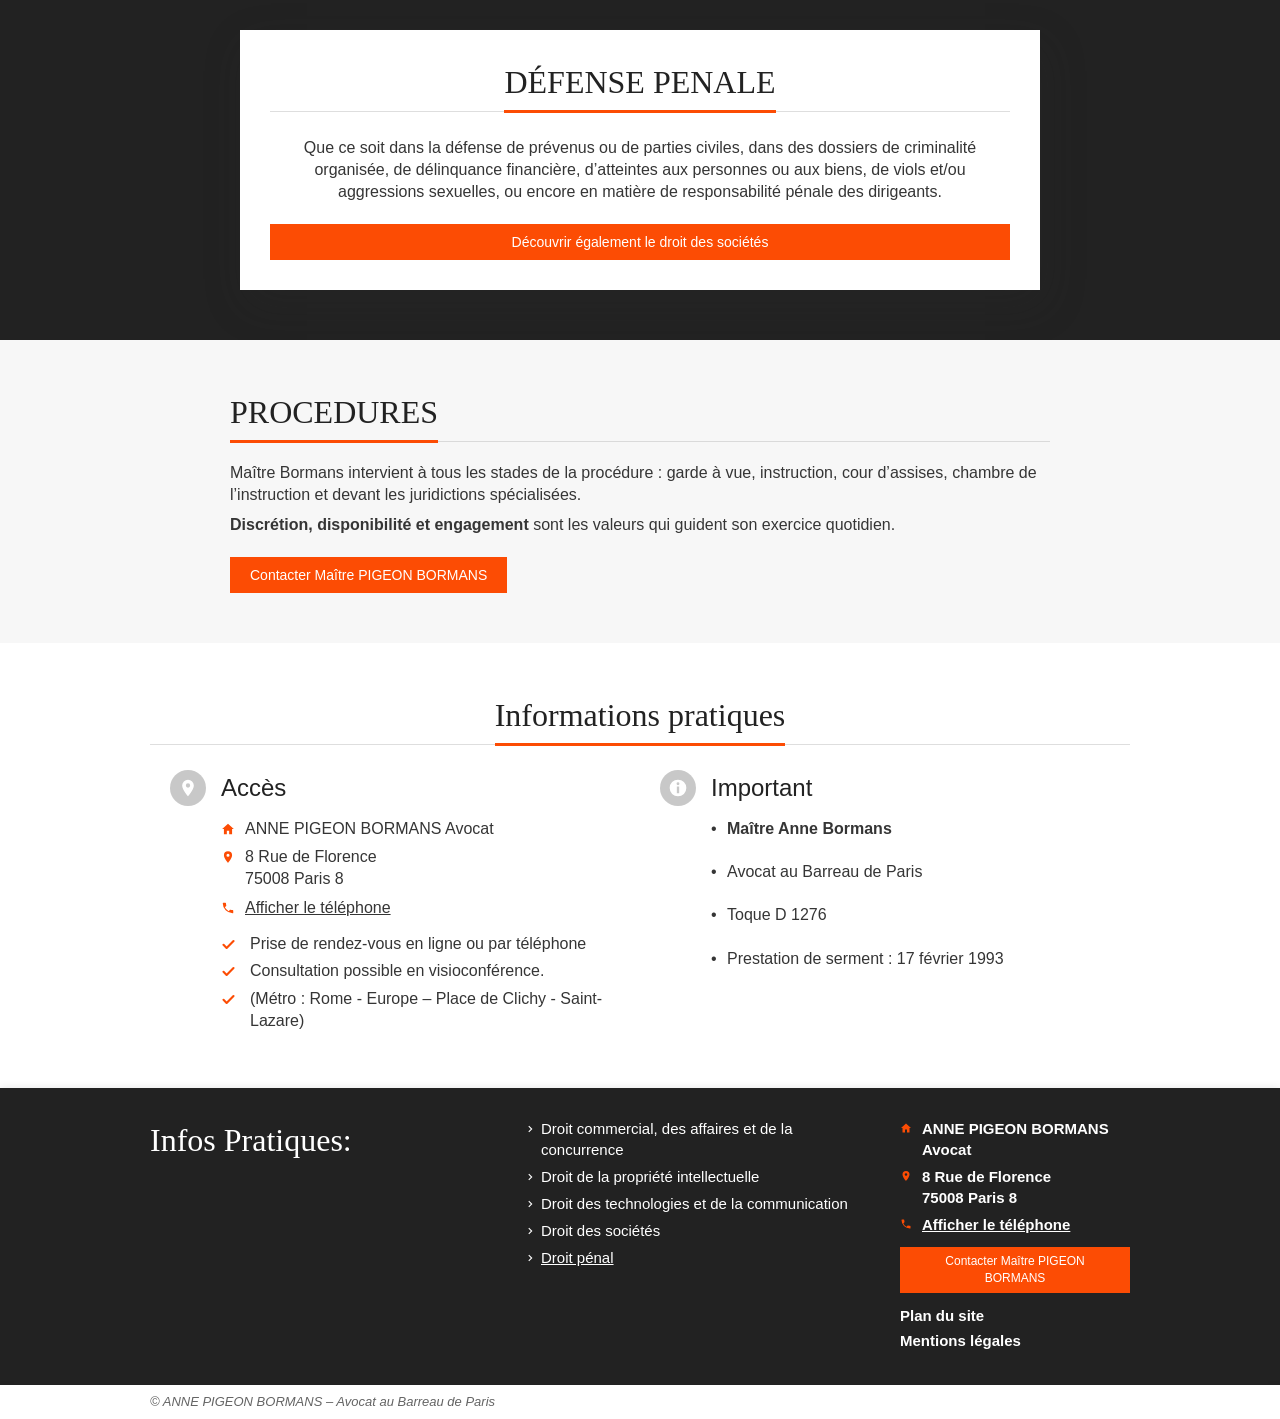
<file: droit-penal-avocat-paris-8-75008.html>
<!DOCTYPE html>
<html lang="fr">
<head>
  <meta charset="utf-8">
  <meta name="viewport" content="width=device-width, initial-scale=1">
  <title>Droit pénal à Paris 8 (75008)</title>
  <meta name="description" content="Avocate pénale à Paris, Me Anne Bormans assure une défense rigoureuse et humaine. Contactez-la pour une consultation discrète et engagée.">
  <link rel="canonical" href="https://www.annebormansavocat.fr/droit-penal-avocat-paris-8-75008">
  <link rel="stylesheet" href="assets/css/style.css?v=a3a7acb3">
</head>
<body>

  <!-- ===================== EN-TÊTE ===================== -->
  <header class="site-header">
    <a class="logo" href="index.html"><img src="assets/img/logo.png" alt="Anne Bormans Avocat" width="336" height="224"></a>
  </header>

  <!-- Barre mobile : téléphone, plan, menu -->
  <div class="mobile-bar">
    <a href="tel:0698020542" aria-label="Appeler"><span class="i i-phone" aria-hidden="true"></span></a>
    <a href="https://maps.google.com/maps?q=8%20Rue%20de%20Florence,%20Paris%208,%2075008" target="_blank" rel="noopener" aria-label="Plan d'accès"><span class="i i-marker" aria-hidden="true"></span></a>
    <button type="button" data-open-menu aria-label="Menu"><span class="i i-bars" aria-hidden="true"></span></button>
  </div>
  <nav class="mobile-menu" aria-label="Menu mobile">
    <button class="close" type="button" data-close-menu aria-label="Fermer"><span class="i i-close" aria-hidden="true"></span></button>
      <ul>
        <li><a href="index.html">Accueil</a></li>
        <li><a href="maitre-pigeon-bormans-avocat-paris-8.html">Présentation</a></li>
        <li><a href="bio.html">Bio</a></li>
        <li class="active">
          <button class="folder" type="button">Compétences <span class="i i-caret" aria-hidden="true"></span></button>
          <ul class="submenu">
            <li><a href="droit-commercial-des-affaires-et-de-la-concurrence-avocat-paris-8-75008.html">Droit commercial, des affaires et de la concurrence</a></li>
            <li><a href="droit-de-la-propriete-intellectuelle-avocat-paris-8-75008.html">Droit de la propriété intellectuelle</a></li>
            <li><a href="droit-des-nouvelles-technologies-de-l-informatique-et-de-la-communication-avocat-paris-8-75008.html">Droit des nouvelles technologies, de l’informatique et de la communication</a></li>
            <li><a href="droit-des-societes-avocat-paris-8-75008.html">Droit des sociétés</a></li>
            <li class="active"><a href="droit-penal-avocat-paris-8-75008.html">Droit pénal</a></li>
          </ul>
        </li>
        <li><a href="honoraires.html">Honoraires</a></li>
        <li><a href="contact-anne-pigeon-bormans-avocat-paris-8.html">Contact</a></li>
      </ul>
  </nav>

  <!-- Menu principal -->
  <nav class="main-nav" aria-label="Menu principal">
      <ul>
        <li><a href="index.html">Accueil</a></li>
        <li><a href="maitre-pigeon-bormans-avocat-paris-8.html">Présentation</a></li>
        <li><a href="bio.html">Bio</a></li>
        <li class="active">
          <button class="folder" type="button">Compétences <span class="i i-caret" aria-hidden="true"></span></button>
          <ul class="submenu">
            <li><a href="droit-commercial-des-affaires-et-de-la-concurrence-avocat-paris-8-75008.html">Droit commercial, des affaires et de la concurrence</a></li>
            <li><a href="droit-de-la-propriete-intellectuelle-avocat-paris-8-75008.html">Droit de la propriété intellectuelle</a></li>
            <li><a href="droit-des-nouvelles-technologies-de-l-informatique-et-de-la-communication-avocat-paris-8-75008.html">Droit des nouvelles technologies, de l’informatique et de la communication</a></li>
            <li><a href="droit-des-societes-avocat-paris-8-75008.html">Droit des sociétés</a></li>
            <li class="active"><a href="droit-penal-avocat-paris-8-75008.html">Droit pénal</a></li>
          </ul>
        </li>
        <li><a href="honoraires.html">Honoraires</a></li>
        <li><a href="contact-anne-pigeon-bormans-avocat-paris-8.html">Contact</a></li>
      </ul>
  </nav>

  <!-- Titre de la page -->
  <div class="h1-band"><h1>Droit pénal à Paris 8 (75008)</h1></div>

  <main>
    <!-- Présentation -->
    <section class="section bg-gris">
      <div class="container">
        <div class="text-block">
            <div class="title left"><h2><span>"Convaincre: Dialogue sur l'éloquence" <br><strong>(Thierry Lévy et Jean-Denis BREDIN, Odile Jacob 1997)</strong></span></h2></div>
            <p>Avocat pénaliste à Paris, formée à l'université en droit pénal et en droit pénal des affaires (<em><strong>DEA de politique criminelle de MIrelle DELMAS MARTY, 1991</strong></em>) et au barreau de Paris auprès de feu Maître Thierry Lévy, figure emblématique du barreau pénal français dont elle fut la collaboratrice pendant 4 ans, <a href="index.html">Me Anne BORMANS</a> a hérité de ses exigences en matière de défense pénale : <strong>rigueur, humanité et combativité.</strong></p>
            <p><em><strong>« Un verbe, parfois et nécessairement, incendiaire</strong></em></p>
            <p><em><strong>pour porter haut la défense de tous »</strong></em></p>
            <p><strong>Défense pénale</strong></p>
            <p>Maître Bormans intervient dans la défense de prévenus comme de parties civiles, dans des dossiers de criminalité organisée, de délinquance financière, d'atteintes aux personnes ou aux biens, de violences ou agressions sexuelles, ou encore en matière de responsabilité pénale des dirigeants.<br>&nbsp;</p>
            <p><strong>Procédures</strong></p>
            <p>Intervention à tous les stades de la procédure : garde à vue, instruction, cour d'assises, chambre de l'instruction et juridictions spécialisées. Discrétion, disponibilité et engagement guident son exercice quotidien.<br>&nbsp;</p>
            <p><strong>Questions fréquentes</strong></p>
            <p class="faq-q">- Ai-je droit à un avocat dès la garde à vue ?</p>
            <p>Oui, toute personne placée en garde à vue a le droit de s'entretenir avec un avocat et de le faire assister lors des auditions, dès le début de la mesure.<br>&nbsp;</p>
            <p class="faq-q">- Quelle est la différence entre prévenu et partie civile ?</p>
            <p>Le prévenu est la personne poursuivie pénalement ; la partie civile est la victime qui se constitue partie au procès pénal pour demander réparation de son préjudice, en plus de l'action publique menée par le parquet.<br>&nbsp;</p>
            <p class="faq-q">- Qu'est-ce que la responsabilité pénale d'un dirigeant d'entreprise ?</p>
            <p>Un dirigeant peut voir sa responsabilité pénale personnelle engagée pour des infractions commises dans le cadre de la gestion de l'entreprise (abus de biens sociaux, infractions au droit du travail ou à la réglementation économique, etc.), indépendamment de la responsabilité de la société elle-même.<br>&nbsp;</p>
            <p class="faq-q">- Le droit pénal des affaires est-il différent du droit pénal général ?</p>
            <p>Le droit pénal des affaires concerne les infractions économiques et financières (abus de biens sociaux, escroquerie, corruption, blanchiment) et requiert une double maîtrise du droit pénal et du droit des affaires ou des sociétés.<br>&nbsp;</p>
            <p class="faq-q">- Une affaire pénale peut-elle être traitée en visioconférence ?</p>
            <p>Les échanges de conseil et de préparation peuvent se faire à distance ; les actes de procédure (garde à vue, audiences) nécessitent en revanche une présence physique, en cabinet ou aux côtés du client selon les besoins du dossier. Certaines audiences se déroulent en visio dans des cas très particuliers à la discrétion de la justice et dans des conditions strictes.</p>
        </div>
      </div>
    </section>
    <!-- Défense pénale -->
    <section class="section bg-noir">
      <div class="container">
        <div class="card card-center center">
          <div class="title center"><h2><span>DÉFENSE PENALE</span></h2></div>
          <p>Que ce soit dans la défense de prévenus ou de parties civiles, dans des dossiers de criminalité organisée, de délinquance financière, d’atteintes aux personnes ou aux biens, de viols et/ou aggressions sexuelles, ou encore en matière de responsabilité pénale des dirigeants.</p>
          <div class="actions"><a class="btn btn-block" href="droit-des-societes-avocat-paris-8-75008.html">Découvrir également le droit des sociétés</a></div>
        </div>
      </div>
    </section>
    <!-- Procédures -->
    <section class="section bg-gris">
      <div class="container">
        <div class="text-block">
            <div class="title left"><h2><span>PROCEDURES</span></h2></div>
            <p>Maître Bormans intervient à tous les stades de la procédure : garde à vue, instruction, cour d’assises, chambre de l’instruction et devant les juridictions spécialisées.</p>
            <p><strong>Discrétion, disponibilité et engagement</strong> sont les valeurs qui guident son exercice quotidien.</p>
            <div class="actions"><a class="btn" href="contact-anne-pigeon-bormans-avocat-paris-8.html">Contacter Maître PIGEON BORMANS</a></div>
        </div>
      </div>
    </section>
    <!-- Informations pratiques -->
    <section class="section">
      <div class="container">
        <div class="title center"><h2><span>Informations pratiques</span></h2></div>
        <div class="infos">
          <div class="col">
            <h3><span class="round"><span class="i i-marker" aria-hidden="true"></span></span>Accès</h3>
            <div class="lines">
              <div class="line"><span class="i i-home" aria-hidden="true"></span><span>ANNE PIGEON BORMANS Avocat</span></div>
              <div class="line"><span class="i i-marker" aria-hidden="true"></span><span>8 Rue de Florence<br>75008 Paris 8</span></div>
              <div class="line"><span class="i i-phone" aria-hidden="true"></span><a class="reveal-phone" href="tel:0698020542" data-phone="06 98 02 05 42">Afficher le téléphone</a></div>
              <ul class="checks">
                <li><span class="i i-check" aria-hidden="true"></span>Prise de rendez-vous en ligne ou par téléphone</li>
                <li><span class="i i-check" aria-hidden="true"></span>Consultation possible en visioconférence.</li>
                <li><span class="i i-check" aria-hidden="true"></span>(Métro : Rome - Europe – Place de Clichy - Saint-Lazare)</li>
              </ul>
            </div>
          </div>
          <div class="col">
            <h3><span class="round"><span class="i i-info" aria-hidden="true"></span></span>Important</h3>
            <div class="lines">
              <ul class="bullets">
                <li><strong>Maître Anne Bormans</strong></li>
                <li>Avocat au Barreau de Paris</li>
                <li>Toque D 1276</li>
                <li>Prestation de serment : 17 février 1993</li>
              </ul>
            </div>
          </div>
        </div>
      </div>
    </section>
  </main>

  <!-- ===================== PIED DE PAGE ===================== -->
  <footer class="site-footer">
    <div class="container footer-grid">
      <div><h2>Infos Pratiques:</h2></div>
      <div>
        <ul class="footer-links">
          <li><span class="i i-chevron" aria-hidden="true"></span><a href="droit-commercial-des-affaires-et-de-la-concurrence-avocat-paris-8-75008.html">Droit commercial, des affaires et de la concurrence</a></li>
          <li><span class="i i-chevron" aria-hidden="true"></span><a href="droit-de-la-propriete-intellectuelle-avocat-paris-8-75008.html">Droit de la propriété intellectuelle</a></li>
          <li><span class="i i-chevron" aria-hidden="true"></span><a href="droit-des-nouvelles-technologies-de-l-informatique-et-de-la-communication-avocat-paris-8-75008.html">Droit des technologies et de la communication</a></li>
          <li><span class="i i-chevron" aria-hidden="true"></span><a href="droit-des-societes-avocat-paris-8-75008.html">Droit des sociétés</a></li>
          <li><span class="i i-chevron" aria-hidden="true"></span><a href="droit-penal-avocat-paris-8-75008.html" class="current">Droit pénal</a></li>
        </ul>
      </div>
      <div>
        <div class="line"><span class="i i-home" aria-hidden="true"></span><span>ANNE PIGEON BORMANS Avocat</span></div>
        <div class="line"><span class="i i-marker" aria-hidden="true"></span><span>8 Rue de Florence<br>75008 Paris 8</span></div>
        <div class="line"><span class="i i-phone" aria-hidden="true"></span><a class="reveal-phone" href="tel:0698020542" data-phone="06 98 02 05 42">Afficher le téléphone</a></div>
        <a class="btn" href="contact-anne-pigeon-bormans-avocat-paris-8.html">Contacter Maître PIGEON BORMANS</a>
        <ul class="footer-legal">
          <li><a href="plan-du-site.html">Plan du site</a></li>
          <li><a href="mentions-legales.html">Mentions légales</a></li>
        </ul>
      </div>
    </div>
  </footer>
  <div class="subfooter"><div class="container">© ANNE PIGEON BORMANS – Avocat au Barreau de Paris</div></div>

  <button id="backtotop" type="button" aria-label="Retour en haut"><span class="i i-arrowup" aria-hidden="true"></span></button>
  <script src="assets/js/main.js?v=15669c8c"></script>
</body>
</html>
</file>
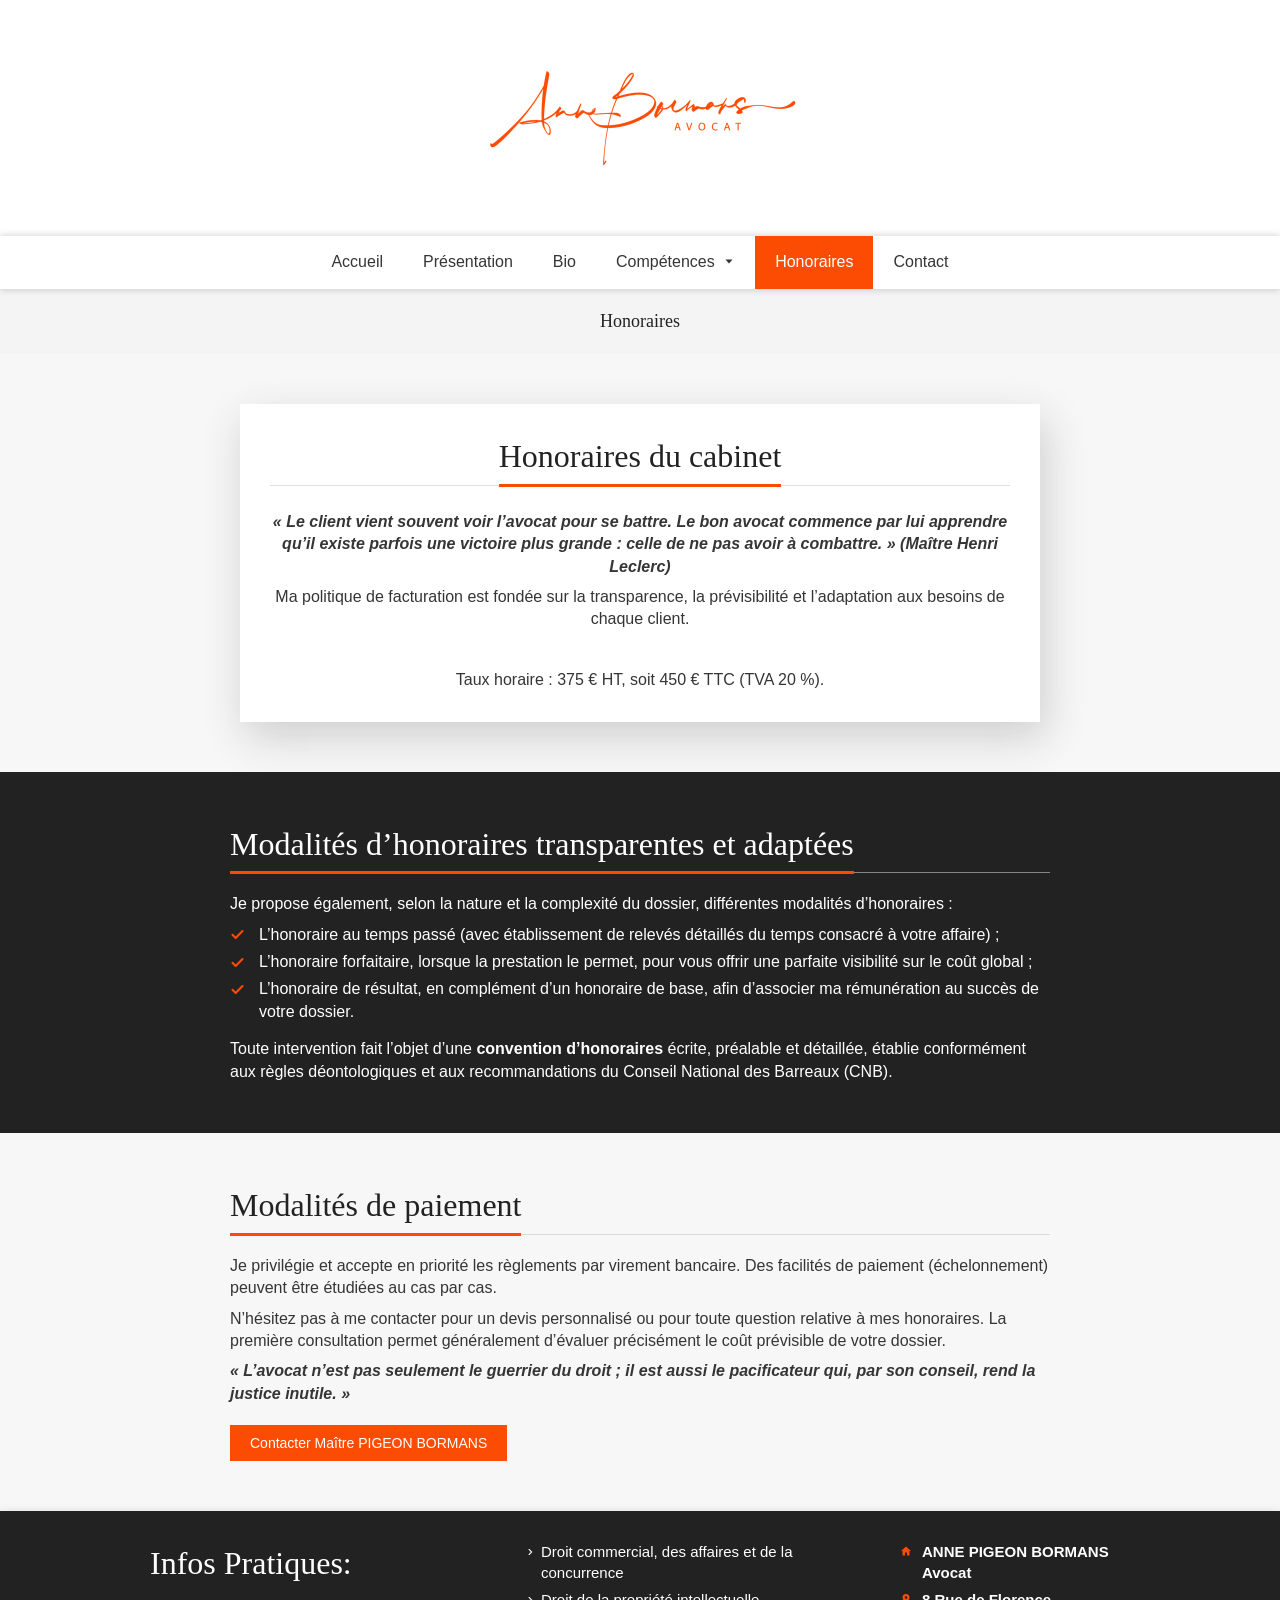
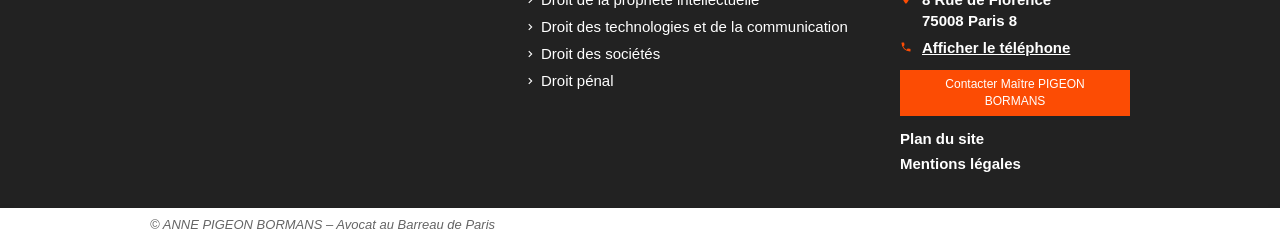
<file: honoraires.html>
<!DOCTYPE html>
<html lang="fr">
<head>
  <meta charset="utf-8">
  <meta name="viewport" content="width=device-width, initial-scale=1">
  <title>Honoraires à Paris 8</title>
  <meta name="description" content="Découvrez les honoraires transparents de votre avocat : taux horaire, forfaits et modalités adaptées à vos besoins. Contactez-moi pour un devis personnalisé.">
  <link rel="canonical" href="https://www.annebormansavocat.fr/honoraires">
  <link rel="stylesheet" href="assets/css/style.css?v=a3a7acb3">
</head>
<body>

  <!-- ===================== EN-TÊTE ===================== -->
  <header class="site-header">
    <a class="logo" href="index.html"><img src="assets/img/logo.png" alt="Anne Bormans Avocat" width="336" height="224"></a>
  </header>

  <!-- Barre mobile : téléphone, plan, menu -->
  <div class="mobile-bar">
    <a href="tel:0698020542" aria-label="Appeler"><span class="i i-phone" aria-hidden="true"></span></a>
    <a href="https://maps.google.com/maps?q=8%20Rue%20de%20Florence,%20Paris%208,%2075008" target="_blank" rel="noopener" aria-label="Plan d'accès"><span class="i i-marker" aria-hidden="true"></span></a>
    <button type="button" data-open-menu aria-label="Menu"><span class="i i-bars" aria-hidden="true"></span></button>
  </div>
  <nav class="mobile-menu" aria-label="Menu mobile">
    <button class="close" type="button" data-close-menu aria-label="Fermer"><span class="i i-close" aria-hidden="true"></span></button>
      <ul>
        <li><a href="index.html">Accueil</a></li>
        <li><a href="maitre-pigeon-bormans-avocat-paris-8.html">Présentation</a></li>
        <li><a href="bio.html">Bio</a></li>
        <li>
          <button class="folder" type="button">Compétences <span class="i i-caret" aria-hidden="true"></span></button>
          <ul class="submenu">
            <li><a href="droit-commercial-des-affaires-et-de-la-concurrence-avocat-paris-8-75008.html">Droit commercial, des affaires et de la concurrence</a></li>
            <li><a href="droit-de-la-propriete-intellectuelle-avocat-paris-8-75008.html">Droit de la propriété intellectuelle</a></li>
            <li><a href="droit-des-nouvelles-technologies-de-l-informatique-et-de-la-communication-avocat-paris-8-75008.html">Droit des nouvelles technologies, de l’informatique et de la communication</a></li>
            <li><a href="droit-des-societes-avocat-paris-8-75008.html">Droit des sociétés</a></li>
            <li><a href="droit-penal-avocat-paris-8-75008.html">Droit pénal</a></li>
          </ul>
        </li>
        <li class="active"><a href="honoraires.html">Honoraires</a></li>
        <li><a href="contact-anne-pigeon-bormans-avocat-paris-8.html">Contact</a></li>
      </ul>
  </nav>

  <!-- Menu principal -->
  <nav class="main-nav" aria-label="Menu principal">
      <ul>
        <li><a href="index.html">Accueil</a></li>
        <li><a href="maitre-pigeon-bormans-avocat-paris-8.html">Présentation</a></li>
        <li><a href="bio.html">Bio</a></li>
        <li>
          <button class="folder" type="button">Compétences <span class="i i-caret" aria-hidden="true"></span></button>
          <ul class="submenu">
            <li><a href="droit-commercial-des-affaires-et-de-la-concurrence-avocat-paris-8-75008.html">Droit commercial, des affaires et de la concurrence</a></li>
            <li><a href="droit-de-la-propriete-intellectuelle-avocat-paris-8-75008.html">Droit de la propriété intellectuelle</a></li>
            <li><a href="droit-des-nouvelles-technologies-de-l-informatique-et-de-la-communication-avocat-paris-8-75008.html">Droit des nouvelles technologies, de l’informatique et de la communication</a></li>
            <li><a href="droit-des-societes-avocat-paris-8-75008.html">Droit des sociétés</a></li>
            <li><a href="droit-penal-avocat-paris-8-75008.html">Droit pénal</a></li>
          </ul>
        </li>
        <li class="active"><a href="honoraires.html">Honoraires</a></li>
        <li><a href="contact-anne-pigeon-bormans-avocat-paris-8.html">Contact</a></li>
      </ul>
  </nav>

  <!-- Titre de la page -->
  <div class="h1-band"><h1>Honoraires</h1></div>

  <main>
    <!-- Honoraires du cabinet -->
    <section class="section bg-gris">
      <div class="container">
        <div class="card card-center center">
          <div class="title center"><h2><span>Honoraires du cabinet</span></h2></div>
          <p><em><strong>« Le client vient souvent voir l’avocat pour se battre. Le bon avocat commence par lui apprendre qu’il existe parfois une victoire plus grande : celle de ne pas avoir à combattre. » (Maître Henri Leclerc)</strong></em></p>
          <p>Ma politique de facturation est fondée sur la transparence, la prévisibilité et l’adaptation aux besoins de chaque client.</p>
          <p>&nbsp;</p>
          <p>Taux horaire : 375 € HT, soit 450 € TTC (TVA 20 %).</p>
        </div>
      </div>
    </section>
    <!-- Modalités d’honoraires -->
    <section class="section bg-noir">
      <div class="container">
        <div class="text-block">
            <div class="title left"><h2><span>Modalités d’honoraires transparentes et adaptées</span></h2></div>
            <p>Je propose également, selon la nature et la complexité du dossier, différentes modalités d’honoraires :</p>
            <ul class="checks">
            <li><span class="i i-check" aria-hidden="true"></span>L’honoraire au temps passé (avec établissement de relevés détaillés du temps consacré à votre affaire) ;</li>
            <li><span class="i i-check" aria-hidden="true"></span>L’honoraire forfaitaire, lorsque la prestation le permet, pour vous offrir une parfaite visibilité sur le coût global ;</li>
            <li><span class="i i-check" aria-hidden="true"></span>L’honoraire de résultat, en complément d’un honoraire de base, afin d’associer ma rémunération au succès de votre dossier.</li>
          </ul>
            <p style="margin-top:15px">Toute intervention fait l’objet d’une <strong>convention d’honoraires</strong> écrite, préalable et détaillée, établie conformément aux règles déontologiques et aux recommandations du Conseil National des Barreaux (CNB).</p>
        </div>
      </div>
    </section>
    <!-- Modalités de paiement -->
    <section class="section bg-gris">
      <div class="container">
        <div class="text-block">
            <div class="title left"><h2><span>Modalités de paiement</span></h2></div>
            <p>Je privilégie et accepte en priorité les règlements par virement bancaire. Des facilités de paiement (échelonnement) peuvent être étudiées au cas par cas.</p>
            <p>N’hésitez pas à me contacter pour un devis personnalisé ou pour toute question relative à mes honoraires. La première consultation permet généralement d’évaluer précisément le coût prévisible de votre dossier.</p>
            <p><strong><em>« L’avocat n’est pas seulement le guerrier du droit ; il est aussi le pacificateur qui, par son conseil, rend la justice inutile. »</em></strong></p>
            <div class="actions"><a class="btn" href="contact-anne-pigeon-bormans-avocat-paris-8.html">Contacter Maître PIGEON BORMANS</a></div>
        </div>
      </div>
    </section>
  </main>

  <!-- ===================== PIED DE PAGE ===================== -->
  <footer class="site-footer">
    <div class="container footer-grid">
      <div><h2>Infos Pratiques:</h2></div>
      <div>
        <ul class="footer-links">
          <li><span class="i i-chevron" aria-hidden="true"></span><a href="droit-commercial-des-affaires-et-de-la-concurrence-avocat-paris-8-75008.html">Droit commercial, des affaires et de la concurrence</a></li>
          <li><span class="i i-chevron" aria-hidden="true"></span><a href="droit-de-la-propriete-intellectuelle-avocat-paris-8-75008.html">Droit de la propriété intellectuelle</a></li>
          <li><span class="i i-chevron" aria-hidden="true"></span><a href="droit-des-nouvelles-technologies-de-l-informatique-et-de-la-communication-avocat-paris-8-75008.html">Droit des technologies et de la communication</a></li>
          <li><span class="i i-chevron" aria-hidden="true"></span><a href="droit-des-societes-avocat-paris-8-75008.html">Droit des sociétés</a></li>
          <li><span class="i i-chevron" aria-hidden="true"></span><a href="droit-penal-avocat-paris-8-75008.html">Droit pénal</a></li>
        </ul>
      </div>
      <div>
        <div class="line"><span class="i i-home" aria-hidden="true"></span><span>ANNE PIGEON BORMANS Avocat</span></div>
        <div class="line"><span class="i i-marker" aria-hidden="true"></span><span>8 Rue de Florence<br>75008 Paris 8</span></div>
        <div class="line"><span class="i i-phone" aria-hidden="true"></span><a class="reveal-phone" href="tel:0698020542" data-phone="06 98 02 05 42">Afficher le téléphone</a></div>
        <a class="btn" href="contact-anne-pigeon-bormans-avocat-paris-8.html">Contacter Maître PIGEON BORMANS</a>
        <ul class="footer-legal">
          <li><a href="plan-du-site.html">Plan du site</a></li>
          <li><a href="mentions-legales.html">Mentions légales</a></li>
        </ul>
      </div>
    </div>
  </footer>
  <div class="subfooter"><div class="container">© ANNE PIGEON BORMANS – Avocat au Barreau de Paris</div></div>

  <button id="backtotop" type="button" aria-label="Retour en haut"><span class="i i-arrowup" aria-hidden="true"></span></button>
  <script src="assets/js/main.js?v=15669c8c"></script>
</body>
</html>
</file>
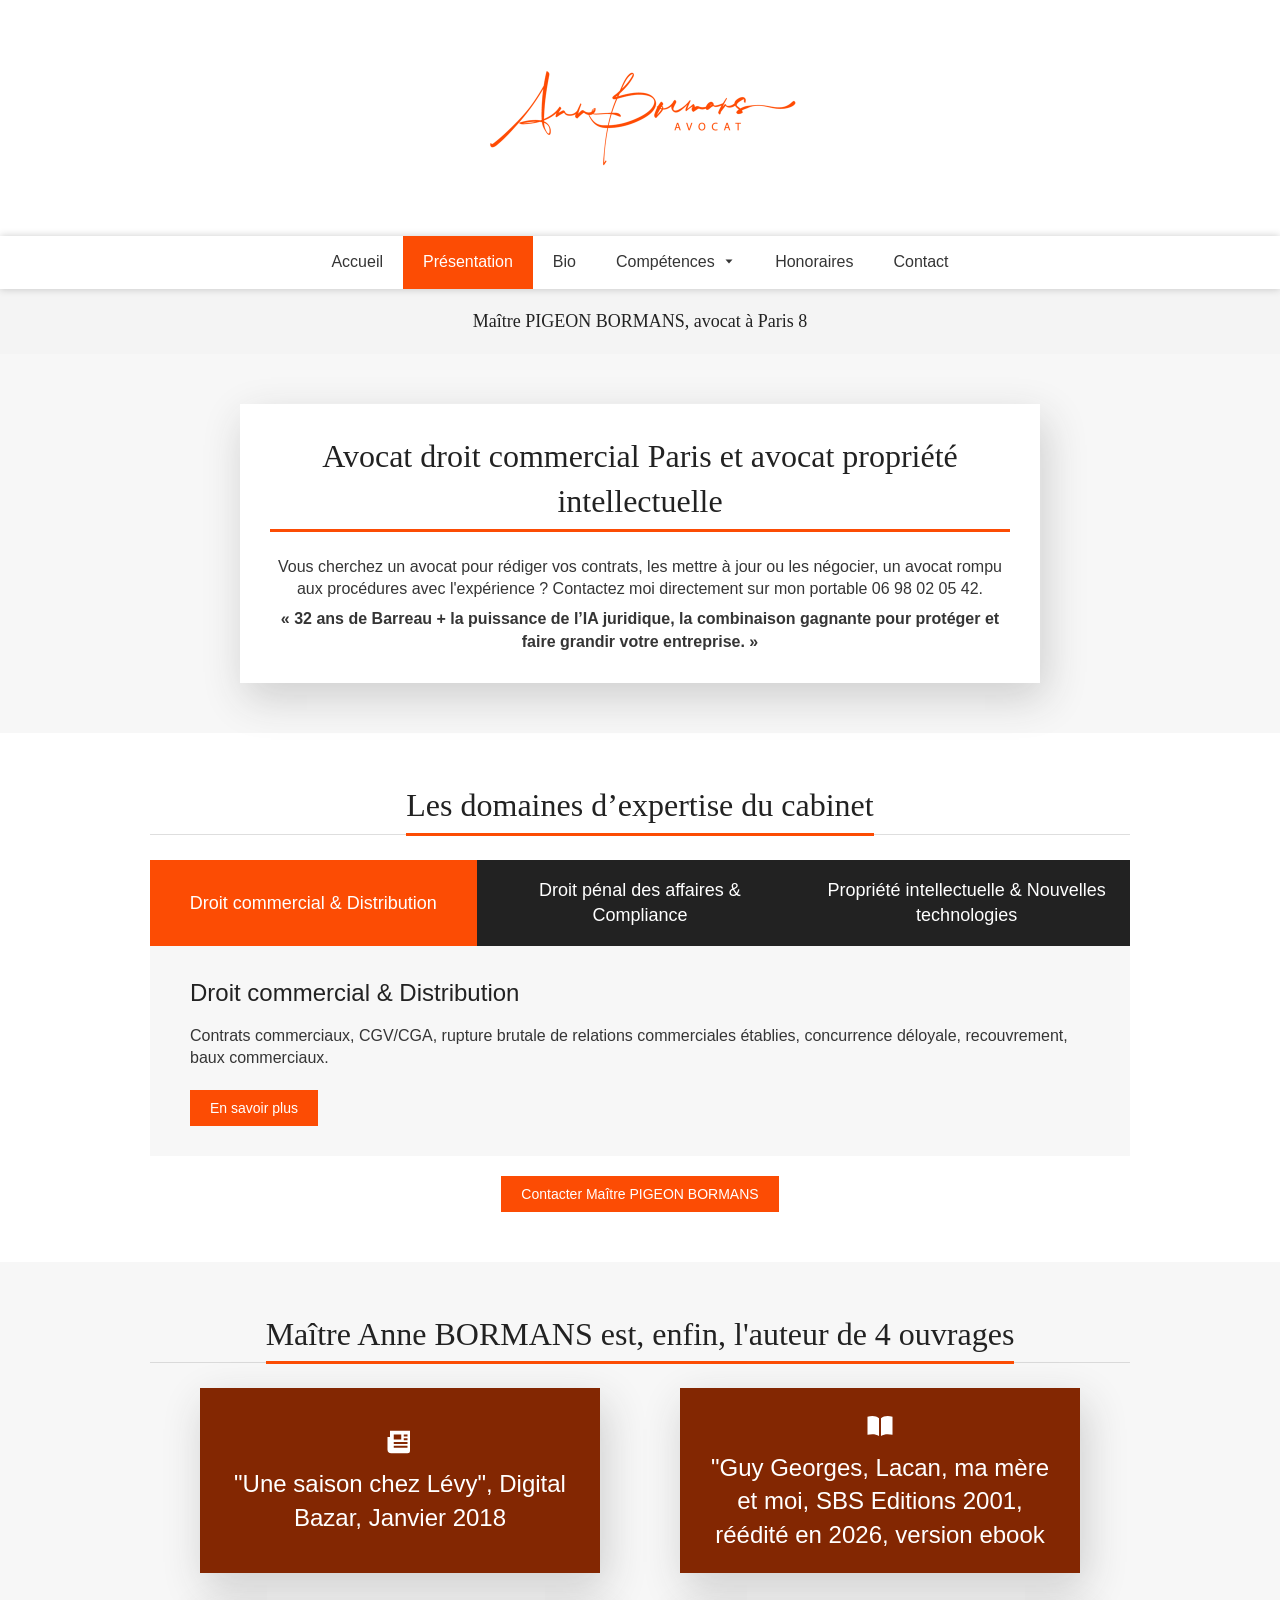
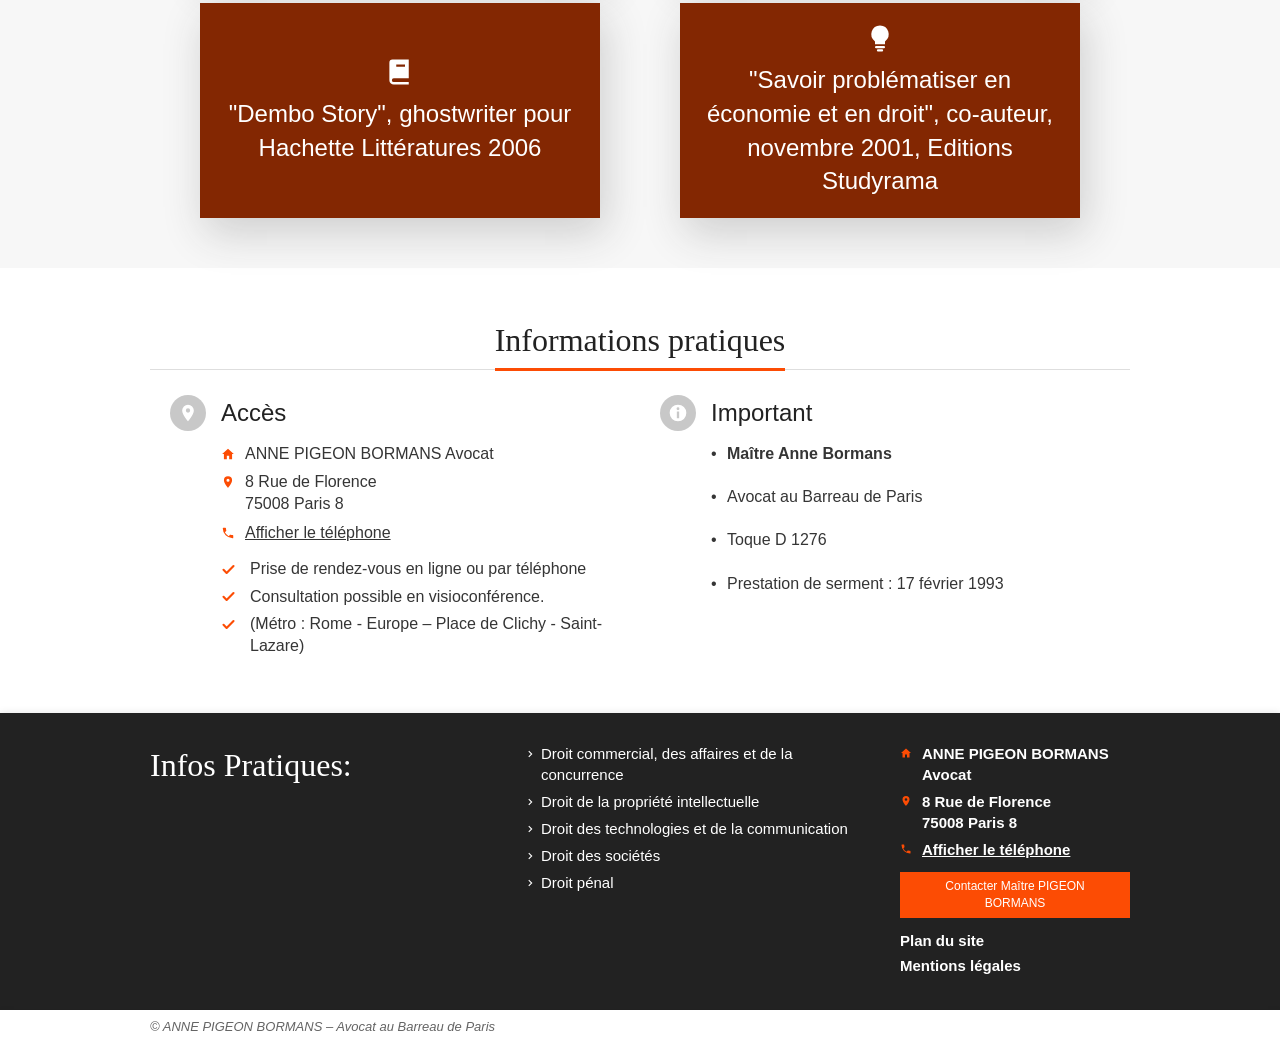
<file: maitre-pigeon-bormans-avocat-paris-8.html>
<!DOCTYPE html>
<html lang="fr">
<head>
  <meta charset="utf-8">
  <meta name="viewport" content="width=device-width, initial-scale=1">
  <title>Avocat Paris 8 droit commercial et technologies – Anne Pigeon Bormans</title>
  <meta name="description" content="Avocat en droit commercial, propriété intellectuelle et nouvelles technologies à Paris 8, disposant d’une expérience approfondie.">
  <link rel="canonical" href="https://www.annebormansavocat.fr/maitre-pigeon-bormans-avocat-paris-8">
  <link rel="stylesheet" href="assets/css/style.css?v=a3a7acb3">
</head>
<body>

  <!-- ===================== EN-TÊTE ===================== -->
  <header class="site-header">
    <a class="logo" href="index.html"><img src="assets/img/logo.png" alt="Anne Bormans Avocat" width="336" height="224"></a>
  </header>

  <!-- Barre mobile : téléphone, plan, menu -->
  <div class="mobile-bar">
    <a href="tel:0698020542" aria-label="Appeler"><span class="i i-phone" aria-hidden="true"></span></a>
    <a href="https://maps.google.com/maps?q=8%20Rue%20de%20Florence,%20Paris%208,%2075008" target="_blank" rel="noopener" aria-label="Plan d'accès"><span class="i i-marker" aria-hidden="true"></span></a>
    <button type="button" data-open-menu aria-label="Menu"><span class="i i-bars" aria-hidden="true"></span></button>
  </div>
  <nav class="mobile-menu" aria-label="Menu mobile">
    <button class="close" type="button" data-close-menu aria-label="Fermer"><span class="i i-close" aria-hidden="true"></span></button>
      <ul>
        <li><a href="index.html">Accueil</a></li>
        <li class="active"><a href="maitre-pigeon-bormans-avocat-paris-8.html">Présentation</a></li>
        <li><a href="bio.html">Bio</a></li>
        <li>
          <button class="folder" type="button">Compétences <span class="i i-caret" aria-hidden="true"></span></button>
          <ul class="submenu">
            <li><a href="droit-commercial-des-affaires-et-de-la-concurrence-avocat-paris-8-75008.html">Droit commercial, des affaires et de la concurrence</a></li>
            <li><a href="droit-de-la-propriete-intellectuelle-avocat-paris-8-75008.html">Droit de la propriété intellectuelle</a></li>
            <li><a href="droit-des-nouvelles-technologies-de-l-informatique-et-de-la-communication-avocat-paris-8-75008.html">Droit des nouvelles technologies, de l’informatique et de la communication</a></li>
            <li><a href="droit-des-societes-avocat-paris-8-75008.html">Droit des sociétés</a></li>
            <li><a href="droit-penal-avocat-paris-8-75008.html">Droit pénal</a></li>
          </ul>
        </li>
        <li><a href="honoraires.html">Honoraires</a></li>
        <li><a href="contact-anne-pigeon-bormans-avocat-paris-8.html">Contact</a></li>
      </ul>
  </nav>

  <!-- Menu principal -->
  <nav class="main-nav" aria-label="Menu principal">
      <ul>
        <li><a href="index.html">Accueil</a></li>
        <li class="active"><a href="maitre-pigeon-bormans-avocat-paris-8.html">Présentation</a></li>
        <li><a href="bio.html">Bio</a></li>
        <li>
          <button class="folder" type="button">Compétences <span class="i i-caret" aria-hidden="true"></span></button>
          <ul class="submenu">
            <li><a href="droit-commercial-des-affaires-et-de-la-concurrence-avocat-paris-8-75008.html">Droit commercial, des affaires et de la concurrence</a></li>
            <li><a href="droit-de-la-propriete-intellectuelle-avocat-paris-8-75008.html">Droit de la propriété intellectuelle</a></li>
            <li><a href="droit-des-nouvelles-technologies-de-l-informatique-et-de-la-communication-avocat-paris-8-75008.html">Droit des nouvelles technologies, de l’informatique et de la communication</a></li>
            <li><a href="droit-des-societes-avocat-paris-8-75008.html">Droit des sociétés</a></li>
            <li><a href="droit-penal-avocat-paris-8-75008.html">Droit pénal</a></li>
          </ul>
        </li>
        <li><a href="honoraires.html">Honoraires</a></li>
        <li><a href="contact-anne-pigeon-bormans-avocat-paris-8.html">Contact</a></li>
      </ul>
  </nav>

  <!-- Titre de la page -->
  <div class="h1-band"><h1>Maître PIGEON BORMANS, avocat à Paris 8</h1></div>

  <main>
    <!-- Introduction -->
    <section class="section bg-gris">
      <div class="container">
        <div class="card card-center center">
          <div class="title center"><h2><span>Avocat droit commercial Paris et avocat propriété intellectuelle</span></h2></div>
          <p>Vous cherchez un avocat pour rédiger vos contrats, les mettre à jour ou les négocier, un avocat rompu aux procédures avec l'expérience ? Contactez moi directement sur mon portable 06 98 02 05 42.</p>
          <p><strong>« 32 ans de Barreau + la puissance de l’IA juridique, la combinaison gagnante pour protéger et faire grandir votre entreprise. »</strong></p>
        </div>
      </div>
    </section>
    <!-- Domaines d’expertise (onglets) -->
    <section class="section">
      <div class="container">
        <div class="title center"><h2><span>Les domaines d’expertise du cabinet</span></h2></div>
        <div class="tabs">
          <div class="tabs-nav">
            <button type="button" class="active">Droit commercial &amp; Distribution</button>
            <button type="button">Droit pénal des affaires &amp; Compliance</button>
            <button type="button">Propriété intellectuelle &amp; Nouvelles technologies</button>
          </div>
          <div class="tab-panel active">
            <div>
              <h3>Droit commercial &amp; Distribution</h3>
              <p>Contrats commerciaux, CGV/CGA, rupture brutale de relations commerciales établies, concurrence déloyale, recouvrement, baux commerciaux.</p>
              <div class="actions"><a class="btn" href="droit-commercial-des-affaires-et-de-la-concurrence-avocat-paris-8-75008.html">En savoir plus</a></div>
            </div>
          </div>
          <div class="tab-panel">
            <div>
              <h3>Droit pénal des affaires &amp; Compliance</h3>
              <p>Défense des dirigeants (abus de biens sociaux, prise illégale d’intérêts, escroquerie, blanchiment), enquêtes internes, programmes de compliance, délégations de pouvoirs.</p>
              <div class="actions"><a class="btn" href="droit-penal-avocat-paris-8-75008.html">En savoir plus</a></div>
            </div>
          </div>
          <div class="tab-panel">
            <div>
              <h3>Propriété intellectuelle &amp; Nouvelles technologies</h3>
              <p>Dépôt et défense de marques (France, EUIPO, international), brevets, droit d’auteur, noms de domaine, contentieux Amazon et places de marché, contrats de licence et SaaS, RGPD.</p>
              <div class="actions"><a class="btn" href="droit-de-la-propriete-intellectuelle-avocat-paris-8-75008.html">En savoir plus</a></div>
            </div>
          </div>
        </div>
        <div class="actions center"><a class="btn" href="contact-anne-pigeon-bormans-avocat-paris-8.html">Contacter Maître PIGEON BORMANS</a></div>
      </div>
    </section>
    <!-- Ouvrages -->
    <section class="section bg-gris">
      <div class="container">
        <div class="title center"><h2><span>Maître Anne BORMANS est, enfin, l'auteur de 4 ouvrages</span></h2></div>
        <div class="grid-2">
          <div class="box brique">
            <span class="i i-newspaper" aria-hidden="true"></span>
            <h3>"Une saison chez Lévy", Digital Bazar, Janvier 2018</h3>
          </div>
          <div class="box brique">
            <span class="i i-bookopen" aria-hidden="true"></span>
            <h3>"Guy Georges, Lacan, ma mère et moi, SBS Editions 2001, réédité en 2026, version ebook</h3>
          </div>
          <div class="box brique">
            <span class="i i-book" aria-hidden="true"></span>
            <h3>"Dembo Story", ghostwriter pour Hachette Littératures 2006</h3>
          </div>
          <div class="box brique">
            <span class="i i-bulb" aria-hidden="true"></span>
            <h3>"Savoir problématiser en économie et en droit", co-auteur, novembre 2001, Editions Studyrama</h3>
          </div>
        </div>
      </div>
    </section>
    <!-- Informations pratiques -->
    <section class="section">
      <div class="container">
        <div class="title center"><h2><span>Informations pratiques</span></h2></div>
        <div class="infos">
          <div class="col">
            <h3><span class="round"><span class="i i-marker" aria-hidden="true"></span></span>Accès</h3>
            <div class="lines">
              <div class="line"><span class="i i-home" aria-hidden="true"></span><span>ANNE PIGEON BORMANS Avocat</span></div>
              <div class="line"><span class="i i-marker" aria-hidden="true"></span><span>8 Rue de Florence<br>75008 Paris 8</span></div>
              <div class="line"><span class="i i-phone" aria-hidden="true"></span><a class="reveal-phone" href="tel:0698020542" data-phone="06 98 02 05 42">Afficher le téléphone</a></div>
              <ul class="checks">
                <li><span class="i i-check" aria-hidden="true"></span>Prise de rendez-vous en ligne ou par téléphone</li>
                <li><span class="i i-check" aria-hidden="true"></span>Consultation possible en visioconférence.</li>
                <li><span class="i i-check" aria-hidden="true"></span>(Métro : Rome - Europe – Place de Clichy - Saint-Lazare)</li>
              </ul>
            </div>
          </div>
          <div class="col">
            <h3><span class="round"><span class="i i-info" aria-hidden="true"></span></span>Important</h3>
            <div class="lines">
              <ul class="bullets">
                <li><strong>Maître Anne Bormans</strong></li>
                <li>Avocat au Barreau de Paris</li>
                <li>Toque D 1276</li>
                <li>Prestation de serment : 17 février 1993</li>
              </ul>
            </div>
          </div>
        </div>
      </div>
    </section>
  </main>

  <!-- ===================== PIED DE PAGE ===================== -->
  <footer class="site-footer">
    <div class="container footer-grid">
      <div><h2>Infos Pratiques:</h2></div>
      <div>
        <ul class="footer-links">
          <li><span class="i i-chevron" aria-hidden="true"></span><a href="droit-commercial-des-affaires-et-de-la-concurrence-avocat-paris-8-75008.html">Droit commercial, des affaires et de la concurrence</a></li>
          <li><span class="i i-chevron" aria-hidden="true"></span><a href="droit-de-la-propriete-intellectuelle-avocat-paris-8-75008.html">Droit de la propriété intellectuelle</a></li>
          <li><span class="i i-chevron" aria-hidden="true"></span><a href="droit-des-nouvelles-technologies-de-l-informatique-et-de-la-communication-avocat-paris-8-75008.html">Droit des technologies et de la communication</a></li>
          <li><span class="i i-chevron" aria-hidden="true"></span><a href="droit-des-societes-avocat-paris-8-75008.html">Droit des sociétés</a></li>
          <li><span class="i i-chevron" aria-hidden="true"></span><a href="droit-penal-avocat-paris-8-75008.html">Droit pénal</a></li>
        </ul>
      </div>
      <div>
        <div class="line"><span class="i i-home" aria-hidden="true"></span><span>ANNE PIGEON BORMANS Avocat</span></div>
        <div class="line"><span class="i i-marker" aria-hidden="true"></span><span>8 Rue de Florence<br>75008 Paris 8</span></div>
        <div class="line"><span class="i i-phone" aria-hidden="true"></span><a class="reveal-phone" href="tel:0698020542" data-phone="06 98 02 05 42">Afficher le téléphone</a></div>
        <a class="btn" href="contact-anne-pigeon-bormans-avocat-paris-8.html">Contacter Maître PIGEON BORMANS</a>
        <ul class="footer-legal">
          <li><a href="plan-du-site.html">Plan du site</a></li>
          <li><a href="mentions-legales.html">Mentions légales</a></li>
        </ul>
      </div>
    </div>
  </footer>
  <div class="subfooter"><div class="container">© ANNE PIGEON BORMANS – Avocat au Barreau de Paris</div></div>

  <button id="backtotop" type="button" aria-label="Retour en haut"><span class="i i-arrowup" aria-hidden="true"></span></button>
  <script src="assets/js/main.js?v=15669c8c"></script>
</body>
</html>
</file>
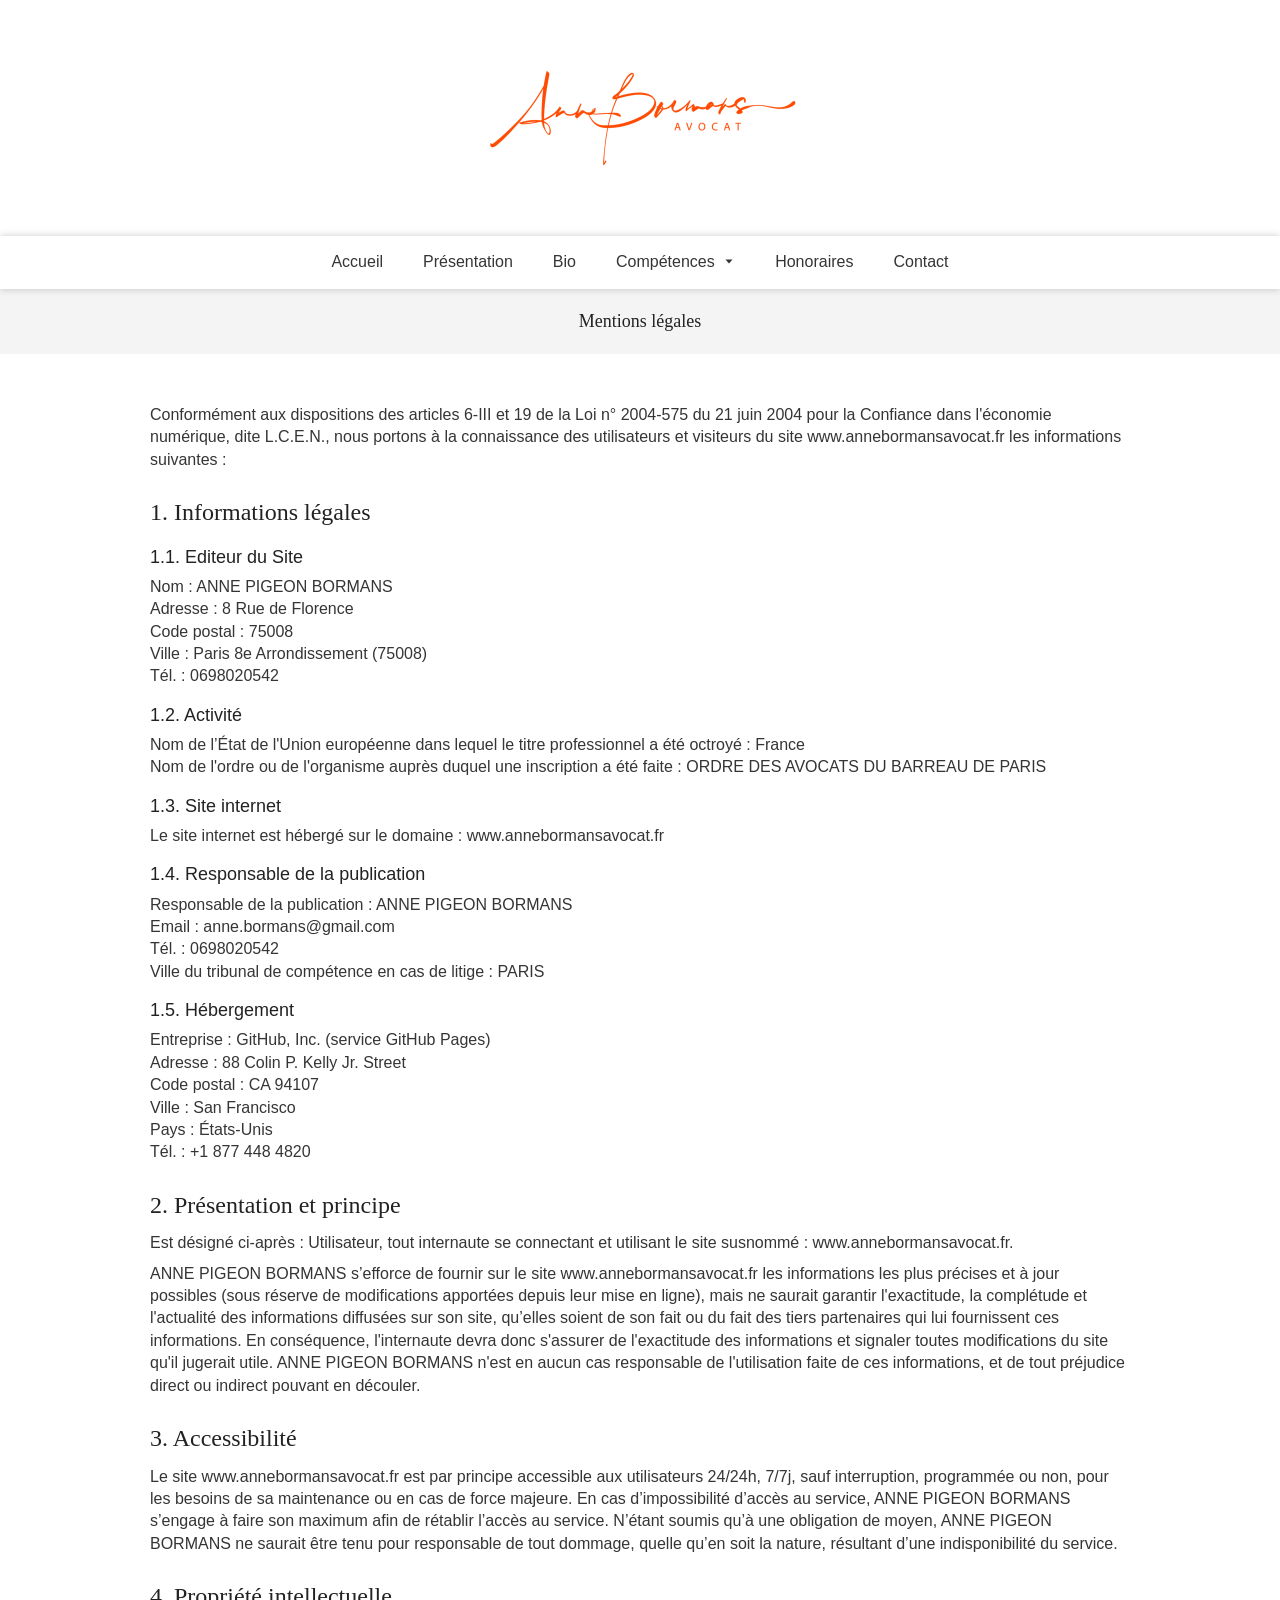
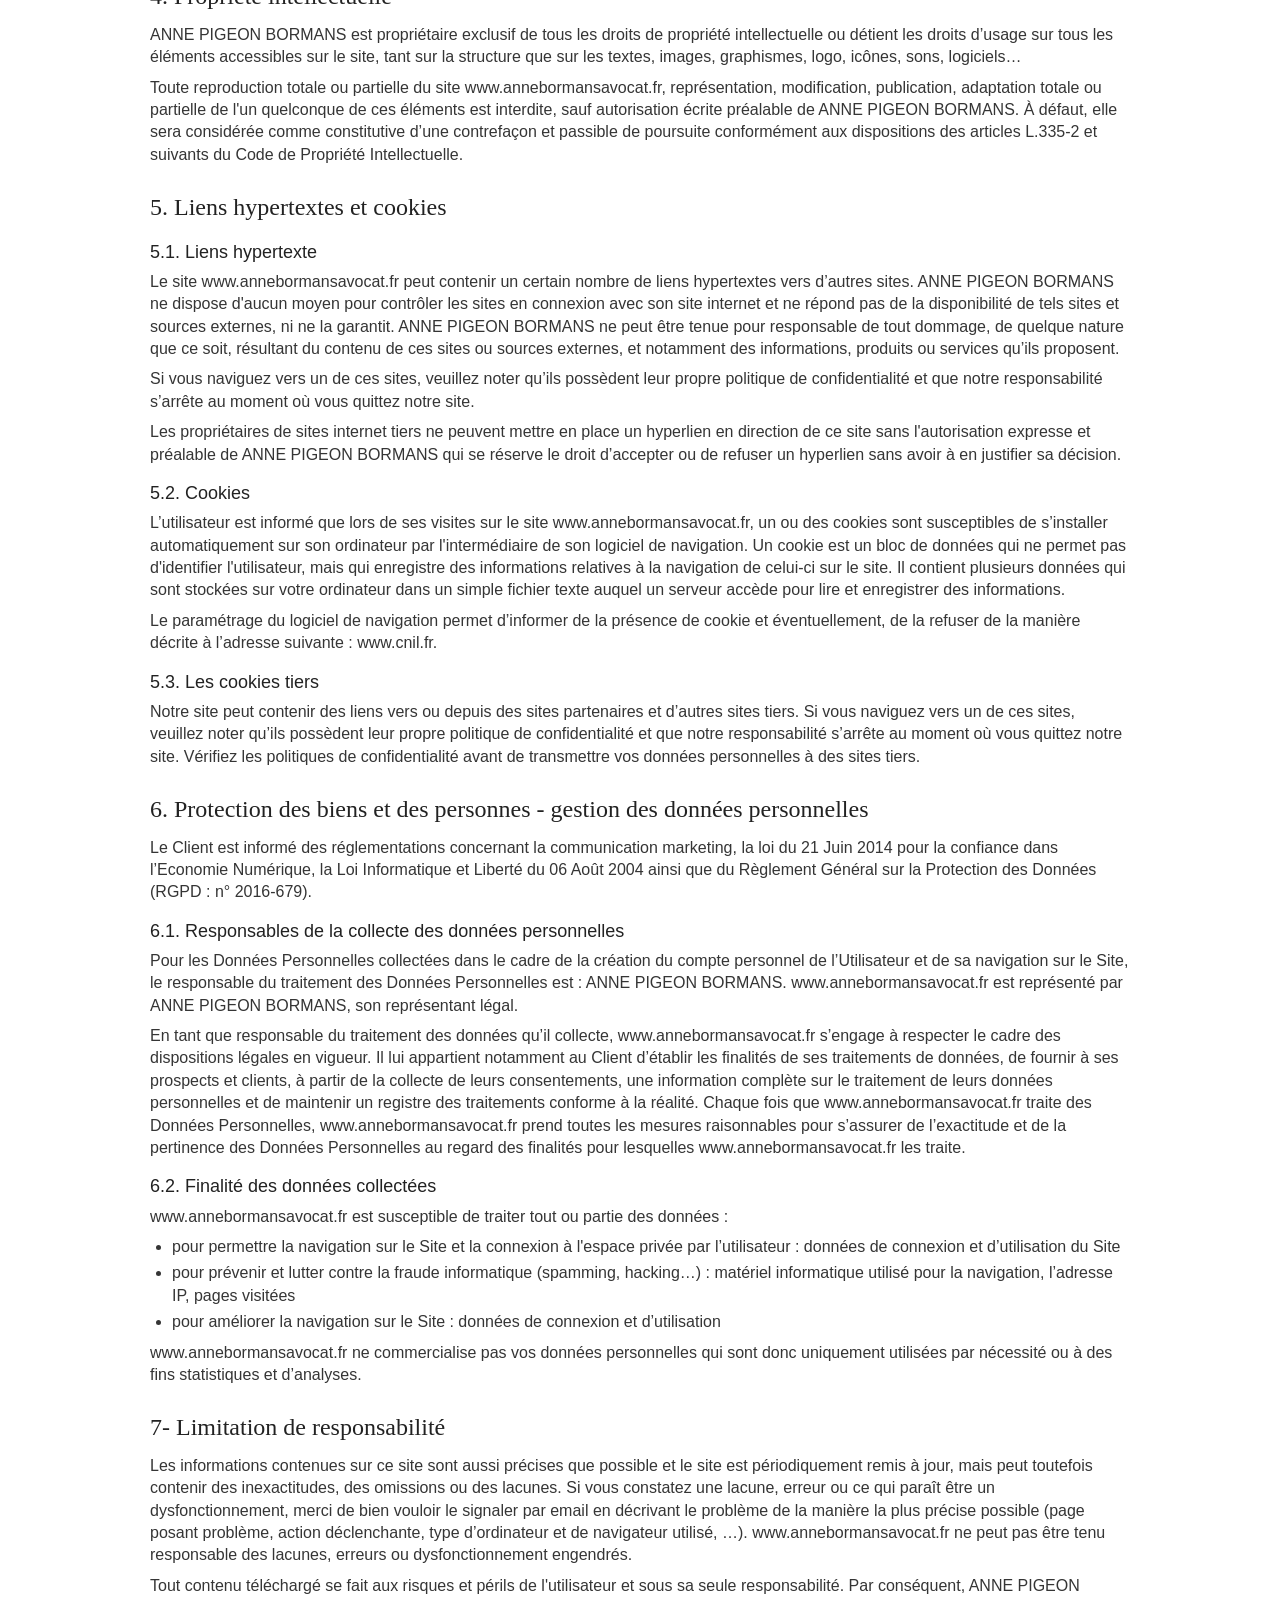
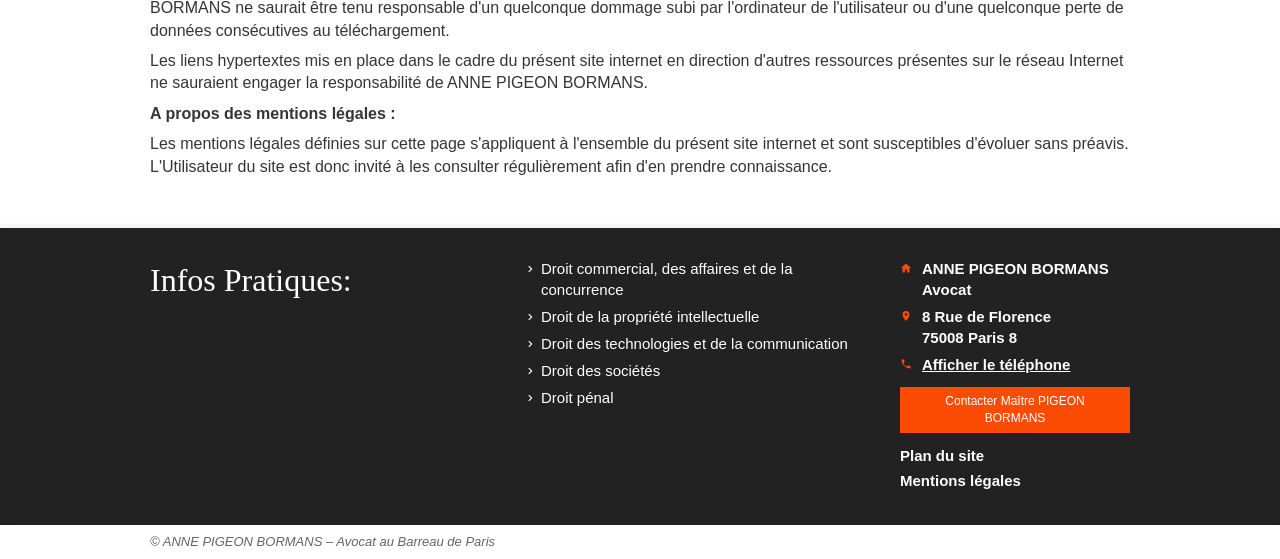
<file: mentions-legales.html>
<!DOCTYPE html>
<html lang="fr">
<head>
  <meta charset="utf-8">
  <meta name="viewport" content="width=device-width, initial-scale=1">
  <title>Mentions légales | ANNE PIGEON BORMANS Avocat</title>
  <meta name="description" content="Mentions légales du site de Maître Anne PIGEON BORMANS, avocat à Paris 8.">
  <link rel="canonical" href="https://www.annebormansavocat.fr/mentions-legales">
  <link rel="stylesheet" href="assets/css/style.css?v=a3a7acb3">
</head>
<body>

  <!-- ===================== EN-TÊTE ===================== -->
  <header class="site-header">
    <a class="logo" href="index.html"><img src="assets/img/logo.png" alt="Anne Bormans Avocat" width="336" height="224"></a>
  </header>

  <!-- Barre mobile : téléphone, plan, menu -->
  <div class="mobile-bar">
    <a href="tel:0698020542" aria-label="Appeler"><span class="i i-phone" aria-hidden="true"></span></a>
    <a href="https://maps.google.com/maps?q=8%20Rue%20de%20Florence,%20Paris%208,%2075008" target="_blank" rel="noopener" aria-label="Plan d'accès"><span class="i i-marker" aria-hidden="true"></span></a>
    <button type="button" data-open-menu aria-label="Menu"><span class="i i-bars" aria-hidden="true"></span></button>
  </div>
  <nav class="mobile-menu" aria-label="Menu mobile">
    <button class="close" type="button" data-close-menu aria-label="Fermer"><span class="i i-close" aria-hidden="true"></span></button>
      <ul>
        <li><a href="index.html">Accueil</a></li>
        <li><a href="maitre-pigeon-bormans-avocat-paris-8.html">Présentation</a></li>
        <li><a href="bio.html">Bio</a></li>
        <li>
          <button class="folder" type="button">Compétences <span class="i i-caret" aria-hidden="true"></span></button>
          <ul class="submenu">
            <li><a href="droit-commercial-des-affaires-et-de-la-concurrence-avocat-paris-8-75008.html">Droit commercial, des affaires et de la concurrence</a></li>
            <li><a href="droit-de-la-propriete-intellectuelle-avocat-paris-8-75008.html">Droit de la propriété intellectuelle</a></li>
            <li><a href="droit-des-nouvelles-technologies-de-l-informatique-et-de-la-communication-avocat-paris-8-75008.html">Droit des nouvelles technologies, de l’informatique et de la communication</a></li>
            <li><a href="droit-des-societes-avocat-paris-8-75008.html">Droit des sociétés</a></li>
            <li><a href="droit-penal-avocat-paris-8-75008.html">Droit pénal</a></li>
          </ul>
        </li>
        <li><a href="honoraires.html">Honoraires</a></li>
        <li><a href="contact-anne-pigeon-bormans-avocat-paris-8.html">Contact</a></li>
      </ul>
  </nav>

  <!-- Menu principal -->
  <nav class="main-nav" aria-label="Menu principal">
      <ul>
        <li><a href="index.html">Accueil</a></li>
        <li><a href="maitre-pigeon-bormans-avocat-paris-8.html">Présentation</a></li>
        <li><a href="bio.html">Bio</a></li>
        <li>
          <button class="folder" type="button">Compétences <span class="i i-caret" aria-hidden="true"></span></button>
          <ul class="submenu">
            <li><a href="droit-commercial-des-affaires-et-de-la-concurrence-avocat-paris-8-75008.html">Droit commercial, des affaires et de la concurrence</a></li>
            <li><a href="droit-de-la-propriete-intellectuelle-avocat-paris-8-75008.html">Droit de la propriété intellectuelle</a></li>
            <li><a href="droit-des-nouvelles-technologies-de-l-informatique-et-de-la-communication-avocat-paris-8-75008.html">Droit des nouvelles technologies, de l’informatique et de la communication</a></li>
            <li><a href="droit-des-societes-avocat-paris-8-75008.html">Droit des sociétés</a></li>
            <li><a href="droit-penal-avocat-paris-8-75008.html">Droit pénal</a></li>
          </ul>
        </li>
        <li><a href="honoraires.html">Honoraires</a></li>
        <li><a href="contact-anne-pigeon-bormans-avocat-paris-8.html">Contact</a></li>
      </ul>
  </nav>

  <!-- Titre de la page -->
  <div class="h1-band"><h1>Mentions légales</h1></div>

  <main>
    <!-- Mentions légales -->
    <section class="section">
      <div class="container">
        <div class="prose">
          <p>Conformément aux dispositions des articles 6-III et 19 de la Loi n° 2004-575 du 21 juin 2004 pour la Confiance dans l'économie numérique, dite L.C.E.N., nous portons à la connaissance des utilisateurs et visiteurs du site www.annebormansavocat.fr les informations suivantes :</p>

          <h2>1. Informations légales</h2>
          <h3>1.1. Editeur du Site</h3>
          <p>Nom : ANNE PIGEON BORMANS<br>Adresse : 8 Rue de Florence<br>Code postal : 75008<br>Ville : Paris 8e Arrondissement (75008)<br>Tél. : 0698020542</p>
          <h3>1.2. Activité</h3>
          <p>Nom de l’État de l'Union européenne dans lequel le titre professionnel a été octroyé : France<br>Nom de l'ordre ou de l'organisme auprès duquel une inscription a été faite : ORDRE DES AVOCATS DU BARREAU DE PARIS</p>
          <h3>1.3. Site internet</h3>
          <p>Le site internet est hébergé sur le domaine : www.annebormansavocat.fr</p>
          <h3>1.4. Responsable de la publication</h3>
          <p>Responsable de la publication : ANNE PIGEON BORMANS<br>Email : anne.bormans@gmail.com<br>Tél. : 0698020542<br>Ville du tribunal de compétence en cas de litige : PARIS</p>
          <h3>1.5. Hébergement</h3>
          <!-- À adapter si le site est hébergé ailleurs que sur GitHub Pages -->
          <p>Entreprise : GitHub, Inc. (service GitHub Pages)<br>Adresse : 88 Colin P. Kelly Jr. Street<br>Code postal : CA 94107<br>Ville : San Francisco<br>Pays : États-Unis<br>Tél. : +1 877 448 4820</p>

          <h2>2. Présentation et principe</h2>
          <p>Est désigné ci-après : Utilisateur, tout internaute se connectant et utilisant le site susnommé : www.annebormansavocat.fr.</p>
          <p>ANNE PIGEON BORMANS s’efforce de fournir sur le site www.annebormansavocat.fr les informations les plus précises et à jour possibles (sous réserve de modifications apportées depuis leur mise en ligne), mais ne saurait garantir l'exactitude, la complétude et l'actualité des informations diffusées sur son site, qu’elles soient de son fait ou du fait des tiers partenaires qui lui fournissent ces informations. En conséquence, l'internaute devra donc s'assurer de l'exactitude des informations et signaler toutes modifications du site qu'il jugerait utile. ANNE PIGEON BORMANS n'est en aucun cas responsable de l'utilisation faite de ces informations, et de tout préjudice direct ou indirect pouvant en découler.</p>

          <h2>3. Accessibilité</h2>
          <p>Le site www.annebormansavocat.fr est par principe accessible aux utilisateurs 24/24h, 7/7j, sauf interruption, programmée ou non, pour les besoins de sa maintenance ou en cas de force majeure. En cas d’impossibilité d’accès au service, ANNE PIGEON BORMANS s’engage à faire son maximum afin de rétablir l’accès au service. N’étant soumis qu’à une obligation de moyen, ANNE PIGEON BORMANS ne saurait être tenu pour responsable de tout dommage, quelle qu’en soit la nature, résultant d’une indisponibilité du service.</p>

          <h2>4. Propriété intellectuelle</h2>
          <p>ANNE PIGEON BORMANS est propriétaire exclusif de tous les droits de propriété intellectuelle ou détient les droits d’usage sur tous les éléments accessibles sur le site, tant sur la structure que sur les textes, images, graphismes, logo, icônes, sons, logiciels…</p>
          <p>Toute reproduction totale ou partielle du site www.annebormansavocat.fr, représentation, modification, publication, adaptation totale ou partielle de l'un quelconque de ces éléments est interdite, sauf autorisation écrite préalable de ANNE PIGEON BORMANS. À défaut, elle sera considérée comme constitutive d’une contrefaçon et passible de poursuite conformément aux dispositions des articles L.335-2 et suivants du Code de Propriété Intellectuelle.</p>

          <h2>5. Liens hypertextes et cookies</h2>
          <h3>5.1. Liens hypertexte</h3>
          <p>Le site www.annebormansavocat.fr peut contenir un certain nombre de liens hypertextes vers d’autres sites. ANNE PIGEON BORMANS ne dispose d'aucun moyen pour contrôler les sites en connexion avec son site internet et ne répond pas de la disponibilité de tels sites et sources externes, ni ne la garantit. ANNE PIGEON BORMANS ne peut être tenue pour responsable de tout dommage, de quelque nature que ce soit, résultant du contenu de ces sites ou sources externes, et notamment des informations, produits ou services qu’ils proposent.</p>
          <p>Si vous naviguez vers un de ces sites, veuillez noter qu’ils possèdent leur propre politique de confidentialité et que notre responsabilité s’arrête au moment où vous quittez notre site.</p>
          <p>Les propriétaires de sites internet tiers ne peuvent mettre en place un hyperlien en direction de ce site sans l'autorisation expresse et préalable de ANNE PIGEON BORMANS qui se réserve le droit d’accepter ou de refuser un hyperlien sans avoir à en justifier sa décision.</p>
          <h3>5.2. Cookies</h3>
          <p>L’utilisateur est informé que lors de ses visites sur le site www.annebormansavocat.fr, un ou des cookies sont susceptibles de s’installer automatiquement sur son ordinateur par l'intermédiaire de son logiciel de navigation. Un cookie est un bloc de données qui ne permet pas d'identifier l'utilisateur, mais qui enregistre des informations relatives à la navigation de celui-ci sur le site. Il contient plusieurs données qui sont stockées sur votre ordinateur dans un simple fichier texte auquel un serveur accède pour lire et enregistrer des informations.</p>
          <p>Le paramétrage du logiciel de navigation permet d’informer de la présence de cookie et éventuellement, de la refuser de la manière décrite à l’adresse suivante : www.cnil.fr.</p>
          <h3>5.3. Les cookies tiers</h3>
          <p>Notre site peut contenir des liens vers ou depuis des sites partenaires et d’autres sites tiers. Si vous naviguez vers un de ces sites, veuillez noter qu’ils possèdent leur propre politique de confidentialité et que notre responsabilité s’arrête au moment où vous quittez notre site. Vérifiez les politiques de confidentialité avant de transmettre vos données personnelles à des sites tiers.</p>

          <h2>6. Protection des biens et des personnes - gestion des données personnelles</h2>
          <p>Le Client est informé des réglementations concernant la communication marketing, la loi du 21 Juin 2014 pour la confiance dans l’Economie Numérique, la Loi Informatique et Liberté du 06 Août 2004 ainsi que du Règlement Général sur la Protection des Données (RGPD : n° 2016-679).</p>
          <h3>6.1. Responsables de la collecte des données personnelles</h3>
          <p>Pour les Données Personnelles collectées dans le cadre de la création du compte personnel de l’Utilisateur et de sa navigation sur le Site, le responsable du traitement des Données Personnelles est : ANNE PIGEON BORMANS. www.annebormansavocat.fr est représenté par ANNE PIGEON BORMANS, son représentant légal.</p>
          <p>En tant que responsable du traitement des données qu’il collecte, www.annebormansavocat.fr s’engage à respecter le cadre des dispositions légales en vigueur. Il lui appartient notamment au Client d’établir les finalités de ses traitements de données, de fournir à ses prospects et clients, à partir de la collecte de leurs consentements, une information complète sur le traitement de leurs données personnelles et de maintenir un registre des traitements conforme à la réalité. Chaque fois que www.annebormansavocat.fr traite des Données Personnelles, www.annebormansavocat.fr prend toutes les mesures raisonnables pour s’assurer de l’exactitude et de la pertinence des Données Personnelles au regard des finalités pour lesquelles www.annebormansavocat.fr les traite.</p>
          <h3>6.2. Finalité des données collectées</h3>
          <p>www.annebormansavocat.fr est susceptible de traiter tout ou partie des données :</p>
          <ul>
            <li>pour permettre la navigation sur le Site et la connexion à l'espace privée par l’utilisateur : données de connexion et d’utilisation du Site</li>
            <li>pour prévenir et lutter contre la fraude informatique (spamming, hacking…) : matériel informatique utilisé pour la navigation, l’adresse IP, pages visitées</li>
            <li>pour améliorer la navigation sur le Site : données de connexion et d’utilisation</li>
          </ul>
          <p>www.annebormansavocat.fr ne commercialise pas vos données personnelles qui sont donc uniquement utilisées par nécessité ou à des fins statistiques et d’analyses.</p>

          <h2>7- Limitation de responsabilité</h2>
          <p>Les informations contenues sur ce site sont aussi précises que possible et le site est périodiquement remis à jour, mais peut toutefois contenir des inexactitudes, des omissions ou des lacunes. Si vous constatez une lacune, erreur ou ce qui paraît être un dysfonctionnement, merci de bien vouloir le signaler par email en décrivant le problème de la manière la plus précise possible (page posant problème, action déclenchante, type d’ordinateur et de navigateur utilisé, …). www.annebormansavocat.fr ne peut pas être tenu responsable des lacunes, erreurs ou dysfonctionnement engendrés.</p>
          <p>Tout contenu téléchargé se fait aux risques et périls de l'utilisateur et sous sa seule responsabilité. Par conséquent, ANNE PIGEON BORMANS ne saurait être tenu responsable d'un quelconque dommage subi par l'ordinateur de l'utilisateur ou d'une quelconque perte de données consécutives au téléchargement.</p>
          <p>Les liens hypertextes mis en place dans le cadre du présent site internet en direction d'autres ressources présentes sur le réseau Internet ne sauraient engager la responsabilité de ANNE PIGEON BORMANS.</p>
          <p><strong>A propos des mentions légales :</strong></p>
          <p>Les mentions légales définies sur cette page s'appliquent à l'ensemble du présent site internet et sont susceptibles d'évoluer sans préavis. L'Utilisateur du site est donc invité à les consulter régulièrement afin d'en prendre connaissance.</p>
        </div>
      </div>
    </section>
  </main>

  <!-- ===================== PIED DE PAGE ===================== -->
  <footer class="site-footer">
    <div class="container footer-grid">
      <div><h2>Infos Pratiques:</h2></div>
      <div>
        <ul class="footer-links">
          <li><span class="i i-chevron" aria-hidden="true"></span><a href="droit-commercial-des-affaires-et-de-la-concurrence-avocat-paris-8-75008.html">Droit commercial, des affaires et de la concurrence</a></li>
          <li><span class="i i-chevron" aria-hidden="true"></span><a href="droit-de-la-propriete-intellectuelle-avocat-paris-8-75008.html">Droit de la propriété intellectuelle</a></li>
          <li><span class="i i-chevron" aria-hidden="true"></span><a href="droit-des-nouvelles-technologies-de-l-informatique-et-de-la-communication-avocat-paris-8-75008.html">Droit des technologies et de la communication</a></li>
          <li><span class="i i-chevron" aria-hidden="true"></span><a href="droit-des-societes-avocat-paris-8-75008.html">Droit des sociétés</a></li>
          <li><span class="i i-chevron" aria-hidden="true"></span><a href="droit-penal-avocat-paris-8-75008.html">Droit pénal</a></li>
        </ul>
      </div>
      <div>
        <div class="line"><span class="i i-home" aria-hidden="true"></span><span>ANNE PIGEON BORMANS Avocat</span></div>
        <div class="line"><span class="i i-marker" aria-hidden="true"></span><span>8 Rue de Florence<br>75008 Paris 8</span></div>
        <div class="line"><span class="i i-phone" aria-hidden="true"></span><a class="reveal-phone" href="tel:0698020542" data-phone="06 98 02 05 42">Afficher le téléphone</a></div>
        <a class="btn" href="contact-anne-pigeon-bormans-avocat-paris-8.html">Contacter Maître PIGEON BORMANS</a>
        <ul class="footer-legal">
          <li><a href="plan-du-site.html">Plan du site</a></li>
          <li><a href="mentions-legales.html">Mentions légales</a></li>
        </ul>
      </div>
    </div>
  </footer>
  <div class="subfooter"><div class="container">© ANNE PIGEON BORMANS – Avocat au Barreau de Paris</div></div>

  <button id="backtotop" type="button" aria-label="Retour en haut"><span class="i i-arrowup" aria-hidden="true"></span></button>
  <script src="assets/js/main.js?v=15669c8c"></script>
</body>
</html>
</file>
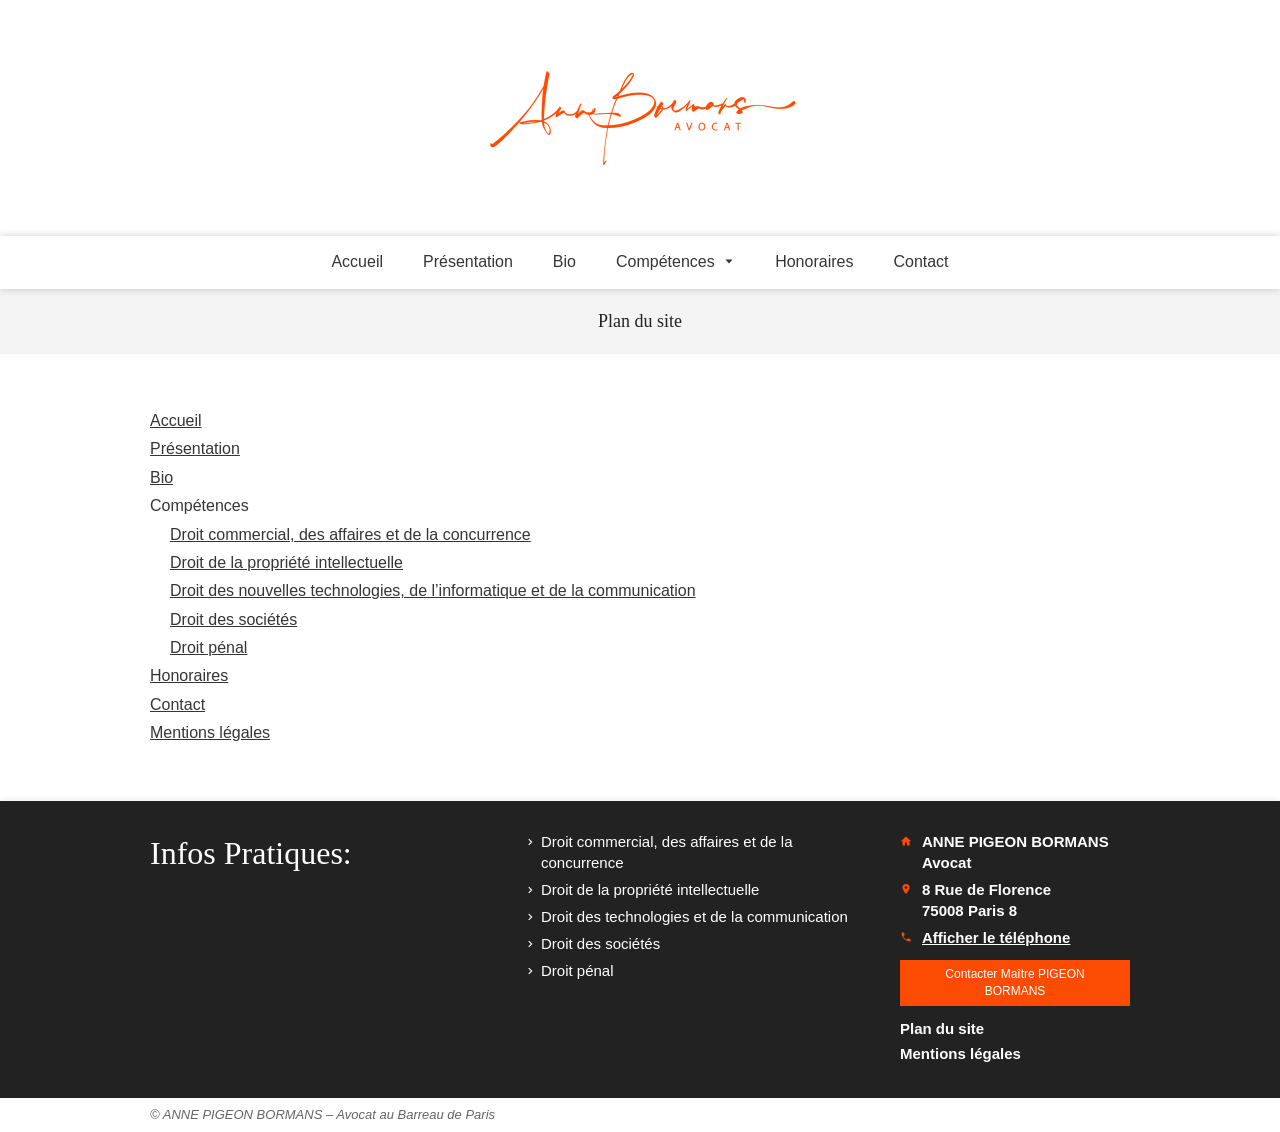
<file: plan-du-site.html>
<!DOCTYPE html>
<html lang="fr">
<head>
  <meta charset="utf-8">
  <meta name="viewport" content="width=device-width, initial-scale=1">
  <title>Plan du site | ANNE PIGEON BORMANS Avocat</title>
  <meta name="description" content="Plan du site de Maître Anne PIGEON BORMANS, avocat à Paris 8.">
  <link rel="canonical" href="https://www.annebormansavocat.fr/plan-du-site">
  <link rel="stylesheet" href="assets/css/style.css?v=a3a7acb3">
</head>
<body>

  <!-- ===================== EN-TÊTE ===================== -->
  <header class="site-header">
    <a class="logo" href="index.html"><img src="assets/img/logo.png" alt="Anne Bormans Avocat" width="336" height="224"></a>
  </header>

  <!-- Barre mobile : téléphone, plan, menu -->
  <div class="mobile-bar">
    <a href="tel:0698020542" aria-label="Appeler"><span class="i i-phone" aria-hidden="true"></span></a>
    <a href="https://maps.google.com/maps?q=8%20Rue%20de%20Florence,%20Paris%208,%2075008" target="_blank" rel="noopener" aria-label="Plan d'accès"><span class="i i-marker" aria-hidden="true"></span></a>
    <button type="button" data-open-menu aria-label="Menu"><span class="i i-bars" aria-hidden="true"></span></button>
  </div>
  <nav class="mobile-menu" aria-label="Menu mobile">
    <button class="close" type="button" data-close-menu aria-label="Fermer"><span class="i i-close" aria-hidden="true"></span></button>
      <ul>
        <li><a href="index.html">Accueil</a></li>
        <li><a href="maitre-pigeon-bormans-avocat-paris-8.html">Présentation</a></li>
        <li><a href="bio.html">Bio</a></li>
        <li>
          <button class="folder" type="button">Compétences <span class="i i-caret" aria-hidden="true"></span></button>
          <ul class="submenu">
            <li><a href="droit-commercial-des-affaires-et-de-la-concurrence-avocat-paris-8-75008.html">Droit commercial, des affaires et de la concurrence</a></li>
            <li><a href="droit-de-la-propriete-intellectuelle-avocat-paris-8-75008.html">Droit de la propriété intellectuelle</a></li>
            <li><a href="droit-des-nouvelles-technologies-de-l-informatique-et-de-la-communication-avocat-paris-8-75008.html">Droit des nouvelles technologies, de l’informatique et de la communication</a></li>
            <li><a href="droit-des-societes-avocat-paris-8-75008.html">Droit des sociétés</a></li>
            <li><a href="droit-penal-avocat-paris-8-75008.html">Droit pénal</a></li>
          </ul>
        </li>
        <li><a href="honoraires.html">Honoraires</a></li>
        <li><a href="contact-anne-pigeon-bormans-avocat-paris-8.html">Contact</a></li>
      </ul>
  </nav>

  <!-- Menu principal -->
  <nav class="main-nav" aria-label="Menu principal">
      <ul>
        <li><a href="index.html">Accueil</a></li>
        <li><a href="maitre-pigeon-bormans-avocat-paris-8.html">Présentation</a></li>
        <li><a href="bio.html">Bio</a></li>
        <li>
          <button class="folder" type="button">Compétences <span class="i i-caret" aria-hidden="true"></span></button>
          <ul class="submenu">
            <li><a href="droit-commercial-des-affaires-et-de-la-concurrence-avocat-paris-8-75008.html">Droit commercial, des affaires et de la concurrence</a></li>
            <li><a href="droit-de-la-propriete-intellectuelle-avocat-paris-8-75008.html">Droit de la propriété intellectuelle</a></li>
            <li><a href="droit-des-nouvelles-technologies-de-l-informatique-et-de-la-communication-avocat-paris-8-75008.html">Droit des nouvelles technologies, de l’informatique et de la communication</a></li>
            <li><a href="droit-des-societes-avocat-paris-8-75008.html">Droit des sociétés</a></li>
            <li><a href="droit-penal-avocat-paris-8-75008.html">Droit pénal</a></li>
          </ul>
        </li>
        <li><a href="honoraires.html">Honoraires</a></li>
        <li><a href="contact-anne-pigeon-bormans-avocat-paris-8.html">Contact</a></li>
      </ul>
  </nav>

  <!-- Titre de la page -->
  <div class="h1-band"><h1>Plan du site</h1></div>

  <main>
    <!-- Plan du site -->
    <section class="section">
      <div class="container">
        <div class="sitemap">
          <ul>
            <li><a href="index.html">Accueil</a></li>
            <li><a href="maitre-pigeon-bormans-avocat-paris-8.html">Présentation</a></li>
            <li><a href="bio.html">Bio</a></li>
            <li>Compétences
              <ul>
              <li><a href="droit-commercial-des-affaires-et-de-la-concurrence-avocat-paris-8-75008.html">Droit commercial, des affaires et de la concurrence</a></li>
              <li><a href="droit-de-la-propriete-intellectuelle-avocat-paris-8-75008.html">Droit de la propriété intellectuelle</a></li>
              <li><a href="droit-des-nouvelles-technologies-de-l-informatique-et-de-la-communication-avocat-paris-8-75008.html">Droit des nouvelles technologies, de l’informatique et de la communication</a></li>
              <li><a href="droit-des-societes-avocat-paris-8-75008.html">Droit des sociétés</a></li>
              <li><a href="droit-penal-avocat-paris-8-75008.html">Droit pénal</a></li>
              </ul>
            </li>
            <li><a href="honoraires.html">Honoraires</a></li>
            <li><a href="contact-anne-pigeon-bormans-avocat-paris-8.html">Contact</a></li>
            <li><a href="mentions-legales.html">Mentions légales</a></li>
          </ul>
        </div>
      </div>
    </section>
  </main>

  <!-- ===================== PIED DE PAGE ===================== -->
  <footer class="site-footer">
    <div class="container footer-grid">
      <div><h2>Infos Pratiques:</h2></div>
      <div>
        <ul class="footer-links">
          <li><span class="i i-chevron" aria-hidden="true"></span><a href="droit-commercial-des-affaires-et-de-la-concurrence-avocat-paris-8-75008.html">Droit commercial, des affaires et de la concurrence</a></li>
          <li><span class="i i-chevron" aria-hidden="true"></span><a href="droit-de-la-propriete-intellectuelle-avocat-paris-8-75008.html">Droit de la propriété intellectuelle</a></li>
          <li><span class="i i-chevron" aria-hidden="true"></span><a href="droit-des-nouvelles-technologies-de-l-informatique-et-de-la-communication-avocat-paris-8-75008.html">Droit des technologies et de la communication</a></li>
          <li><span class="i i-chevron" aria-hidden="true"></span><a href="droit-des-societes-avocat-paris-8-75008.html">Droit des sociétés</a></li>
          <li><span class="i i-chevron" aria-hidden="true"></span><a href="droit-penal-avocat-paris-8-75008.html">Droit pénal</a></li>
        </ul>
      </div>
      <div>
        <div class="line"><span class="i i-home" aria-hidden="true"></span><span>ANNE PIGEON BORMANS Avocat</span></div>
        <div class="line"><span class="i i-marker" aria-hidden="true"></span><span>8 Rue de Florence<br>75008 Paris 8</span></div>
        <div class="line"><span class="i i-phone" aria-hidden="true"></span><a class="reveal-phone" href="tel:0698020542" data-phone="06 98 02 05 42">Afficher le téléphone</a></div>
        <a class="btn" href="contact-anne-pigeon-bormans-avocat-paris-8.html">Contacter Maître PIGEON BORMANS</a>
        <ul class="footer-legal">
          <li><a href="plan-du-site.html">Plan du site</a></li>
          <li><a href="mentions-legales.html">Mentions légales</a></li>
        </ul>
      </div>
    </div>
  </footer>
  <div class="subfooter"><div class="container">© ANNE PIGEON BORMANS – Avocat au Barreau de Paris</div></div>

  <button id="backtotop" type="button" aria-label="Retour en haut"><span class="i i-arrowup" aria-hidden="true"></span></button>
  <script src="assets/js/main.js?v=15669c8c"></script>
</body>
</html>
</file>
<file: assets/css/style.css>
/* =========================================================
   Site Anne PIGEON BORMANS – Avocat
   Feuille de style unique pour toutes les pages.
   Couleurs et polices : modifier les variables ci-dessous.
   ========================================================= */
:root{
  --orange:#fc4c04;      /* couleur principale (boutons, soulignés, icônes) */
  --orange-hover:#d93f00;
  --noir:#222222;        /* fond des sections sombres + pied de page */
  --brique:#832702;      /* fond des sections rouge brique */
  --gris-clair:#f7f7f7;  /* fond des sections gris clair */
  --texte:#353535;
  --titre:#222222;
  --ligne:rgba(200,200,200,.6);
  --ombre:5px 15px 40px 0 rgba(47,47,47,.2);
  --serif:Georgia,"Times New Roman",serif;
  --sans:"Lucida Sans","Lucida Sans Unicode","Lucida Grande","Segoe UI",Tahoma,sans-serif;
  --largeur:980px;
}
*,*::before,*::after{box-sizing:border-box}
html{scroll-behavior:smooth}
body{margin:0;font-family:var(--sans);font-size:16px;line-height:1.4;color:var(--texte);background:#fff;-webkit-font-smoothing:antialiased}
img{max-width:100%;height:auto;display:block}
a{color:inherit}
p{margin:0 0 8px}
p:last-child{margin-bottom:0}
h1,h2,h3{font-weight:normal;color:var(--titre);margin:0}
h3{font-family:var(--sans);font-size:24px;line-height:1.4}
ul{margin:0;padding:0;list-style:none}
.container{max-width:calc(var(--largeur) + 20px);margin:0 auto;padding:0 10px}
.center{text-align:center}

/* ---------- Icônes (SVG en masque, prennent la couleur du texte) ---------- */
.i{display:inline-block;width:1em;height:1em;flex:none;background:currentColor;
   -webkit-mask:var(--m) center/contain no-repeat;mask:var(--m) center/contain no-repeat;vertical-align:-.13em}

/* ---------- En-tête : logo ---------- */
.site-header{background:#fff;text-align:center;padding:3px 0}
.site-header .logo{display:inline-block}
.site-header .logo img{width:336px;height:auto;margin:0 auto}

/* ---------- Menu principal ---------- */
.main-nav{position:sticky;top:0;z-index:50;background:#fff;box-shadow:0 0 8px 0 rgba(0,0,0,.2)}
.main-nav>ul{display:flex;justify-content:center;flex-wrap:wrap}
.main-nav li{position:relative}
.main-nav a,.main-nav .folder{display:block;padding:15px 20px;text-decoration:none;color:var(--texte);font-size:16px;cursor:pointer;background:none;border:0;font-family:inherit;line-height:1.4}
.main-nav>ul>li>a:hover,.main-nav>ul>li>.folder:hover,.main-nav>ul>li.active>a,.main-nav>ul>li.active>.folder{background:var(--orange);color:#fff}
.main-nav .folder .i{font-size:12px;margin-left:4px;vertical-align:0}
.main-nav .submenu{display:none;position:absolute;left:0;top:100%;min-width:320px;background:#fff;box-shadow:0 6px 12px rgba(0,0,0,.18);text-align:left;padding:6px 0}
.main-nav li:hover>.submenu,.main-nav li:focus-within>.submenu{display:block}
.main-nav .submenu a{padding:8px 15px;font-size:15px}
.main-nav .submenu a:hover,.main-nav .submenu li.active a{color:var(--orange)}

/* ---------- En-tête mobile (affiché sous 992px) ---------- */
.mobile-bar,.mobile-menu{display:none}

/* ---------- Bandeau photo (accueil) ---------- */
/* Photo des colonnes : Unsplash (licence libre, usage commercial autorisé), servie par leur CDN.
   background-attachment:fixed = effet de défilement (l'image reste fixe pendant que la page défile). */
.hero{height:617px;display:flex;align-items:center;
  background:var(--noir) url("https://images.unsplash.com/photo-1590410051810-08d7d33f0322?w=2000&q=80&auto=format&fit=crop") center/cover no-repeat fixed}
.hero .container{width:100%;display:flex;justify-content:flex-end}
.hero-box{background:#fff;width:426px;padding:15px 25px 20px;margin:10px 0;text-align:right}
.hero-box .title{margin-bottom:12px}
.hero-box li{font-size:18px;margin-bottom:5px}
.hero-box li .i{color:var(--orange);font-size:15px;margin-right:10px}

/* ---------- Bandeau du titre H1 ---------- */
.h1-band{background:rgba(200,200,200,.2);padding:20px 10px}
.h1-band h1{font-family:var(--serif);font-size:18px;line-height:1.4;text-align:center}

/* ---------- Sections ---------- */
.section{padding:50px 10px}
.bg-gris{background:var(--gris-clair)}
.bg-noir{background:var(--noir);color:#fff}
.bg-brique{background:var(--brique);color:#fff}
.bg-noir h2,.bg-noir h3,.bg-brique h2,.bg-brique h3{color:#fff}
.bg-noir .card h2,.bg-noir .card h3,.bg-brique .card h2,.bg-brique .card h3{color:var(--titre)}

/* Titre de section : souligné orange + fine ligne grise */
.title{border-bottom:1px solid var(--ligne);margin-bottom:25px}
.title h2{font-family:var(--serif);font-size:32px;line-height:1.4;margin:0}
.title h2 span{display:inline-block;border-bottom:3px solid var(--orange);padding-bottom:5px;margin-bottom:-2px}
.title.center{text-align:center}
.title.right{text-align:right}

/* Boutons */
.btn{display:inline-block;background:var(--orange);color:#fff;text-decoration:none;font-size:14px;line-height:20px;padding:8px 20px;border:0;cursor:pointer;font-family:inherit;transition:background .2s}
.btn:hover{background:var(--orange-hover)}
.btn-block{display:block;width:100%;text-align:center}
.actions{margin-top:20px}

/* Cartes blanches avec ombre */
.card{background:#fff;color:var(--texte);box-shadow:var(--ombre);padding:30px}
.card-center{max-width:800px;margin:0 auto}
.lead{font-style:italic;font-weight:bold;text-align:center}

/* Grille de 2 cartes (Services, IA, ouvrages) */
.grid-2{display:grid;grid-template-columns:1fr 1fr;gap:30px 80px;max-width:880px;margin:0 auto}
.box{background:#fff;color:var(--texte);box-shadow:var(--ombre);padding:20px 25px;text-align:center;display:flex;flex-direction:column;align-items:center;justify-content:center;gap:10px;min-height:207px}
.box .i{font-size:30px;color:var(--orange)}
.box h3{color:var(--titre)}
.box.brique{background:var(--brique);min-height:185px}
.box.brique .i,.box.brique h3{color:#fff}
.intro-ia{text-align:center;font-weight:bold;margin-bottom:30px}
.outro-ia{text-align:center;font-weight:bold;margin-top:30px}

/* Bloc image + texte */
.media{display:grid;grid-template-columns:304px 1fr;gap:60px;align-items:start}
.media.reverse{grid-template-columns:1fr 304px}
.media.reverse .media-img{order:2}
.media-img img{box-shadow:var(--ombre);width:100%}
.media-text .title{margin-bottom:20px}
.text-block{max-width:820px;margin:0 auto}
.text-block .title{margin-bottom:20px}
.faq-q{font-style:italic}

/* Listes avec coches */
.checks li{position:relative;padding-left:29px;margin-bottom:5px}
.checks li .i{position:absolute;left:0;top:.25em;color:var(--orange);font-size:15px}
.bg-brique .media-text .checks li .i,.bg-noir .media-text .checks li .i{color:#fff}
.checks.centered li{padding-left:0;text-align:center}
.checks.centered li .i{position:static;margin-right:8px}

/* Onglets (page Présentation) */
.tabs-nav{display:grid;grid-template-columns:repeat(3,1fr)}
.tabs-nav button{background:var(--noir);color:#fff;border:0;padding:18px 22px;font-family:inherit;font-size:18px;line-height:1.4;cursor:pointer;text-align:center}
.tabs-nav button.active,.tabs-nav button:hover{background:var(--orange)}
.tab-panel{display:none;background:var(--gris-clair);padding:30px 40px}
.tab-panel.active{display:block}
.tab-panel h3{margin-bottom:15px}
.tab-panel img{box-shadow:var(--ombre)}

/* Informations pratiques */
.infos{display:grid;grid-template-columns:1fr 1fr;gap:40px;max-width:940px;margin:0 auto}
.infos h3{display:flex;align-items:center;gap:15px;margin-bottom:12px}
.infos h3 .round{width:36px;height:36px;border-radius:50%;background:#c8c8c8;color:#fff;display:inline-flex;align-items:center;justify-content:center;font-size:20px}
.infos .col{padding-left:0}
.infos .lines{padding-left:51px}
.infos .line{display:flex;gap:10px;margin-bottom:6px}
.infos .line .i{color:var(--orange);font-size:14px;margin-top:4px}
.infos .checks{margin-top:14px}
.infos .bullets li{margin-bottom:21px;padding-left:16px;position:relative}
.infos .bullets li::before{content:"•";position:absolute;left:0}
.reveal-phone{text-decoration:underline;cursor:pointer}

/* Formulaire de contact */
.contact-form{margin-top:25px}
.form-grid{display:grid;grid-template-columns:1fr 1fr;gap:15px 30px}
.form-grid .full{grid-column:1/-1}
.contact-form label{display:block;font-size:14px;margin-bottom:6px}
.contact-form input,.contact-form textarea{width:100%;border:1px solid #ccc;padding:8px 10px;font:inherit;font-size:15px;color:var(--texte);background:#fff}
.contact-form textarea{min-height:100px;resize:vertical}
.contact-form input:focus,.contact-form textarea:focus{outline:2px solid var(--orange);outline-offset:-1px}
.contact-form .hp{display:none}
.form-status{margin-top:15px;text-align:center;font-weight:bold}

/* Pages de texte (mentions légales, plan du site) */
.prose h2{font-family:var(--serif);font-size:24px;margin:25px 0 10px}
.prose h3{font-size:18px;margin:15px 0 6px}
.prose ul{list-style:disc;padding-left:22px;margin-bottom:8px}
.prose ul li{margin-bottom:4px}
.sitemap a{color:var(--texte)}
.sitemap a:hover{color:var(--orange)}
.sitemap ul{list-style:none;padding-left:20px}
.sitemap>ul{padding-left:0}
.sitemap li{margin:6px 0}

/* ---------- Pied de page ---------- */
.site-footer{background:var(--noir);color:#fff;font-size:15px;padding:30px 10px;box-shadow:0 0 8px 0 rgba(0,0,0,.1)}
.footer-grid{display:grid;grid-template-columns:1fr 1fr 230px;gap:40px}
.site-footer h2{font-family:var(--serif);font-size:32px;color:#fff;line-height:1.4}
.footer-links li{display:flex;gap:6px;margin-bottom:6px}
.footer-links .i{font-size:10px;margin-top:6px}
.site-footer a{color:#fff;text-decoration:none}
.site-footer a:hover{text-decoration:underline}
.footer-links a.current{text-decoration:underline}
.site-footer .line{display:flex;gap:10px;margin-bottom:6px;font-weight:bold}
.site-footer .line .i{color:var(--orange);font-size:12px;margin-top:4px}
.site-footer .reveal-phone{text-decoration:underline}
.site-footer .btn{font-size:12px;padding:6px 15px;line-height:17px;margin:12px 0;text-align:center;display:block}
.footer-legal li{margin-bottom:4px;font-weight:bold}
.subfooter{background:#fff;padding:8px 10px;font-size:13px;font-style:italic;color:#646464;box-shadow:0 3px 8px 0 rgba(0,0,0,.1)}

/* Bouton retour en haut */
#backtotop{position:fixed;right:10px;bottom:20px;width:40px;height:40px;border:0;background:#444;color:#fff;font-size:17px;cursor:pointer;display:none;align-items:center;justify-content:center;z-index:60}
#backtotop.show{display:flex}

/* =========================================================
   Tablette & mobile
   ========================================================= */
@media (max-width:991px){
  .site-header .logo img{width:240px}
  .main-nav{display:none}
  .mobile-bar{display:flex;position:sticky;top:0;z-index:50;background:#e8e8e8;border-top:1px solid #ddd}
  .mobile-bar a,.mobile-bar button{flex:1;display:flex;align-items:center;justify-content:center;height:48px;color:#222;background:none;border:0;font-size:20px;cursor:pointer;text-decoration:none}
  .mobile-menu.open{display:block;position:fixed;inset:0;z-index:70;background:#fff;overflow:auto;padding:10px 0 40px}
  .mobile-menu .close{display:block;margin:0 10px 10px auto;background:none;border:0;font-size:26px;cursor:pointer;color:#222}
  .mobile-menu a,.mobile-menu .folder{display:flex;justify-content:space-between;width:100%;padding:13px 20px;border:0;border-bottom:1px solid #eee;background:none;text-align:left;font:inherit;color:var(--texte);text-decoration:none;cursor:pointer}
  .mobile-menu li.active>a{background:var(--orange);color:#fff}
  .mobile-menu .submenu{display:none;background:#f7f7f7}
  .mobile-menu .submenu a{padding-left:35px;font-size:15px}
  .mobile-menu li.open>.submenu{display:block}
  .hero{height:auto;padding:60px 0;background-attachment:scroll}
  .hero-box{width:100%}
  .section{padding:35px 10px}
  .media,.media.reverse{grid-template-columns:1fr;gap:25px}
  .media.reverse .media-img{order:0}
  .media-img{max-width:420px;margin:0 auto}
  .grid-2{grid-template-columns:1fr;gap:20px}
  .tabs-nav{grid-template-columns:1fr}
  .tab-panel.active{padding:25px}
  .infos{grid-template-columns:1fr}
  .footer-grid{grid-template-columns:1fr;gap:25px}
}
@media (max-width:600px){
  .title h2{font-size:26px}
  .site-footer h2{font-size:26px}
  h3{font-size:20px}
  .card{padding:20px}
  .form-grid{grid-template-columns:1fr}
  .infos .lines{padding-left:0}
}

/* ---------- Icônes (générées) ---------- */
.i-check{--m:url("data:image/svg+xml,%3Csvg xmlns='http://www.w3.org/2000/svg' viewBox='0 0 24 24'%3E%3Cpath d='M4 12.5l5 5L20 6.5' fill='none' stroke='%23000' stroke-width='3.4' stroke-linecap='round' stroke-linejoin='round'/%3E%3C/svg%3E")}
.i-briefcase{--m:url("data:image/svg+xml,%3Csvg xmlns='http://www.w3.org/2000/svg' viewBox='0 0 24 24'%3E%3Cpath fill-rule='evenodd' d='M9 3h6a2 2 0 0 1 2 2v2h3a2 2 0 0 1 2 2v4H2V9a2 2 0 0 1 2-2h3V5a2 2 0 0 1 2-2zm0 2v2h6V5zM2 14.5h8.5V16h3v-1.5H22V19a2 2 0 0 1-2 2H4a2 2 0 0 1-2-2z'/%3E%3C/svg%3E")}
.i-copyright{--m:url("data:image/svg+xml,%3Csvg xmlns='http://www.w3.org/2000/svg' viewBox='0 0 24 24'%3E%3Cpath fill-rule='evenodd' d='M12 2a10 10 0 1 1 0 20 10 10 0 0 1 0-20zm3.1 6.6a4.6 4.6 0 1 0 0 6.8l-1.6-1.6a2.4 2.4 0 1 1 0-3.6z'/%3E%3C/svg%3E")}
.i-gavel{--m:url("data:image/svg+xml,%3Csvg xmlns='http://www.w3.org/2000/svg' viewBox='0 0 24 24'%3E%3Cg transform='rotate%28-45 12 12%29'%3E%3Crect x='6' y='2' width='12' height='6' rx='1.2'/%3E%3Crect x='10.6' y='8' width='2.8' height='13' rx='1.2'/%3E%3C/g%3E%3Crect x='13' y='19' width='9' height='2.6' rx='1'/%3E%3C/svg%3E")}
.i-building{--m:url("data:image/svg+xml,%3Csvg xmlns='http://www.w3.org/2000/svg' viewBox='0 0 24 24'%3E%3Cpath fill-rule='evenodd' d='M5 2h14v20h-5v-4h-4v4H5zm3 3v2h2V5zm6 0v2h2V5zM8 9v2h2V9zm6 0v2h2V9zm-6 4v2h2v-2zm6 0v2h2v-2z'/%3E%3C/svg%3E")}
.i-search{--m:url("data:image/svg+xml,%3Csvg xmlns='http://www.w3.org/2000/svg' viewBox='0 0 24 24'%3E%3Ccircle cx='10.5' cy='10.5' r='6.3' fill='none' stroke='%23000' stroke-width='3'/%3E%3Cpath d='M15.3 15.3L21 21' stroke='%23000' stroke-width='3.4' stroke-linecap='round'/%3E%3C/svg%3E")}
.i-document{--m:url("data:image/svg+xml,%3Csvg xmlns='http://www.w3.org/2000/svg' viewBox='0 0 24 24'%3E%3Cpath fill-rule='evenodd' d='M5 2h9l5 5v15H5zm9 1.5V8h4.5zM8 12v1.8h8V12zm0 4v1.8h8V16z'/%3E%3C/svg%3E")}
.i-newspaper{--m:url("data:image/svg+xml,%3Csvg xmlns='http://www.w3.org/2000/svg' viewBox='0 0 24 24'%3E%3Cpath fill-rule='evenodd' d='M4 3h16v16a2 2 0 0 1-2 2H5a3 3 0 0 1-3-3V8h2zm3 3v4h6V6zm8 0v1.6h3V6zm0 3v1.6h3V9zM7 12v1.6h11V12zm0 3v1.6h11V15z'/%3E%3C/svg%3E")}
.i-bookopen{--m:url("data:image/svg+xml,%3Csvg xmlns='http://www.w3.org/2000/svg' viewBox='0 0 24 24'%3E%3Cpath d='M2 4.5c3.5-1 7-.8 9.2 1.2V20c-2.4-1.6-5.6-1.8-9.2-1zM22 4.5c-3.5-1-7-.8-9.2 1.2V20c2.4-1.6 5.6-1.8 9.2-1z'/%3E%3C/svg%3E")}
.i-book{--m:url("data:image/svg+xml,%3Csvg xmlns='http://www.w3.org/2000/svg' viewBox='0 0 24 24'%3E%3Cpath fill-rule='evenodd' d='M6 2h13v15H7a1.5 1.5 0 0 0 0 3h12v2H7a3.5 3.5 0 0 1-3.5-3.5V4.5A2.5 2.5 0 0 1 6 2zm3 4v1.8h7V6z'/%3E%3C/svg%3E")}
.i-bulb{--m:url("data:image/svg+xml,%3Csvg xmlns='http://www.w3.org/2000/svg' viewBox='0 0 24 24'%3E%3Cpath d='M12 2a7 7 0 0 0-4 12.7V17h8v-2.3A7 7 0 0 0 12 2z'/%3E%3Crect x='8' y='18.3' width='8' height='1.9' rx='.9'/%3E%3Crect x='9.5' y='21' width='5' height='1.8' rx='.9'/%3E%3C/svg%3E")}
.i-marker{--m:url("data:image/svg+xml,%3Csvg xmlns='http://www.w3.org/2000/svg' viewBox='0 0 24 24'%3E%3Cpath fill-rule='evenodd' d='M12 2a7 7 0 0 0-7 7c0 5.2 7 13 7 13s7-7.8 7-13a7 7 0 0 0-7-7zm0 9.6A2.6 2.6 0 1 1 12 6.4a2.6 2.6 0 0 1 0 5.2z'/%3E%3C/svg%3E")}
.i-info{--m:url("data:image/svg+xml,%3Csvg xmlns='http://www.w3.org/2000/svg' viewBox='0 0 24 24'%3E%3Cpath fill-rule='evenodd' d='M12 2a10 10 0 1 1 0 20 10 10 0 0 1 0-20zm-1.4 8.2v8h2.8v-8zM12 5.2a1.7 1.7 0 1 0 0 3.4 1.7 1.7 0 0 0 0-3.4z'/%3E%3C/svg%3E")}
.i-home{--m:url("data:image/svg+xml,%3Csvg xmlns='http://www.w3.org/2000/svg' viewBox='0 0 24 24'%3E%3Cpath d='M12 3l10 9h-3v9h-5v-6h-4v6H5v-9H2z'/%3E%3C/svg%3E")}
.i-phone{--m:url("data:image/svg+xml,%3Csvg xmlns='http://www.w3.org/2000/svg' viewBox='0 0 24 24'%3E%3Cpath d='M6.6 10.8a15.1 15.1 0 0 0 6.6 6.6l2.2-2.2a1 1 0 0 1 1-.25 11.4 11.4 0 0 0 3.6.57 1 1 0 0 1 1 1V20a1 1 0 0 1-1 1A17 17 0 0 1 3 4a1 1 0 0 1 1-1h3.5a1 1 0 0 1 1 1c0 1.25.2 2.45.57 3.57a1 1 0 0 1-.25 1z'/%3E%3C/svg%3E")}
.i-chevron{--m:url("data:image/svg+xml,%3Csvg xmlns='http://www.w3.org/2000/svg' viewBox='0 0 24 24'%3E%3Cpath d='M9 5l7 7-7 7' fill='none' stroke='%23000' stroke-width='2.6'/%3E%3C/svg%3E")}
.i-caret{--m:url("data:image/svg+xml,%3Csvg xmlns='http://www.w3.org/2000/svg' viewBox='0 0 24 24'%3E%3Cpath d='M5 9h14l-7 8z'/%3E%3C/svg%3E")}
.i-arrowup{--m:url("data:image/svg+xml,%3Csvg xmlns='http://www.w3.org/2000/svg' viewBox='0 0 24 24'%3E%3Cpath d='M12 4l-7.5 8.5H9V20h6v-7.5h4.5z'/%3E%3C/svg%3E")}
.i-bars{--m:url("data:image/svg+xml,%3Csvg xmlns='http://www.w3.org/2000/svg' viewBox='0 0 24 24'%3E%3Cpath d='M3 5.5h18v2.4H3zM3 10.8h18v2.4H3zM3 16.1h18v2.4H3z'/%3E%3C/svg%3E")}
.i-close{--m:url("data:image/svg+xml,%3Csvg xmlns='http://www.w3.org/2000/svg' viewBox='0 0 24 24'%3E%3Cpath d='M5 5l14 14M19 5L5 19' stroke='%23000' stroke-width='2.8' stroke-linecap='round'/%3E%3C/svg%3E")}
</file>
